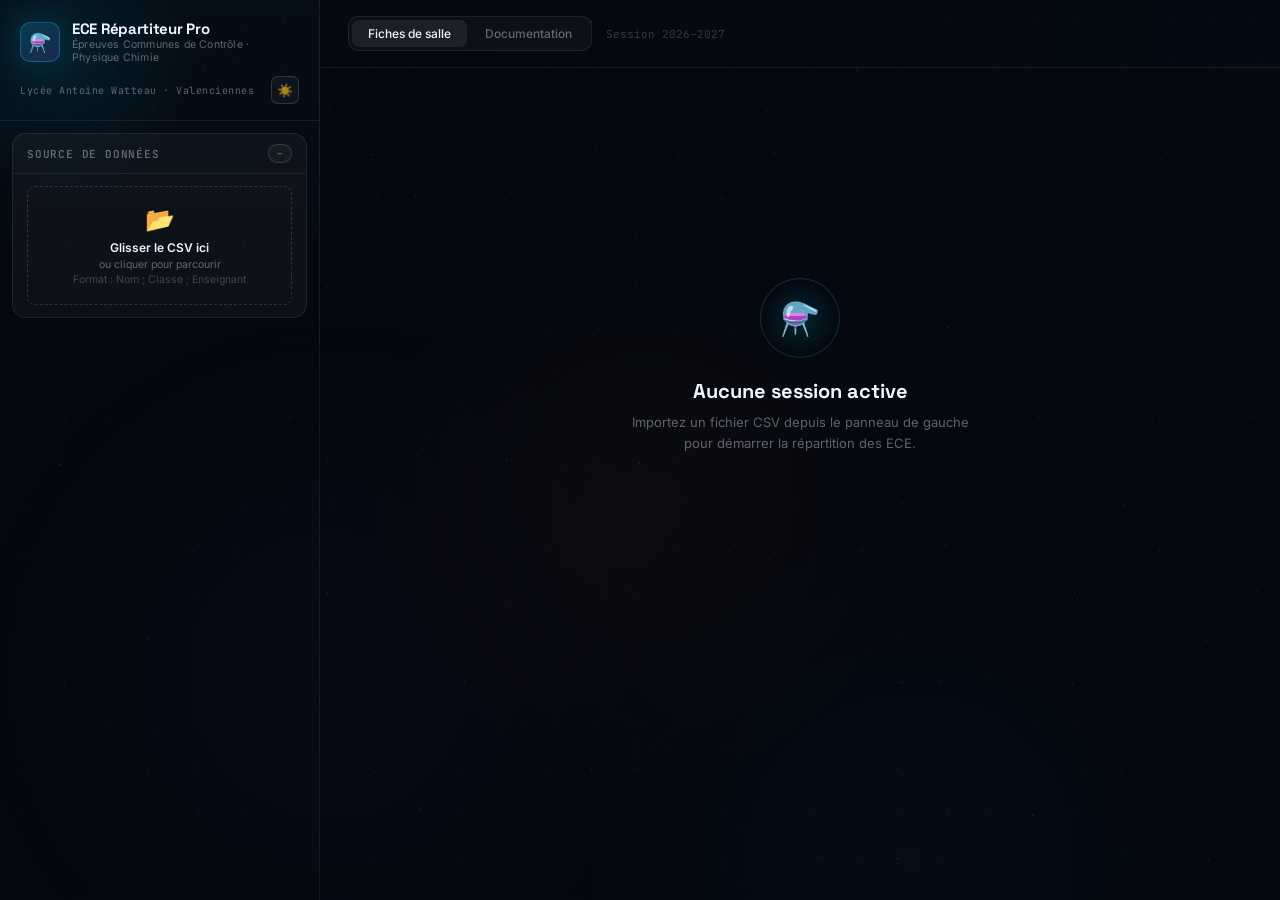
<file: index.html>
<!DOCTYPE html>
<html lang="fr" data-theme="dark">
<head>
  <meta charset="UTF-8">
  <meta name="viewport" content="width=device-width, initial-scale=1.0">
  <title>ECE Répartiteur Pro — Physique Chimie</title>

  <link rel="preconnect" href="https://fonts.googleapis.com">
  <link rel="preconnect" href="https://fonts.gstatic.com" crossorigin>
  <link href="https://fonts.googleapis.com/css2?family=Space+Grotesk:wght@300;400;500;600;700&family=Inter:wght@300;400;500;600&family=JetBrains+Mono:wght@400;500;700&display=swap" rel="stylesheet">

  <style>
    /* ═══════════════════════════════════════════
       DESIGN TOKENS
    ═══════════════════════════════════════════ */
    :root {
      --bg-void:      #050810;
      --bg-deep:      #080C1A;
      --bg-surface:   rgba(255,255,255,0.035);
      --bg-elevated:  rgba(255,255,255,0.065);
      --bg-hover:     rgba(255,255,255,0.09);

      --border:       rgba(255,255,255,0.08);
      --border-mid:   rgba(255,255,255,0.14);
      --border-hi:    rgba(255,255,255,0.22);

      --text1:  #F0F4FF;
      --text2:  rgba(240,244,255,0.65);
      --text3:  rgba(240,244,255,0.38);
      --text4:  rgba(240,244,255,0.20);

      --cyan:   #00D4FF;
      --cyan2:  #0099CC;
      --gold:   #FFB800;
      --green:  #00E5A0;
      --red:    #FF4C6A;
      --purple: #8B5CF6;

      --glow-cyan:   0 0 40px rgba(0,212,255,0.20);
      --glow-gold:   0 0 30px rgba(255,184,0,0.25);
      --glow-green:  0 0 30px rgba(0,229,160,0.20);

      --r-sm:  8px;
      --r-md:  14px;
      --r-lg:  20px;
      --r-xl:  28px;

      --font-display: 'Space Grotesk', sans-serif;
      --font-body:    'Inter', sans-serif;
      --font-mono:    'JetBrains Mono', monospace;

      --sidebar-w: 320px;
      --ease-spring: cubic-bezier(0.34, 1.56, 0.64, 1);
      --ease-out:    cubic-bezier(0.0, 0.0, 0.2, 1);
    }

    [data-theme="light"] {
      --bg-void:      #EEF2FF;
      --bg-deep:      #F3F6FF;
      --bg-surface:   rgba(0,0,0,0.03);
      --bg-elevated:  rgba(0,0,0,0.055);
      --bg-hover:     rgba(0,0,0,0.08);
      --border:       rgba(0,0,0,0.08);
      --border-mid:   rgba(0,0,0,0.14);
      --border-hi:    rgba(0,0,0,0.22);
      --text1:  #0A0E1A;
      --text2:  rgba(10,14,26,0.65);
      --text3:  rgba(10,14,26,0.40);
      --text4:  rgba(10,14,26,0.22);
      --cyan:   #0077AA;
      --green:  #00996A;
      --glow-cyan: none;
      --glow-gold: none;
      --glow-green: none;
    }

    *, *::before, *::after { box-sizing: border-box; margin: 0; padding: 0; }

    html { height: 100%; scroll-behavior: smooth; }

    body {
      height: 100%;
      font-family: var(--font-body);
      background: var(--bg-void);
      color: var(--text1);
      overflow: hidden;
      -webkit-font-smoothing: antialiased;
    }

    /* ═══ BACKGROUND CANVAS ═══ */
    #bg-canvas {
      position: fixed;
      inset: 0;
      pointer-events: none;
      z-index: 0;
    }

    /* ═══ LAYOUT ═══ */
    .shell {
      position: relative;
      z-index: 1;
      display: grid;
      grid-template-columns: var(--sidebar-w) 1fr;
      height: 100vh;
      overflow: hidden;
    }

    /* ═══════════════════════════════════════════
       SIDEBAR
    ═══════════════════════════════════════════ */
    .sidebar {
      display: flex;
      flex-direction: column;
      height: 100vh;
      background: linear-gradient(180deg, rgba(0,212,255,0.03) 0%, transparent 40%);
      border-right: 1px solid var(--border);
      overflow: hidden;
      position: relative;
    }

    .sidebar::before {
      content: '';
      position: absolute;
      top: -80px; left: -80px;
      width: 280px; height: 280px;
      background: radial-gradient(circle, rgba(0,212,255,0.08) 0%, transparent 70%);
      pointer-events: none;
    }

    /* ── Brand header ── */
    .brand {
      padding: 20px 20px 16px;
      border-bottom: 1px solid var(--border);
      flex-shrink: 0;
      position: relative;
    }

    .brand-logo {
      display: flex;
      align-items: center;
      gap: 12px;
      margin-bottom: 12px;
    }

    .brand-icon {
      width: 40px; height: 40px;
      border-radius: 10px;
      background: linear-gradient(135deg, rgba(0,212,255,0.2), rgba(139,92,246,0.2));
      border: 1px solid rgba(0,212,255,0.3);
      display: flex; align-items: center; justify-content: center;
      font-size: 18px;
      box-shadow: var(--glow-cyan);
      flex-shrink: 0;
    }

    .brand-name {
      font-family: var(--font-display);
      font-size: 15px;
      font-weight: 700;
      color: var(--text1);
      letter-spacing: -0.3px;
      line-height: 1.2;
    }

    .brand-sub {
      font-size: 10.5px;
      color: var(--text3);
      font-weight: 400;
      letter-spacing: 0.2px;
    }

    .brand-meta {
      display: flex;
      align-items: center;
      justify-content: space-between;
    }

    .etab-label {
      font-size: 10px;
      color: var(--text3);
      font-family: var(--font-mono);
      letter-spacing: 0.5px;
    }

    .theme-btn {
      width: 28px; height: 28px;
      border-radius: 7px;
      border: 1px solid var(--border-mid);
      background: var(--bg-surface);
      color: var(--text2);
      font-size: 13px;
      cursor: pointer;
      display: flex; align-items: center; justify-content: center;
      transition: all 0.2s;
    }
    .theme-btn:hover { background: var(--bg-hover); color: var(--text1); }

    /* ── Sidebar body ── */
    .sidebar-body {
      flex: 1;
      overflow-y: auto;
      padding: 12px;
      display: flex;
      flex-direction: column;
      gap: 10px;
    }

    .sidebar-body::-webkit-scrollbar { width: 4px; }
    .sidebar-body::-webkit-scrollbar-track { background: transparent; }
    .sidebar-body::-webkit-scrollbar-thumb { background: var(--border-mid); border-radius: 2px; }

    /* ── Section card ── */
    .sec {
      background: var(--bg-surface);
      border: 1px solid var(--border);
      border-radius: var(--r-md);
      overflow: visible;
      transition: border-color 0.3s;
    }
    .sec:hover { border-color: var(--border-mid); }

    .sec-head {
      display: flex;
      align-items: center;
      justify-content: space-between;
      padding: 10px 14px;
      border-bottom: 1px solid var(--border);
    }

    .sec-title {
      font-size: 11px;
      font-weight: 600;
      text-transform: uppercase;
      letter-spacing: 0.8px;
      color: var(--text3);
      font-family: var(--font-mono);
    }

    .sec-body { padding: 12px 14px; }

    /* ── Status chip ── */
    .chip {
      font-size: 10px;
      font-family: var(--font-mono);
      font-weight: 500;
      padding: 2px 8px;
      border-radius: 20px;
      border: 1px solid var(--border-mid);
      color: var(--text3);
      background: var(--bg-surface);
    }
    .chip.active { color: var(--cyan); border-color: rgba(0,212,255,0.3); background: rgba(0,212,255,0.08); }
    .chip.success { color: var(--green); border-color: rgba(0,229,160,0.3); background: rgba(0,229,160,0.08); }

    /* ── Upload zone ── */
    .upload-zone {
      border: 1.5px dashed var(--border-mid);
      border-radius: var(--r-sm);
      padding: 18px 14px;
      text-align: center;
      cursor: pointer;
      transition: all 0.25s;
      position: relative;
      overflow: hidden;
    }
    .upload-zone::before {
      content: '';
      position: absolute; inset: 0;
      background: radial-gradient(ellipse at 50% 0%, rgba(0,212,255,0.06) 0%, transparent 70%);
      opacity: 0;
      transition: opacity 0.3s;
    }
    .upload-zone:hover, .upload-zone.drag-over {
      border-color: var(--cyan);
      background: rgba(0,212,255,0.05);
    }
    .upload-zone:hover::before, .upload-zone.drag-over::before { opacity: 1; }

    .upload-icon { font-size: 24px; margin-bottom: 6px; }
    .upload-label { font-size: 12px; font-weight: 600; color: var(--text1); margin-bottom: 3px; }
    .upload-hint { font-size: 10.5px; color: var(--text3); }

    /* ── Input ── */
    input[type="text"] {
      width: 100%;
      background: var(--bg-surface);
      border: 1px solid var(--border-mid);
      border-radius: var(--r-sm);
      padding: 8px 12px;
      font-size: 12px;
      font-family: var(--font-body);
      color: var(--text1);
      outline: none;
      transition: all 0.2s;
    }
    input[type="text"]::placeholder { color: var(--text4); }
    input[type="text"]:focus {
      border-color: var(--cyan);
      box-shadow: 0 0 0 3px rgba(0,212,255,0.12);
    }

    /* ── Jury badges ── */
    .jury-list {
      display: flex;
      flex-wrap: wrap;
      gap: 6px;
      margin-bottom: 10px;
    }

    .j-badge {
      display: inline-flex;
      align-items: center;
      gap: 5px;
      padding: 4px 10px;
      border-radius: 20px;
      font-size: 11px;
      font-weight: 500;
      cursor: pointer;
      border: 1px solid var(--border-mid);
      background: var(--bg-elevated);
      color: var(--text2);
      transition: all 0.2s;
      position: relative;
      overflow: hidden;
      user-select: none;
    }
    .j-badge:hover { background: var(--bg-hover); color: var(--text1); }

    .j-dot {
      width: 6px; height: 6px;
      border-radius: 50%;
      background: var(--text4);
      transition: background 0.3s;
      flex-shrink: 0;
    }

    .j-badge.is-active .j-dot { background: var(--green); box-shadow: 0 0 8px rgba(0,229,160,0.6); }
    .j-badge.is-active { border-color: rgba(0,229,160,0.25); }
    .j-badge.is-inactive { opacity: 0.45; }
    .j-badge.is-extern { border-style: dashed; border-color: rgba(255,184,0,0.3); }
    .j-badge.is-extern .j-dot { background: var(--gold); box-shadow: 0 0 8px rgba(255,184,0,0.5); }
    .j-badge.is-repl .j-dot { background: var(--purple); box-shadow: 0 0 8px rgba(139,92,246,0.5); }
    .j-badge.is-repl { border-color: rgba(139,92,246,0.25); }

    .badge-actions {
      display: flex; gap: 3px;
      margin-left: 2px;
    }
    .badge-action {
      width: 16px; height: 16px;
      border-radius: 4px;
      border: none;
      background: rgba(255,255,255,0.06);
      color: var(--text3);
      font-size: 9px;
      cursor: pointer;
      display: flex; align-items: center; justify-content: center;
      transition: all 0.15s;
    }
    .badge-action:hover { background: rgba(255,255,255,0.12); color: var(--text1); }

    .jury-legend {
      display: flex; gap: 12px; flex-wrap: wrap;
      margin-top: 8px;
      padding-top: 8px;
      border-top: 1px solid var(--border);
    }
    .leg-item { display: flex; align-items: center; gap: 5px; font-size: 10px; color: var(--text3); }
    .leg-dot { width: 6px; height: 6px; border-radius: 50%; }

    /* ── Replace panel ── */
    .replace-panel {
      display: none;
      background: rgba(139,92,246,0.08);
      border: 1px solid rgba(139,92,246,0.2);
      border-radius: var(--r-sm);
      padding: 10px;
      margin-bottom: 10px;
      animation: fadeIn 0.2s var(--ease-out);
    }
    .replace-panel.open { display: block; }
    .replace-panel-title { font-size: 11px; font-weight: 600; color: var(--purple); margin-bottom: 8px; }
    select {
      width: 100%;
      background: var(--bg-deep);
      border: 1px solid var(--border-mid);
      border-radius: var(--r-sm);
      padding: 7px 10px;
      font-size: 12px;
      color: var(--text1);
      outline: none;
      margin-bottom: 8px;
      cursor: pointer;
    }
    select option { background: var(--bg-deep); }

    /* ── Param counter ── */
    .param-row {
      display: flex;
      align-items: center;
      justify-content: space-between;
    }
    .param-label { font-size: 12px; color: var(--text2); }

    .counter {
      display: flex;
      align-items: center;
      gap: 0;
      background: var(--bg-elevated);
      border: 1px solid var(--border-mid);
      border-radius: 8px;
      overflow: hidden;
    }
    .counter-btn {
      width: 28px; height: 28px;
      border: none;
      background: transparent;
      color: var(--text2);
      font-size: 14px;
      cursor: pointer;
      transition: all 0.15s;
      display: flex; align-items: center; justify-content: center;
    }
    .counter-btn:hover { background: var(--bg-hover); color: var(--text1); }
    .counter-val {
      min-width: 28px;
      text-align: center;
      font-family: var(--font-mono);
      font-size: 13px;
      font-weight: 700;
      color: var(--cyan);
      padding: 0 4px;
    }

    /* ── Subject grid ── */
    .subject-grid {
      display: flex;
      flex-direction: column;
      gap: 6px;
      margin-top: 8px;
    }
    .subject-grid input { font-size: 11px; padding: 7px 10px; width: 100%; }

    /* ── Search ── */
    .search-wrap {
      position: relative;
      margin-bottom: 8px;
    }
    .search-icon {
      position: absolute;
      left: 10px; top: 50%;
      transform: translateY(-50%);
      color: var(--text3);
      font-size: 12px;
      pointer-events: none;
    }
    .search-wrap input { padding-left: 30px; }

    /* ── Student list ── */
    .student-list {
      max-height: 220px;
      overflow-y: auto;
      display: flex;
      flex-direction: column;
      gap: 3px;
    }
    .student-list::-webkit-scrollbar { width: 3px; }
    .student-list::-webkit-scrollbar-thumb { background: var(--border-mid); border-radius: 2px; }

    .stu-item {
      display: flex;
      align-items: center;
      gap: 10px;
      padding: 7px 10px;
      border-radius: var(--r-sm);
      cursor: pointer;
      transition: all 0.15s;
      border: 1px solid transparent;
    }
    .stu-item:hover { background: var(--bg-hover); }
    .stu-item.sel {
      background: rgba(0,212,255,0.08);
      border-color: rgba(0,212,255,0.2);
    }

    .stu-cb {
      width: 16px; height: 16px;
      border-radius: 4px;
      border: 1.5px solid var(--border-mid);
      flex-shrink: 0;
      transition: all 0.2s;
      display: flex; align-items: center; justify-content: center;
      font-size: 9px;
    }
    .stu-item.sel .stu-cb {
      background: var(--cyan);
      border-color: var(--cyan);
      color: var(--bg-void);
    }
    .stu-cb::after { content: '✓'; opacity: 0; transition: opacity 0.15s; }
    .stu-item.sel .stu-cb::after { opacity: 1; }

    .stu-name { font-size: 12px; font-weight: 500; color: var(--text1); }
    .stu-meta { font-size: 10.5px; color: var(--text3); }

    /* ── Generate button ── */
    .gen-btn {
      width: 100%;
      padding: 13px;
      border-radius: var(--r-md);
      border: none;
      background: linear-gradient(135deg, var(--cyan), #0099CC, var(--purple));
      background-size: 200% 200%;
      animation: gradientShift 4s ease infinite;
      color: #fff;
      font-family: var(--font-display);
      font-size: 13px;
      font-weight: 700;
      cursor: pointer;
      letter-spacing: 0.3px;
      position: relative;
      overflow: hidden;
      transition: all 0.25s;
      box-shadow: 0 4px 24px rgba(0,212,255,0.25);
    }
    .gen-btn::before {
      content: '';
      position: absolute;
      inset: 1px;
      border-radius: calc(var(--r-md) - 1px);
      background: rgba(0,0,0,0.12);
      opacity: 0;
      transition: opacity 0.2s;
    }
    .gen-btn:hover::before { opacity: 1; }
    .gen-btn:active { transform: scale(0.98); }
    .gen-btn:disabled { opacity: 0.5; cursor: not-allowed; animation: none; }

    @keyframes gradientShift {
      0%,100% { background-position: 0% 50%; }
      50%      { background-position: 100% 50%; }
    }

    /* ── Add row ── */
    .add-row { display: flex; gap: 6px; }
    .add-row input { flex: 1; }
    .btn-add {
      padding: 0 12px;
      height: 36px;
      border-radius: var(--r-sm);
      border: 1px solid var(--border-mid);
      background: var(--bg-elevated);
      color: var(--text2);
      font-size: 16px;
      cursor: pointer;
      transition: all 0.2s;
      flex-shrink: 0;
    }
    .btn-add:hover { background: var(--bg-hover); color: var(--text1); border-color: var(--cyan); }

    /* ── Small buttons ── */
    .btn-sm {
      padding: 5px 12px;
      border-radius: var(--r-sm);
      border: 1px solid var(--border-mid);
      background: var(--bg-elevated);
      color: var(--text2);
      font-size: 11px;
      font-weight: 500;
      cursor: pointer;
      transition: all 0.2s;
    }
    .btn-sm:hover { background: var(--bg-hover); color: var(--text1); }
    .btn-sm.primary { background: rgba(0,212,255,0.15); border-color: rgba(0,212,255,0.3); color: var(--cyan); }
    .btn-sm.primary:hover { background: rgba(0,212,255,0.25); }
    .btn-sm.danger { background: rgba(255,76,106,0.1); border-color: rgba(255,76,106,0.25); color: var(--red); }
    .btn-sm.danger:hover { background: rgba(255,76,106,0.2); }

    /* ═══════════════════════════════════════════
       MAIN AREA
    ═══════════════════════════════════════════ */
    .main {
      display: flex;
      flex-direction: column;
      height: 100vh;
      overflow: hidden;
      position: relative;
    }

    /* ── Main header ── */
    .main-head {
      display: flex;
      align-items: center;
      justify-content: space-between;
      padding: 16px 28px;
      border-bottom: 1px solid var(--border);
      flex-shrink: 0;
      background: linear-gradient(90deg, transparent, rgba(0,212,255,0.015));
    }

    .tabs {
      display: flex;
      gap: 2px;
      background: var(--bg-surface);
      border: 1px solid var(--border);
      border-radius: 10px;
      padding: 3px;
    }
    .tab {
      padding: 6px 16px;
      border-radius: 7px;
      border: none;
      background: transparent;
      color: var(--text3);
      font-size: 12px;
      font-weight: 500;
      font-family: var(--font-body);
      cursor: pointer;
      transition: all 0.2s;
    }
    .tab.active {
      background: var(--bg-elevated);
      color: var(--text1);
      box-shadow: 0 1px 4px rgba(0,0,0,0.2);
    }

    .head-actions { display: flex; gap: 8px; }

    /* ── Main body ── */
    .main-body {
      flex: 1;
      overflow-y: auto;
      padding: 28px;
    }
    .main-body::-webkit-scrollbar { width: 5px; }
    .main-body::-webkit-scrollbar-track { background: transparent; }
    .main-body::-webkit-scrollbar-thumb { background: var(--border); border-radius: 3px; }

    /* ── Tab panes ── */
    .tab-pane { display: none; }
    .tab-pane.active { display: block; animation: fadeIn 0.3s var(--ease-out); }

    @keyframes fadeIn {
      from { opacity: 0; transform: translateY(6px); }
      to   { opacity: 1; transform: translateY(0); }
    }

    /* ── Empty states ── */
    .empty-state {
      display: flex;
      flex-direction: column;
      align-items: center;
      justify-content: center;
      min-height: 60vh;
      text-align: center;
    }

    .empty-orb {
      width: 80px; height: 80px;
      border-radius: 50%;
      background: radial-gradient(circle, rgba(0,212,255,0.15), transparent 70%);
      border: 1px solid rgba(0,212,255,0.2);
      display: flex; align-items: center; justify-content: center;
      font-size: 32px;
      margin-bottom: 20px;
      animation: pulse 3s ease-in-out infinite;
    }
    @keyframes pulse {
      0%,100% { box-shadow: 0 0 0 0 rgba(0,212,255,0.15); }
      50%      { box-shadow: 0 0 0 20px rgba(0,212,255,0); }
    }
    .empty-title { font-family: var(--font-display); font-size: 20px; font-weight: 700; color: var(--text1); margin-bottom: 8px; }
    .empty-sub { font-size: 13px; color: var(--text3); max-width: 360px; line-height: 1.6; }

    /* ── Stats bar ── */
    .stats-bar {
      display: grid;
      grid-template-columns: repeat(3, 1fr);
      gap: 12px;
      margin-bottom: 24px;
    }

    .stat-card {
      background: var(--bg-surface);
      border: 1px solid var(--border);
      border-radius: var(--r-md);
      padding: 16px 20px;
      position: relative;
      overflow: hidden;
      transition: all 0.25s;
    }
    .stat-card::before {
      content: '';
      position: absolute;
      top: 0; left: 0; right: 0;
      height: 2px;
      background: linear-gradient(90deg, var(--cyan), var(--purple));
      opacity: 0.6;
    }
    .stat-card:hover { border-color: var(--border-mid); transform: translateY(-1px); }

    .stat-label { font-size: 10.5px; color: var(--text3); font-family: var(--font-mono); letter-spacing: 0.5px; text-transform: uppercase; margin-bottom: 5px; }
    .stat-value { font-family: var(--font-display); font-size: 26px; font-weight: 700; color: var(--text1); line-height: 1; }
    .stat-value.sm { font-size: 16px; line-height: 1.3; }

    /* ── Fiche grid ── */
    .fiches-grid {
      display: grid;
      grid-template-columns: repeat(auto-fill, minmax(340px, 1fr));
      gap: 16px;
    }

    /* ── Fiche card ── */
    .fiche {
      background: var(--bg-surface);
      border: 1px solid var(--border);
      border-radius: var(--r-lg);
      overflow: hidden;
      transition: all 0.3s var(--ease-out);
      position: relative;
    }

    .fiche::after {
      content: '';
      position: absolute;
      inset: 0;
      border-radius: var(--r-lg);
      background: linear-gradient(135deg, rgba(0,212,255,0.04) 0%, rgba(139,92,246,0.04) 100%);
      opacity: 0;
      transition: opacity 0.3s;
      pointer-events: none;
    }
    .fiche:hover { border-color: rgba(0,212,255,0.3); transform: translateY(-3px); box-shadow: 0 12px 40px rgba(0,0,0,0.3), 0 0 0 1px rgba(0,212,255,0.1); }
    .fiche:hover::after { opacity: 1; }

    .fiche-head {
      padding: 16px 20px 12px;
      border-bottom: 1px solid var(--border);
      display: flex;
      align-items: flex-start;
      justify-content: space-between;
      gap: 12px;
      background: linear-gradient(135deg, rgba(0,212,255,0.04), transparent);
    }

    .fiche-examiner {
      font-family: var(--font-display);
      font-size: 14px;
      font-weight: 700;
      color: var(--text1);
      line-height: 1.2;
      margin-bottom: 3px;
    }
    .fiche-session { font-size: 10.5px; color: var(--text3); font-family: var(--font-mono); }

    .fiche-count {
      font-family: var(--font-mono);
      font-size: 11px;
      font-weight: 700;
      color: var(--cyan);
      background: rgba(0,212,255,0.1);
      border: 1px solid rgba(0,212,255,0.2);
      padding: 3px 10px;
      border-radius: 20px;
      white-space: nowrap;
      flex-shrink: 0;
    }

    .fiche-repl {
      font-size: 10px;
      color: var(--purple);
      background: rgba(139,92,246,0.1);
      border: 1px solid rgba(139,92,246,0.2);
      padding: 2px 8px;
      border-radius: 10px;
      margin-top: 4px;
      display: inline-block;
    }

    /* ── Fiche table ── */
    .fiche-table {
      width: 100%;
      border-collapse: collapse;
    }

    .fiche-table th {
      padding: 8px 20px;
      font-size: 10px;
      font-weight: 600;
      text-transform: uppercase;
      letter-spacing: 0.6px;
      color: var(--text4);
      font-family: var(--font-mono);
      text-align: left;
      background: rgba(0,0,0,0.1);
      border-bottom: 1px solid var(--border);
    }

    .fiche-table td {
      padding: 9px 20px;
      font-size: 12.5px;
      border-bottom: 1px solid var(--border);
      vertical-align: middle;
    }
    .fiche-table tr:last-child td { border-bottom: none; }
    .fiche-table tr { transition: background 0.15s; }
    .fiche-table tr:hover td { background: var(--bg-hover); }

    .passage-n {
      font-family: var(--font-mono);
      font-size: 11px;
      color: var(--text4);
      font-weight: 700;
    }
    .stu-full-name { font-weight: 600; color: var(--text1); }
    .stu-class { font-size: 11px; color: var(--text3); }

    .sujet-pill {
      font-size: 10.5px;
      font-weight: 700;
      padding: 3px 9px;
      border-radius: 6px;
      font-family: var(--font-mono);
      white-space: nowrap;
    }
    .sujet-A { background: rgba(0,212,255,0.12); color: var(--cyan); border: 1px solid rgba(0,212,255,0.25); }
    .sujet-B { background: rgba(139,92,246,0.12); color: var(--purple); border: 1px solid rgba(139,92,246,0.25); }
    .sujet-C { background: rgba(255,184,0,0.12); color: var(--gold); border: 1px solid rgba(255,184,0,0.25); }
    .sujet-D { background: rgba(0,229,160,0.12); color: var(--green); border: 1px solid rgba(0,229,160,0.25); }

    .fiche-foot {
      padding: 10px 20px;
      display: flex;
      align-items: center;
      justify-content: space-between;
      background: rgba(0,0,0,0.08);
      border-top: 1px solid var(--border);
    }
    .fiche-foot-note { font-size: 9.5px; color: var(--text4); font-family: var(--font-mono); }
    .fiche-foot-date { font-size: 10px; color: var(--text4); }

    /* ═══════════════════════════════════════════
       GUIDE TAB
    ═══════════════════════════════════════════ */
    .guide-card {
      background: var(--bg-surface);
      border: 1px solid var(--border);
      border-radius: var(--r-xl);
      padding: 32px;
      margin-bottom: 16px;
    }

    .guide-title {
      font-family: var(--font-display);
      font-size: 22px;
      font-weight: 700;
      color: var(--text1);
      margin-bottom: 24px;
      display: flex;
      align-items: center;
      gap: 10px;
    }
    .guide-title::after {
      content: '';
      flex: 1;
      height: 1px;
      background: linear-gradient(90deg, var(--border-mid), transparent);
    }

    .guide-step {
      display: flex;
      gap: 16px;
      margin-bottom: 20px;
      padding-bottom: 20px;
      border-bottom: 1px solid var(--border);
    }
    .guide-step:last-child { border-bottom: none; margin-bottom: 0; padding-bottom: 0; }

    .step-num {
      width: 28px; height: 28px;
      border-radius: 8px;
      background: linear-gradient(135deg, rgba(0,212,255,0.2), rgba(139,92,246,0.2));
      border: 1px solid rgba(0,212,255,0.25);
      display: flex; align-items: center; justify-content: center;
      font-family: var(--font-mono);
      font-size: 11px;
      font-weight: 700;
      color: var(--cyan);
      flex-shrink: 0;
    }

    .step-title { font-size: 13px; font-weight: 600; color: var(--text1); margin-bottom: 5px; }
    .step-body { font-size: 12px; color: var(--text2); line-height: 1.7; }

    .code-pill {
      display: inline-block;
      font-family: var(--font-mono);
      font-size: 11px;
      color: var(--cyan);
      background: rgba(0,212,255,0.08);
      border: 1px solid rgba(0,212,255,0.2);
      border-radius: 6px;
      padding: 4px 10px;
      margin: 6px 0;
    }

    .rgpd-box {
      background: rgba(0,229,160,0.05);
      border: 1px solid rgba(0,229,160,0.2);
      border-radius: var(--r-lg);
      padding: 20px 24px;
      display: flex;
      gap: 16px;
    }
    .rgpd-icon {
      width: 36px; height: 36px;
      border-radius: 10px;
      background: rgba(0,229,160,0.15);
      border: 1px solid rgba(0,229,160,0.25);
      display: flex; align-items: center; justify-content: center;
      font-size: 16px;
      flex-shrink: 0;
    }
    .rgpd-icon::before { content: '🔒'; }
    .rgpd-title { font-size: 13px; font-weight: 600; color: var(--green); margin-bottom: 8px; }
    .rgpd-body { font-size: 11.5px; color: var(--text2); line-height: 1.7; }
    .rgpd-body strong { color: var(--text1); }
    .rgpd-body code { font-family: var(--font-mono); font-size: 10.5px; color: var(--cyan); background: rgba(0,212,255,0.08); padding: 1px 5px; border-radius: 4px; }

    /* ═══════════════════════════════════════════
       OVERLAY PLANNING
    ═══════════════════════════════════════════ */
    #plan-overlay {
      display: none;
      position: fixed; inset: 0; z-index: 9999;
      align-items: center; justify-content: center;
    }
    #plan-overlay.open { display: flex; }

    .plan-backdrop {
      position: absolute; inset: 0;
      background: radial-gradient(ellipse at 50% 40%, rgba(8,12,26,0.96) 0%, rgba(3,4,10,0.99) 100%);
      backdrop-filter: blur(20px);
    }

    #plan-pfx { position: absolute; inset: 0; pointer-events: none; }

    .plan-card {
      position: relative; z-index: 2;
      width: min(480px, 92vw);
      background: rgba(255,255,255,0.04);
      border: 1px solid rgba(255,255,255,0.12);
      border-radius: 28px;
      padding: 32px;
      backdrop-filter: blur(40px);
      box-shadow: 0 40px 100px rgba(0,0,0,0.7), inset 0 1px 0 rgba(255,255,255,0.08);
    }

    .plan-title {
      text-align: center;
      font-family: var(--font-display);
      font-size: 20px;
      font-weight: 700;
      color: #fff;
      margin-bottom: 6px;
    }
    .plan-sub {
      text-align: center;
      font-size: 12px;
      color: rgba(255,255,255,0.4);
      margin-bottom: 28px;
      font-family: var(--font-mono);
      min-height: 18px;
      transition: opacity 0.3s;
    }

    .plan-visual {
      display: flex;
      align-items: center;
      justify-content: center;
      gap: 28px;
      margin-bottom: 24px;
    }

    /* Arc chrono */
    .plan-arc-wrap {
      position: relative;
      width: 110px; height: 110px;
      flex-shrink: 0;
    }
    #plan-num {
      position: absolute; inset: 0;
      display: flex; flex-direction: column;
      align-items: center; justify-content: center;
    }
    .plan-num-val {
      font-family: var(--font-mono);
      font-size: 36px;
      font-weight: 700;
      color: #fff;
      line-height: 1;
      text-shadow: 0 0 30px rgba(0,212,255,0.8);
    }
    .plan-num-label {
      font-size: 9px;
      color: rgba(255,255,255,0.35);
      letter-spacing: 3px;
      text-transform: uppercase;
      margin-top: 4px;
    }

    /* Prof canvas */
    #plan-prof {
      display: block;
      filter: drop-shadow(0 4px 16px rgba(0,0,0,0.8));
    }

    /* Steps */
    .plan-steps {
      flex: 1;
      display: flex;
      flex-direction: column;
      gap: 7px;
    }
    .ps {
      font-size: 11.5px;
      color: rgba(255,255,255,0.25);
      padding: 5px 10px;
      border-radius: 7px;
      border-left: 2px solid rgba(255,255,255,0.06);
      transition: all 0.4s cubic-bezier(0.4,0,0.2,1);
      font-family: var(--font-body);
    }
    .ps.active {
      color: rgba(255,255,255,0.95);
      background: rgba(0,212,255,0.12);
      border-left-color: var(--cyan);
      text-shadow: 0 0 14px rgba(0,212,255,0.5);
    }
    .ps.done { color: rgba(0,229,160,0.7); border-left-color: rgba(0,229,160,0.3); }

    /* Progress bar */
    .plan-bar-wrap {
      width: 100%;
      height: 3px;
      border-radius: 3px;
      background: rgba(255,255,255,0.07);
      overflow: hidden;
      margin-top: 4px;
    }
    #plan-bar {
      height: 100%;
      width: 0%;
      background: linear-gradient(90deg, var(--cyan), var(--purple));
      border-radius: 3px;
      transition: width 0.95s cubic-bezier(0.4,0,0.2,1);
    }

    /* ═══════════════════════════════════════════
       CONFIRM OVERLAY
    ═══════════════════════════════════════════ */
    #confirm-overlay {
      display: none;
      position: fixed; inset: 0; z-index: 8888;
      align-items: center; justify-content: center;
      background: rgba(5,8,16,0.8);
      backdrop-filter: blur(8px);
      animation: fadeIn 0.15s;
    }
    #confirm-overlay.open { display: flex; }

    .confirm-box {
      background: var(--bg-deep);
      border: 1px solid var(--border-mid);
      border-radius: var(--r-xl);
      padding: 28px;
      width: min(380px, 90vw);
      box-shadow: 0 24px 60px rgba(0,0,0,0.5);
    }
    .confirm-title { font-family: var(--font-display); font-size: 16px; font-weight: 700; color: var(--text1); margin-bottom: 8px; }
    .confirm-msg { font-size: 12.5px; color: var(--text2); line-height: 1.6; margin-bottom: 20px; }
    .confirm-actions { display: flex; gap: 8px; justify-content: flex-end; }

    /* ═══════════════════════════════════════════
       TOASTS
    ═══════════════════════════════════════════ */
    #toast-stack {
      position: fixed;
      bottom: 24px; right: 24px;
      z-index: 9998;
      display: flex;
      flex-direction: column;
      gap: 8px;
      pointer-events: none;
    }

    .toast {
      display: flex;
      align-items: center;
      gap: 10px;
      padding: 12px 16px;
      border-radius: 12px;
      font-size: 12.5px;
      font-weight: 500;
      border: 1px solid;
      backdrop-filter: blur(20px);
      animation: slideUp 0.25s var(--ease-spring);
      pointer-events: auto;
      max-width: 320px;
      box-shadow: 0 8px 32px rgba(0,0,0,0.3);
    }
    @keyframes slideUp {
      from { opacity: 0; transform: translateY(16px) scale(0.95); }
      to   { opacity: 1; transform: translateY(0) scale(1); }
    }
    @keyframes slideDown {
      from { opacity: 1; transform: translateY(0); }
      to   { opacity: 0; transform: translateY(8px); }
    }
    .toast.out { animation: slideDown 0.2s forwards; }

    .toast.success { background: rgba(0,229,160,0.12); border-color: rgba(0,229,160,0.3); color: var(--green); }
    .toast.warn    { background: rgba(255,184,0,0.12); border-color: rgba(255,184,0,0.3);  color: var(--gold); }
    .toast.error   { background: rgba(255,76,106,0.12); border-color: rgba(255,76,106,0.3); color: var(--red); }
    .toast.info    { background: rgba(0,212,255,0.12); border-color: rgba(0,212,255,0.3);  color: var(--cyan); }

    /* ═══════════════════════════════════════════
       PRINT
    ═══════════════════════════════════════════ */
    @media print {
      .sidebar, .main-head, #toast-stack, #plan-overlay, #confirm-overlay, #bg-canvas { display: none !important; }
      .shell { display: block; }
      .main { overflow: visible; height: auto; }
      .main-body { padding: 0; overflow: visible; }
      .tab-pane { display: block !important; }
      .fiches-grid { grid-template-columns: 1fr 1fr; gap: 8px; }
      .fiche { break-inside: avoid; border: 1px solid #ccc; background: #fff; color: #000; }
      .fiche-examiner, .stu-full-name, .stat-value { color: #000 !important; }
      .fiche-session, .stu-class, .fiche-foot-note { color: #666 !important; }
      .sujet-pill { background: #eee !important; color: #333 !important; border: 1px solid #ccc !important; }
      .stats-bar { display: none; }
    }

    /* ═══ MISC ═══ */
    @media (prefers-reduced-motion: reduce) {
      *, *::before, *::after { animation-duration: 0.01ms !important; transition-duration: 0.01ms !important; }
    }
  </style>
</head>
<body>

<canvas id="bg-canvas"></canvas>
<div id="toast-stack"></div>

<!-- CONFIRM OVERLAY -->
<div id="confirm-overlay">
  <div class="confirm-box">
    <div class="confirm-title" id="confirm-title">Confirmer</div>
    <div class="confirm-msg" id="confirm-msg"></div>
    <div class="confirm-actions">
      <button class="btn-sm" onclick="closeConfirm()">Annuler</button>
      <button class="btn-sm danger" id="confirm-ok">Confirmer</button>
    </div>
  </div>
</div>

<!-- PLANNING OVERLAY -->
<div id="plan-overlay">
  <div class="plan-backdrop"></div>
  <canvas id="plan-pfx"></canvas>

  <div class="plan-card">
    <div class="plan-title">Génération du planning ECE</div>
    <div class="plan-sub" id="plan-msg">Initialisation…</div>

    <div class="plan-visual">
      <!-- Arc chrono -->
      <div class="plan-arc-wrap">
        <svg width="110" height="110" viewBox="0 0 110 110" style="transform:rotate(-90deg)" aria-hidden="true">
          <circle cx="55" cy="55" r="46" fill="none" stroke="rgba(255,255,255,0.06)" stroke-width="5"/>
          <circle cx="55" cy="55" r="46" fill="none" stroke="rgba(0,212,255,0.06)" stroke-width="10"/>
          <circle cx="55" cy="55" r="46" fill="none"
            stroke="url(#planGrad)" stroke-width="5"
            stroke-dasharray="289" stroke-dashoffset="0"
            stroke-linecap="round" id="plan-arc"/>
          <defs>
            <linearGradient id="planGrad" x1="0%" y1="0%" x2="100%" y2="0%">
              <stop offset="0%" stop-color="#00D4FF"/>
              <stop offset="60%" stop-color="#0099CC"/>
              <stop offset="100%" stop-color="#8B5CF6"/>
            </linearGradient>
          </defs>
        </svg>
        <div id="plan-num">
          <div class="plan-num-val" id="plan-count">10</div>
          <div class="plan-num-label">sec</div>
        </div>
      </div>

      <!-- Prof canvas -->
      <canvas id="plan-prof" width="110" height="100"></canvas>

      <!-- Steps -->
      <div class="plan-steps" id="plan-steps">
        <div class="ps" data-i="0">🔀 Mélange des élèves</div>
        <div class="ps" data-i="1">🎯 Attribution jury</div>
        <div class="ps" data-i="2">⚖️ Équilibrage</div>
        <div class="ps" data-i="3">📋 Sujets TP</div>
        <div class="ps" data-i="4">✅ Validation</div>
      </div>
    </div>

    <div class="plan-bar-wrap">
      <div id="plan-bar"></div>
    </div>
  </div>
</div>

<!-- SHELL -->
<div class="shell">

  <!-- ═══ SIDEBAR ═══ -->
  <aside class="sidebar no-print">

    <!-- Brand -->
    <div class="brand">
      <div class="brand-logo">
        <div class="brand-icon">⚗️</div>
        <div>
          <div class="brand-name">ECE Répartiteur Pro</div>
          <div class="brand-sub">Épreuves Communes de Contrôle · Physique Chimie</div>
        </div>
      </div>
      <div class="brand-meta">
        <div class="etab-label" id="etab-label">Lycée Antoine Watteau · Valenciennes</div>
        <button class="theme-btn" id="theme-btn" onclick="toggleTheme()" title="Basculer thème">☀️</button>
      </div>
    </div>

    <!-- Body -->
    <div class="sidebar-body">

      <!-- SOURCE CSV -->
      <div class="sec">
        <div class="sec-head">
          <span class="sec-title">Source de données</span>
          <span class="chip" id="csv-chip">–</span>
        </div>
        <div class="sec-body">
          <div class="upload-zone" id="drop-zone"
            onclick="document.getElementById('file-input').click()"
            ondragover="handleDrag(event)" ondragleave="handleDragLeave(event)" ondrop="handleDrop(event)">
            <div class="upload-icon">📂</div>
            <div class="upload-label">Glisser le CSV ici</div>
            <div class="upload-hint">ou cliquer pour parcourir</div>
            <div class="upload-hint" style="margin-top:2px;opacity:0.6">Format : Nom ; Classe ; Enseignant</div>
          </div>
          <input type="file" id="file-input" accept=".csv" style="display:none">
        </div>
      </div>

      <!-- JURY -->
      <div class="sec" id="sec-jury" style="display:none">
        <div class="sec-head">
          <span class="sec-title">Jury de session</span>
          <span class="chip active" id="jury-chip">0 actifs</span>
        </div>
        <div class="sec-body">
          <div class="jury-list" id="jury-list"></div>

          <div class="replace-panel" id="replace-panel">
            <div class="replace-panel-title" id="replace-panel-title">Remplaçant pour…</div>
            <select id="replace-select">
              <option value="">— Choisir l'enseignant absent —</option>
            </select>
            <div style="display:flex;gap:6px">
              <button class="btn-sm primary" onclick="App.confirmReplace()" style="flex:1">Confirmer</button>
              <button class="btn-sm" onclick="App.cancelReplace()">Annuler</button>
            </div>
          </div>

          <div class="add-row">
            <input type="text" id="add-prof-input" placeholder="Ajouter examinateur externe…">
            <button class="btn-add" onclick="App.addProf()">+</button>
          </div>

          <div class="jury-legend">
            <div class="leg-item"><div class="leg-dot" style="background:var(--green)"></div>CSV actif</div>
            <div class="leg-item"><div class="leg-dot" style="background:var(--gold);border:1px dashed rgba(255,184,0,0.5)"></div>Externe</div>
            <div class="leg-item"><div class="leg-dot" style="background:var(--purple)"></div>Remplaçant</div>
          </div>
        </div>
      </div>

      <!-- PARAMS -->
      <div class="sec" id="sec-params" style="display:none">
        <div class="sec-head">
          <span class="sec-title">Paramètres</span>
        </div>
        <div class="sec-body" style="display:flex;flex-direction:column;gap:14px">
          <div class="param-row">
            <div class="param-label">Élèves max / examinateur</div>
            <div class="counter">
              <button class="counter-btn" onclick="App.setMax(-1)">−</button>
              <div class="counter-val" id="max-val">4</div>
              <button class="counter-btn" onclick="App.setMax(1)">+</button>
            </div>
          </div>
          <div>
            <div style="display:flex;align-items:center;justify-content:space-between;margin-bottom:8px">
              <div style="font-size:11px;font-weight:600;text-transform:uppercase;letter-spacing:0.5px;color:var(--text3);font-family:var(--font-mono)">Sujets</div>
              <div class="counter">
                <button class="counter-btn" onclick="App.removeSubject()">−</button>
                <div class="counter-val" id="sub-count">2</div>
                <button class="counter-btn" onclick="App.addSubject()">+</button>
              </div>
            </div>
            <div class="subject-grid" id="subject-grid">
              <input type="text" id="subject_0" placeholder="Sujet A" value="Sujet A">
              <input type="text" id="subject_1" placeholder="Sujet B" value="Sujet B">
            </div>
          </div>
        </div>
      </div>

      <!-- ÉLÈVES -->
      <div class="sec" id="sec-eleves" style="display:none">
        <div class="sec-head">
          <span class="sec-title">Appel des élèves</span>
          <div style="display:flex;align-items:center;gap:6px">
            <span class="chip active" id="sel-count">0 sél.</span>
            <button class="btn-sm danger" onclick="confirmReset()" style="padding:3px 8px">✕</button>
          </div>
        </div>
        <div class="sec-body">
          <div class="search-wrap">
            <span class="search-icon">🔍</span>
            <input type="text" id="search-box" placeholder="Filtrer par nom, classe…" oninput="App.renderStudents(this.value)">
          </div>
          <div class="student-list" id="student-list"></div>
        </div>
      </div>

      <!-- GENERATE -->
      <div id="sec-gen" style="display:none">
        <button class="gen-btn" onclick="App.generate()" id="gen-btn">
          ⚡ Générer le planning
        </button>
      </div>

    </div>
  </aside>

  <!-- ═══ MAIN ═══ -->
  <main class="main">
    <div class="main-head no-print">
      <div style="display:flex;align-items:center;gap:14px">
        <div class="tabs">
          <button class="tab active" onclick="switchTab('fiches',this)">Fiches de salle</button>
          <button class="tab" onclick="switchTab('guide',this)">Documentation</button>
        </div>
        <div style="font-size:11px;color:var(--text4);font-family:var(--font-mono)">Session 2026–2027</div>
      </div>
      <div class="head-actions">
        <button class="btn-sm" onclick="App.exportCSV()" id="export-btn" style="display:none">⬇ Export CSV</button>
        <button class="btn-sm" onclick="window.print()" id="print-btn" style="display:none">🖨 Imprimer</button>
      </div>
    </div>

    <div class="main-body">

      <!-- FICHES TAB -->
      <div class="tab-pane active" id="tab-fiches">

        <div class="empty-state" id="empty-initial">
          <div class="empty-orb">⚗️</div>
          <div class="empty-title">Aucune session active</div>
          <div class="empty-sub">Importez un fichier CSV depuis le panneau de gauche pour démarrer la répartition des ECE.</div>
        </div>

        <div class="empty-state" id="empty-ready" style="display:none">
          <div class="empty-orb" style="font-size:28px">🎯</div>
          <div class="empty-title">Prêt à répartir</div>
          <div class="empty-sub">Sélectionnez les élèves présents, configurez le jury, puis cliquez sur <strong>Générer le planning</strong>.</div>
        </div>

        <div id="output-area" style="display:none">
          <div class="stats-bar" id="stats-bar"></div>
          <div class="fiches-grid" id="fiches-grid"></div>
        </div>
      </div>

      <!-- GUIDE TAB -->
      <div class="tab-pane" id="tab-guide">
        <div class="guide-card">
          <div class="guide-title">Documentation & Conformité</div>

          <div class="guide-step">
            <div class="step-num">1</div>
            <div>
              <div class="step-title">Préparer le fichier CSV</div>
              <div class="step-body">Exportez la liste depuis Pronote ou Excel. Le fichier doit contenir exactement 3 colonnes, la première ligne servant d'en-tête (ignorée automatiquement) :<br>
                <div class="code-pill">Nom Prénom ; Classe ; Enseignant</div>
                Le séparateur peut être <code style="font-family:var(--font-mono);font-size:11px;color:var(--cyan)">;</code> ou <code style="font-family:var(--font-mono);font-size:11px;color:var(--cyan)">,</code>. UTF-8 avec ou sans BOM supporté.
              </div>
            </div>
          </div>

          <div class="guide-step">
            <div class="step-num">2</div>
            <div>
              <div class="step-title">Configurer le jury</div>
              <div class="step-body">Les examinateurs sont extraits automatiquement du CSV. Désactivez les absents en cliquant sur leur badge. Ajoutez des examinateurs externes via le champ dédié — ils apparaissent avec un bord en pointillé doré.</div>
            </div>
          </div>

          <div class="guide-step">
            <div class="step-num">3</div>
            <div>
              <div class="step-title">Règle d'anonymat — contrainte légale</div>
              <div class="step-body">Conformément à la <strong>circulaire n°2019-033</strong> du 22 mars 2019 sur les ECE, un examinateur ne peut pas évaluer un élève qu'il a eu en cours. L'algorithme garantit cette règle sur l'ensemble de la répartition (jusqu'à 2000 tentatives).</div>
            </div>
          </div>

          <div class="guide-step">
            <div class="step-num">4</div>
            <div>
              <div class="step-title">Attribution équilibrée des sujets</div>
              <div class="step-body">De 1 à 4 sujets configurables. Distribués aléatoirement et équilibrés : avec 7 élèves et 3 sujets, la répartition est au plus ±1 élève par sujet.</div>
            </div>
          </div>

          <div class="guide-step">
            <div class="step-num">5</div>
            <div>
              <div class="step-title">Réinitialiser</div>
              <div class="step-body">Le bouton ✕ efface la sélection et le planning sans perdre le jury ni les paramètres. Générez autant de fois que nécessaire.</div>
            </div>
          </div>
        </div>

        <div class="rgpd-box">
          <div class="rgpd-icon"></div>
          <div>
            <div class="rgpd-title">Conformité RGPD — Données personnelles</div>
            <div class="rgpd-body">
              <strong>Données traitées :</strong> noms, prénoms, classes et enseignants référents d'élèves mineurs.<br><br>
              <strong>Traitement local uniquement :</strong> aucune donnée transmise à un serveur externe. Aucun cookie de tracking.<br><br>
              <strong>Stockage :</strong> seule la liste des examinateurs (sans données élèves) est conservée en <code>localStorage</code>. Les données élèves disparaissent à la fermeture de l'onglet.<br><br>
              <strong>Base légale :</strong> traitement fondé sur la mission d'intérêt public (art. 6.1.e RGPD) dans le cadre des épreuves nationales. Durée : session unique.<br><br>
              <strong>Recommandation :</strong> ne pas laisser l'application ouverte sur un poste partagé.
            </div>
          </div>
        </div>
      </div>

    </div>
  </main>
</div>

<!-- ═══════════════════════════════════════════════════════════════
     JAVASCRIPT
═══════════════════════════════════════════════════════════════ -->
<script>
/* ═══ BACKGROUND GRID CANVAS ═══ */
(function() {
  const canvas = document.getElementById('bg-canvas');
  const ctx = canvas.getContext('2d');
  let W, H, dots = [], halos = [];
  const COLS = ['#00D4FF','#8B5CF6','#FFB800','#00E5A0'];

  function resize() {
    W = canvas.width = window.innerWidth;
    H = canvas.height = window.innerHeight;
    buildDots();
  }

  function buildDots() {
    dots = [];
    const gap = 44;
    for (let x = gap/2; x < W; x += gap) {
      for (let y = gap/2; y < H; y += gap) {
        dots.push({ x, y, baseX: x, baseY: y,
          ox: (Math.random()-0.5)*gap*0.3,
          oy: (Math.random()-0.5)*gap*0.3,
          r: Math.random()*0.5+0.4,
          phase: Math.random()*Math.PI*2,
          speed: Math.random()*0.4+0.2,
          a: Math.random()*0.18+0.06
        });
      }
    }
    halos = [];
    for (let i = 0; i < 3; i++) halos.push({
      x: Math.random()*W, y: Math.random()*H,
      vx: (Math.random()-0.5)*0.15,
      vy: (Math.random()-0.5)*0.15,
      r: 280+Math.random()*180,
      color: COLS[i % COLS.length],
      a: 0.025+Math.random()*0.02
    });
  }

  const isDark = () => document.documentElement.getAttribute('data-theme') !== 'light';

  let t = 0;
  function draw() {
    ctx.clearRect(0,0,W,H);
    if (!isDark()) { requestAnimationFrame(draw); t += 0.008; return; }
    t += 0.008;

    // Halos
    halos.forEach(h => {
      h.x += h.vx; h.y += h.vy;
      if (h.x < -h.r) h.x = W+h.r;
      if (h.x > W+h.r) h.x = -h.r;
      if (h.y < -h.r) h.y = H+h.r;
      if (h.y > H+h.r) h.y = -h.r;
      const hex = h.color;
      const r2 = parseInt(hex.slice(1,3),16), g2 = parseInt(hex.slice(3,5),16), b2 = parseInt(hex.slice(5,7),16);
      const g3 = ctx.createRadialGradient(h.x, h.y, 0, h.x, h.y, h.r);
      g3.addColorStop(0, `rgba(${r2},${g2},${b2},${h.a})`);
      g3.addColorStop(1, `rgba(${r2},${g2},${b2},0)`);
      ctx.fillStyle = g3;
      ctx.beginPath(); ctx.arc(h.x, h.y, h.r, 0, Math.PI*2); ctx.fill();
    });

    // Dots
    dots.forEach(d => {
      const wave = Math.sin(t * d.speed + d.phase);
      d.x = d.baseX + d.ox * wave;
      d.y = d.baseY + d.oy * Math.cos(t * d.speed * 0.7 + d.phase);
      const alpha = d.a * (0.6 + 0.4 * Math.abs(wave));
      ctx.beginPath();
      ctx.arc(d.x, d.y, d.r, 0, Math.PI*2);
      ctx.fillStyle = `rgba(100,140,200,${alpha})`;
      ctx.fill();
    });

    requestAnimationFrame(draw);
  }

  window.addEventListener('resize', resize);
  resize();
  draw();
})();

/* ═══ APP CORE ═══ */
const App = (() => {
  let state = {
    students: [], examiners: {}, selected: new Set(),
    maxPerProf: 4, nbSubjects: 2, lastResult: null, csvLoaded: false,
    _pendingReplace: null
  };

  const SUBJECT_COLORS = ['sujet-A','sujet-B','sujet-C','sujet-D'];
  const SUBJECT_LABELS = ['A','B','C','D'];

  const init = () => {
    document.getElementById('file-input').addEventListener('change', e => {
      const f = e.target.files[0]; if (f) handleFile(f);
    });
    const saved = localStorage.getItem('ece_v2');
    if (saved) try {
      const d = JSON.parse(saved);
      state.examiners = d.examiners || {};
      state.maxPerProf = d.max || 4;
      state.nbSubjects = d.nbSubjects || 2;
      updateMaxDisplay();
      // Restore extra subjects
      for (let i = 2; i < state.nbSubjects; i++) {
        const idx = i;
        const grid = document.getElementById('subject-grid');
        const inp = document.createElement('input');
        inp.type = 'text'; inp.id = 'subject_' + idx;
        inp.placeholder = 'Sujet ' + SUBJECT_LABELS[idx];
        inp.value = d['subject_' + idx] || ('Sujet ' + SUBJECT_LABELS[idx]);
        grid.appendChild(inp);
      }
      document.getElementById('sub-count').textContent = state.nbSubjects;
    } catch(e) {}

    // Theme
    const theme = localStorage.getItem('ece_theme');
    if (theme === 'dark') { document.documentElement.setAttribute('data-theme','dark'); document.getElementById('theme-btn').textContent = '🌙'; }
  };

  const handleFile = file => {
    const reader = new FileReader();
    reader.onload = ev => {
      try {
        let text = ev.target.result;
        if (text.charCodeAt(0) === 0xFEFF) text = text.slice(1);
        const lines = text.split(/\r?\n/).filter(l => l.trim().length > 0);
        if (lines.length < 2) { toast('Fichier CSV vide ou invalide', 'error'); return; }
        const sep = lines[0].includes(';') ? ';' : ',';
        const parsed = lines.map(l => {
          const cols = l.split(sep).map(c => c.trim());
          return { name: cols[0], classe: cols[1], teacher: cols[2] };
        }).filter(s => {
          if (!s.name || !s.teacher) return false;
          const lc = s.name.toLowerCase();
          return !lc.startsWith('nom') && !lc.startsWith('élève') && !lc.startsWith('eleve');
        });
        if (parsed.length === 0) { toast('Aucun élève valide trouvé', 'error'); return; }

        state.students = parsed;
        state.csvLoaded = true;
        parsed.forEach(s => { if (s.teacher && !state.examiners[s.teacher]) state.examiners[s.teacher] = { active: true, extern: false }; });

        document.getElementById('csv-chip').textContent = `${parsed.length} élèves`;
        document.getElementById('csv-chip').className = 'chip success';
        document.getElementById('drop-zone').innerHTML = `
          <div class="upload-icon">✅</div>
          <div class="upload-label">${file.name}</div>
          <div class="upload-hint">${parsed.length} élèves chargés — cliquer pour recharger</div>`;

        showSections(); saveState(); renderJury(); renderStudents(); updateEmptyState();
        toast(`${parsed.length} élèves chargés`, 'success');
      } catch(err) { toast('Erreur CSV : ' + err.message, 'error'); }
    };
    reader.onerror = () => toast('Impossible de lire le fichier', 'error');
    reader.readAsText(file, 'utf-8');
  };

  const showSections = () => {
    ['sec-jury','sec-params','sec-eleves','sec-gen'].forEach(id => {
      document.getElementById(id).style.display = '';
    });
  };

  const renderJury = () => {
    const list = document.getElementById('jury-list');
    list.innerHTML = '';
    let active = 0;

    Object.keys(state.examiners).sort().forEach(name => {
      const ex = state.examiners[name];
      if (ex.active) active++;
      const isExtern = ex.extern;
      const isRepl = isExtern && ex.replacingCsvName;

      const badge = document.createElement('span');
      badge.className = `j-badge ${ex.active ? 'is-active' : 'is-inactive'} ${isRepl ? 'is-repl' : (isExtern ? 'is-extern' : '')}`;

      let actions = '';
      if (isExtern) {
        actions = `<span class="badge-actions" onclick="event.stopPropagation()">`;
        if (!isRepl) actions += `<button class="badge-action" title="Désigner comme remplaçant" onclick="App.openReplacePanel('${name.replace(/'/g,"\\'")}')" style="color:var(--purple)">↩</button>`;
        actions += `<button class="badge-action" title="Supprimer" onclick="App.deleteExtern('${name.replace(/'/g,"\\'")}')" style="color:var(--red)">✕</button>`;
        actions += `</span>`;
      }

      let label = name;
      if (isRepl) label = `↩ ${ex.replacingCsvName} → ${name}`;

      badge.innerHTML = `<span class="j-dot"></span><span style="max-width:120px;overflow:hidden;text-overflow:ellipsis;white-space:nowrap" title="${name}">${isRepl ? name : name}</span>${actions}`;
      badge.title = isExtern ? (isRepl ? `Remplaçant de ${ex.replacingCsvName}` : 'Examinateur externe') : `CSV · ${state.students.filter(s=>s.teacher===name).length} élève(s)`;
      badge.onclick = () => { ex.active = !ex.active; saveState(); renderJury(); };
      list.appendChild(badge);
    });

    document.getElementById('jury-chip').textContent = `${active} actif${active > 1 ? 's' : ''}`;
  };

  const deleteExtern = name => {
    if (!state.examiners[name]?.extern) return;
    delete state.examiners[name];
    saveState(); renderJury();
    toast(`${name} retiré`, 'warn');
  };

  const openReplacePanel = externName => {
    const alreadyReplaced = new Set(Object.values(state.examiners).filter(e=>e.extern&&e.replacingCsvName).map(e=>e.replacingCsvName));
    const csvNames = [...new Set(state.students.map(s => s.teacher))];
    const absent = csvNames.filter(n => state.examiners[n] && !state.examiners[n].active && !alreadyReplaced.has(n));
    if (absent.length === 0) { toast('Désactivez d\'abord un enseignant CSV', 'warn'); return; }

    state._pendingReplace = externName;
    document.getElementById('replace-panel-title').textContent = `${externName} remplace…`;
    const sel = document.getElementById('replace-select');
    sel.innerHTML = '<option value="">— Choisir —</option>';
    absent.forEach(n => { const o = document.createElement('option'); o.value = n; o.textContent = n; sel.appendChild(o); });
    document.getElementById('replace-panel').classList.add('open');
  };

  const confirmReplace = () => {
    const sel = document.getElementById('replace-select').value;
    const ext = state._pendingReplace;
    if (!sel || !ext) { toast('Sélectionnez un enseignant', 'warn'); return; }
    state.examiners[ext].replacingCsvName = sel;
    state._pendingReplace = null;
    document.getElementById('replace-panel').classList.remove('open');
    saveState(); renderJury();
    toast(`${ext} remplacera ${sel}`, 'success');
  };

  const cancelReplace = () => {
    state._pendingReplace = null;
    document.getElementById('replace-panel').classList.remove('open');
  };

  const addProf = () => {
    const v = document.getElementById('add-prof-input').value.trim();
    if (!v) return;
    if (state.examiners[v]) { toast('Cet examinateur existe déjà', 'warn'); return; }
    state.examiners[v] = { active: true, extern: true };
    saveState(); renderJury();
    document.getElementById('add-prof-input').value = '';
    toast(`${v} ajouté`, 'success');
  };

  const renderStudents = (f = '') => {
    const c = document.getElementById('student-list');
    c.innerHTML = '';
    const filtered = state.students.filter(s => {
      if (!f) return true;
      return (s.name + s.classe + s.teacher).toLowerCase().includes(f.toLowerCase());
    });
    if (filtered.length === 0) {
      c.innerHTML = `<div style="text-align:center;color:var(--text3);font-size:12px;padding:16px">Aucun résultat</div>`;
      return;
    }
    filtered.forEach(s => {
      const i = state.students.indexOf(s);
      const sel = state.selected.has(i);
      const div = document.createElement('div');
      div.className = `stu-item ${sel ? 'sel' : ''}`;
      div.innerHTML = `<div class="stu-cb"></div><div><div class="stu-name">${s.name}</div><div class="stu-meta">${s.classe} · ${s.teacher}</div></div>`;
      div.onclick = () => {
        if (state.selected.has(i)) state.selected.delete(i);
        else state.selected.add(i);
        document.getElementById('sel-count').textContent = `${state.selected.size} sél.`;
        renderStudents(document.getElementById('search-box').value);
      };
      c.appendChild(div);
    });
  };

  const resetSelection = () => {
    state.selected.clear(); state.lastResult = null;
    document.getElementById('sel-count').textContent = '0 sél.';
    document.getElementById('search-box').value = '';
    renderStudents();
    document.getElementById('output-area').style.display = 'none';
    document.getElementById('empty-ready').style.display = '';
    document.getElementById('export-btn').style.display = 'none';
    document.getElementById('print-btn').style.display = 'none';
    toast('Sélection réinitialisée', 'warn');
  };

  const setMax = delta => {
    state.maxPerProf = Math.max(1, Math.min(12, state.maxPerProf + delta));
    updateMaxDisplay(); saveState();
  };
  const updateMaxDisplay = () => document.getElementById('max-val').textContent = state.maxPerProf;

  const addSubject = () => {
    if (state.nbSubjects >= 4) { toast('Maximum 4 sujets', 'warn'); return; }
    state.nbSubjects++;
    const idx = state.nbSubjects - 1;
    const grid = document.getElementById('subject-grid');
    const inp = document.createElement('input');
    inp.type = 'text'; inp.id = 'subject_' + idx;
    inp.placeholder = 'Sujet ' + SUBJECT_LABELS[idx];
    inp.value = 'Sujet ' + SUBJECT_LABELS[idx];
    grid.appendChild(inp);
    document.getElementById('sub-count').textContent = state.nbSubjects;
    saveState();
  };

  const removeSubject = () => {
    if (state.nbSubjects <= 1) { toast('Minimum 1 sujet', 'warn'); return; }
    const idx = state.nbSubjects - 1;
    const el = document.getElementById('subject_' + idx);
    if (el) el.remove();
    state.nbSubjects--;
    document.getElementById('sub-count').textContent = state.nbSubjects;
    saveState();
  };

  const getSubjects = () => {
    const subs = [];
    for (let i = 0; i < state.nbSubjects; i++) {
      const el = document.getElementById('subject_' + i);
      if (el) subs.push(el.value.trim() || ('Sujet ' + SUBJECT_LABELS[i]));
    }
    return subs;
  };

  const generate = () => {
    if (!state.csvLoaded) return toast('Chargez un CSV d\'abord', 'warn');
    if (state.selected.size === 0) return toast('Aucun élève sélectionné', 'warn');
    const activeEx = Object.keys(state.examiners).filter(n => state.examiners[n].active);
    if (activeEx.length === 0) return toast('Aucun examinateur actif', 'warn');
    const capacity = activeEx.length * state.maxPerProf;
    if (state.selected.size > capacity) {
      toast(`Capacité insuffisante : ${state.selected.size} élèves, ${capacity} places`, 'error'); return;
    }
    document.getElementById('gen-btn').disabled = true;

    const selectedStudents = Array.from(state.selected).map(i => state.students[i]);
    const subjects = getSubjects();

    startPlanningAnimation(() => {
      let res = null;
      for (let it = 0; it < 2000; it++) {
        const profs = activeEx.map(name => ({
          name,
          slots: [],
          replacingCsvName: state.examiners[name]?.replacingCsvName || null
        }));
        const pool = [...selectedStudents].sort(() => Math.random() - 0.5);
        let ok = true;

        for (const s of pool) {
          const cands = profs.filter(p => p.name !== s.teacher && p.slots.length < state.maxPerProf)
            .sort((a,b) => a.slots.length - b.slots.length);
          if (!cands.length) { ok = false; break; }
          cands[0].slots.push(s);
        }

        if (ok) {
          profs.forEach(p => {
            const n = p.slots.length, nS = subjects.length;
            const base = Math.floor(n / nS), rem = n % nS;
            const assigned = [];
            subjects.forEach((s,i) => { for (let k=0; k<base+(i<rem?1:0); k++) assigned.push({ label: s, idx: i }); });
            for (let i = assigned.length-1; i>0; i--) {
              const j = Math.floor(Math.random()*(i+1));
              [assigned[i],assigned[j]] = [assigned[j],assigned[i]];
            }
            p.slots.forEach((sl,i) => { sl.subject = assigned[i].label; sl.subjectIdx = assigned[i].idx; });
          });
          res = profs.filter(p => p.slots.length > 0);
          break;
        }
      }

      document.getElementById('gen-btn').disabled = false;

      if (res) {
        state.lastResult = res;
        renderFiches(res);
        switchTab('fiches', document.querySelector('.tab'));
        toast('Planning généré avec succès !', 'success');
      } else {
        toast('Anonymat impossible à garantir. Ajoutez des examinateurs.', 'error');
      }
    });
  };

  const renderFiches = profs => {
    const total = profs.reduce((s,p) => s+p.slots.length, 0);
    const date = new Date().toLocaleDateString('fr-FR', { day:'2-digit', month:'long', year:'numeric' });

    document.getElementById('stats-bar').innerHTML = `
      <div class="stat-card"><div class="stat-label">Élèves répartis</div><div class="stat-value">${total}</div></div>
      <div class="stat-card"><div class="stat-label">Examinateurs actifs</div><div class="stat-value">${profs.length}</div></div>
      <div class="stat-card"><div class="stat-label">Généré le</div><div class="stat-value sm">${date}</div></div>`;

    const grid = document.getElementById('fiches-grid');
    grid.innerHTML = '';

    profs.forEach((p, pi) => {
      const card = document.createElement('div');
      card.className = 'fiche';
      card.style.animationDelay = `${pi * 60}ms`;
      card.style.animation = 'fadeIn 0.4s var(--ease-out) both';

      const rows = p.slots.map((s, idx) => `
        <tr>
          <td><span class="passage-n">${String(idx+1).padStart(2,'0')}</span></td>
          <td><div class="stu-full-name">${s.name}</div><div class="stu-class">${s.classe}</div></td>
          <td><span class="sujet-pill ${SUBJECT_COLORS[s.subjectIdx ?? 0]}">${s.subject}</span></td>
        </tr>`).join('');

      card.innerHTML = `
        <div class="fiche-head">
          <div>
            <div class="fiche-examiner">${p.name}</div>
            <div class="fiche-session">ECE 2026–2027</div>
            ${p.replacingCsvName ? `<div class="fiche-repl">↩ Remplaçant de ${p.replacingCsvName}</div>` : ''}
          </div>
          <div class="fiche-count">${p.slots.length} élève${p.slots.length>1?'s':''}</div>
        </div>
        <table class="fiche-table">
          <thead><tr><th style="width:40px">N°</th><th>Candidat</th><th>Sujet</th></tr></thead>
          <tbody>${rows}</tbody>
        </table>
        <div class="fiche-foot">
          <span class="fiche-foot-note">✓ Anonymat vérifié</span>
          <span class="fiche-foot-date">${date}</span>
        </div>`;
      grid.appendChild(card);
    });

    document.getElementById('output-area').style.display = '';
    document.getElementById('empty-ready').style.display = 'none';
    document.getElementById('empty-initial').style.display = 'none';
    document.getElementById('export-btn').style.display = '';
    document.getElementById('print-btn').style.display = '';
  };

  const exportCSV = () => {
    if (!state.lastResult) return;
    const date = new Date().toISOString().slice(0,10);
    let csv = 'Passage;Candidat;Classe;Examinateur;Sujet\n';
    state.lastResult.forEach(p => {
      p.slots.forEach((s,i) => { csv += `${i+1};"${s.name}";"${s.classe}";"${p.name}";"${s.subject}"\n`; });
    });
    const blob = new Blob(['\uFEFF'+csv], { type: 'text/csv;charset=utf-8' });
    const a = document.createElement('a');
    a.href = URL.createObjectURL(blob);
    a.download = `planning_ECE_${date}.csv`;
    a.click();
    toast('Export CSV téléchargé', 'success');
  };

  const saveState = () => {
    try {
      const d = { examiners: state.examiners, max: state.maxPerProf, nbSubjects: state.nbSubjects };
      for (let i = 0; i < 4; i++) { const el = document.getElementById('subject_'+i); if (el) d['subject_'+i] = el.value; }
      localStorage.setItem('ece_v2', JSON.stringify(d));
    } catch(e) {}
  };

  const updateEmptyState = () => {
    document.getElementById('empty-initial').style.display = 'none';
    document.getElementById('empty-ready').style.display = '';
  };

  return { init, addProf, renderStudents, generate, setMax, resetSelection, exportCSV,
           deleteExtern, openReplacePanel, confirmReplace, cancelReplace, addSubject, removeSubject };
})();

/* ═══ UI UTILS ═══ */
function switchTab(name, btn) {
  document.querySelectorAll('.tab-pane').forEach(p => p.classList.remove('active'));
  document.querySelectorAll('.tab').forEach(b => b.classList.remove('active'));
  document.getElementById('tab-' + name).classList.add('active');
  document.querySelectorAll('.tab').forEach(b => { if (b.getAttribute('onclick')?.includes(name)) b.classList.add('active'); });
}

function handleDrag(e) { e.preventDefault(); document.getElementById('drop-zone').classList.add('drag-over'); }
function handleDragLeave() { document.getElementById('drop-zone').classList.remove('drag-over'); }
function handleDrop(e) {
  e.preventDefault();
  document.getElementById('drop-zone').classList.remove('drag-over');
  const f = e.dataTransfer?.files?.[0];
  if (f) {
    const inp = document.getElementById('file-input');
    const dt = new DataTransfer(); dt.items.add(f); inp.files = dt.files;
    inp.dispatchEvent(new Event('change'));
  }
}

function toast(msg, type = 'info') {
  const icons = { success:'✅', warn:'⚠️', error:'❌', info:'ℹ️' };
  const t = document.createElement('div');
  t.className = `toast ${type}`;
  t.innerHTML = `<span>${icons[type]||'ℹ️'}</span><span>${msg}</span>`;
  document.getElementById('toast-stack').appendChild(t);
  setTimeout(() => { t.classList.add('out'); setTimeout(() => t.remove(), 220); }, 4000);
}

function confirmReset() {
  document.getElementById('confirm-title').textContent = 'Réinitialiser la sélection ?';
  document.getElementById('confirm-msg').textContent = 'La sélection des élèves et le planning généré seront effacés. Le jury et les paramètres sont conservés.';
  document.getElementById('confirm-ok').onclick = () => { closeConfirm(); App.resetSelection(); };
  document.getElementById('confirm-overlay').classList.add('open');
}
function closeConfirm() { document.getElementById('confirm-overlay').classList.remove('open'); }
document.getElementById('confirm-overlay').addEventListener('click', e => { if (e.target === e.currentTarget) closeConfirm(); });

function toggleTheme() {
  const html = document.documentElement;
  const isDark = html.getAttribute('data-theme') === 'dark';
  const next = isDark ? 'light' : 'dark';
  html.setAttribute('data-theme', next);
  document.getElementById('theme-btn').textContent = next === 'dark' ? '🌙' : '☀️';
  try { localStorage.setItem('ece_theme', next); } catch(e) {}
}

/* ═══ PLANNING ANIMATION ENGINE ═══ */
(function() {
  const COLS_SP = [
    {x:9,w:45},{x:73,w:45},{x:137,w:45},{x:197,w:55},{x:258,w:55},
    {x:321,w:62},{x:393,w:45},{x:458,w:44},{x:522,w:44},{x:586,w:44},{x:650,w:44}
  ];
  const ANIMS = {
    idle1:{y:70,h:58,ci:[0,1,2,3,4,5,6,7,8]},
    idle2:{y:138,h:54,ci:[0,1,2,3,4,5,6,7,8,9,10]},
    idle3:{y:202,h:54,ci:[0,1,2,3,4]},
    idle4:{y:266,h:54,ci:[0,1,2,3,4,5,6]},
    jumps:{y:329,h:55,ci:[0,1,2,3,4,5]},
    walk1:{y:394,h:54,ci:[0,1,2,3,4,5,6,7]},
    walk2:{y:457,h:55,ci:[0,1,2,3,4,5,6,7]}
  };
  const SCALE = 1.5;
  const SEQ = [['walk1',10,14],['idle4',8,7],['idle1',7,9],['jumps',9,6],
               ['idle2',7,11],['idle3',8,5],['walk2',10,8],['idle1',7,9]];
  const MSGS = [
    "Initialisation de l'algorithme…","Mélange aléatoire des élèves…",
    "Analyse des contraintes d'anonymat…","Attribution aux examinateurs…",
    "Vérification des conflits prof/élève…","Équilibrage de la charge…",
    "Distribution des sujets TP…","Validation réglementaire…",
    "Génération des fiches…","Finalisation…"
  ];
  const STEP_AT = [10,8,6,4,2];

  let sprite = null, spriteOK = false;
  let profCanvas, profCtx, pfxCanvas, pfxCtx;
  let rafProf=null, rafPfx=null;
  let seqIdx=0, frameInSeq=0, frameAcc=0, lastTs=0;
  let particles=[], alive=false;

  function loadSprite(cb) {
    if (spriteOK) { cb(); return; }
    sprite = new Image();
    sprite.onload = () => { spriteOK = true; cb(); };
    sprite.onerror = () => cb();
    sprite.src = 'spritesheet.png';
  }

  function drawProf(ts) {
    if (!alive || !profCtx) return;
    const dt = Math.min(ts - lastTs, 80); lastTs = ts;
    const entry = SEQ[seqIdx % SEQ.length];
    frameAcc += dt;
    if (frameAcc >= 1000/entry[1]) {
      frameAcc -= 1000/entry[1]; frameInSeq++;
      if (frameInSeq >= entry[2]) { frameInSeq=0; frameAcc=0; seqIdx=(seqIdx+1)%SEQ.length; }
    }
    const anim = ANIMS[SEQ[seqIdx%SEQ.length][0]];
    const col = COLS_SP[anim.ci[frameInSeq % anim.ci.length]];
    const cw = profCanvas.width, ch = profCanvas.height;
    profCtx.clearRect(0,0,cw,ch);
    if (!spriteOK || !sprite) { rafProf=requestAnimationFrame(drawProf); return; }
    const dw = col.w*SCALE, dh = anim.h*SCALE;
    const dx = Math.round((cw-dw)/2), dy = Math.round((ch-dh)/2);
    const sg = profCtx.createRadialGradient(cw/2,ch-2,0,cw/2,ch-2,dw*0.45);
    sg.addColorStop(0,'rgba(0,0,0,0.35)'); sg.addColorStop(1,'rgba(0,0,0,0)');
    profCtx.save(); profCtx.fillStyle=sg;
    profCtx.beginPath(); profCtx.ellipse(cw/2,ch-3,dw*0.38,5,0,0,Math.PI*2); profCtx.fill(); profCtx.restore();
    profCtx.imageSmoothingEnabled=true; profCtx.imageSmoothingQuality='high';
    profCtx.drawImage(sprite,col.x,anim.y,col.w,anim.h,dx,dy,dw,dh);
    rafProf = requestAnimationFrame(drawProf);
  }

  function initPfx() {
    if (!pfxCanvas) return;
    pfxCanvas.width = window.innerWidth; pfxCanvas.height = window.innerHeight;
    pfxCtx = pfxCanvas.getContext('2d');
    particles = [];
    for (let i=0; i<80; i++) particles.push({
      x:Math.random()*pfxCanvas.width, y:Math.random()*pfxCanvas.height,
      r:Math.random()*1.8+0.3, vx:(Math.random()-0.5)*0.4, vy:-(Math.random()*0.6+0.1),
      o:Math.random()*0.4+0.05, h:Math.random()*80+185, s:Math.random()*20+65
    });
  }

  function drawPfx() {
    if (!alive || !pfxCtx) return;
    const w=pfxCanvas.width, h=pfxCanvas.height;
    pfxCtx.clearRect(0,0,w,h);
    for (const p of particles) {
      p.x+=p.vx; p.y+=p.vy;
      if (p.y<-8) { p.y=h+8; p.x=Math.random()*w; }
      if (p.x<-8) p.x=w+8; if (p.x>w+8) p.x=-8;
      profCtx && true;
      pfxCtx.beginPath(); pfxCtx.arc(p.x,p.y,p.r,0,Math.PI*2);
      pfxCtx.fillStyle=`hsla(${p.h},${p.s}%,72%,${p.o})`; pfxCtx.fill();
    }
    rafPfx = requestAnimationFrame(drawPfx);
  }

  window.startPlanningAnimation = function(callback) {
    const overlay = document.getElementById('plan-overlay');
    const arc = document.getElementById('plan-arc');
    const numEl = document.getElementById('plan-count');
    const barEl = document.getElementById('plan-bar');
    const msgEl = document.getElementById('plan-msg');
    const steps = Array.from(document.querySelectorAll('#plan-steps .ps'));
    const TOTAL = 10, CIRC = 289;

    steps.forEach(s => s.classList.remove('active','done'));
    steps[0].classList.add('active');
    arc.style.strokeDashoffset = '0';
    numEl.textContent = '10';
    barEl.style.transition = 'none'; barEl.style.width = '0%';
    if (msgEl) msgEl.textContent = MSGS[0];

    seqIdx=0; frameInSeq=0; frameAcc=0; alive=true;
    overlay.classList.add('open');

    profCanvas = document.getElementById('plan-prof');
    profCtx = profCanvas ? profCanvas.getContext('2d') : null;
    pfxCanvas = document.getElementById('plan-pfx');
    initPfx();

    loadSprite(() => { lastTs=performance.now(); rafProf=requestAnimationFrame(drawProf); });
    rafPfx = requestAnimationFrame(drawPfx);

    setTimeout(() => { barEl.style.transition = 'width 0.95s cubic-bezier(0.4,0,0.2,1)'; }, 80);

    let remaining = TOTAL;
    const tick = setInterval(() => {
      remaining--;
      arc.style.strokeDashoffset = String(CIRC*(remaining/TOTAL));
      numEl.textContent = String(remaining);
      barEl.style.width = ((TOTAL-remaining)/TOTAL*100) + '%';
      const mi = TOTAL - remaining;
      if (msgEl && MSGS[mi]) msgEl.textContent = MSGS[mi];

      steps.forEach((s, i) => {
        if (remaining < STEP_AT[i] && remaining >= (STEP_AT[i+1] ?? -1)) { s.classList.add('active'); s.classList.remove('done'); }
        else if (remaining < (STEP_AT[i+1] ?? -1)) { s.classList.remove('active'); s.classList.add('done'); }
        else { s.classList.remove('active','done'); }
      });

      if (remaining <= 0) {
        clearInterval(tick);
        alive = false;
        if (rafProf) { cancelAnimationFrame(rafProf); rafProf=null; }
        if (rafPfx)  { cancelAnimationFrame(rafPfx);  rafPfx=null;  }
        overlay.classList.remove('open');
        callback();
      }
    }, 1000);
  };

  window.addEventListener('resize', () => {
    if (alive && pfxCanvas) { pfxCanvas.width=window.innerWidth; pfxCanvas.height=window.innerHeight; }
  });
})();

/* ═══ BOOT ═══ */
App.init();
</script>
</body>
</html>
</file>
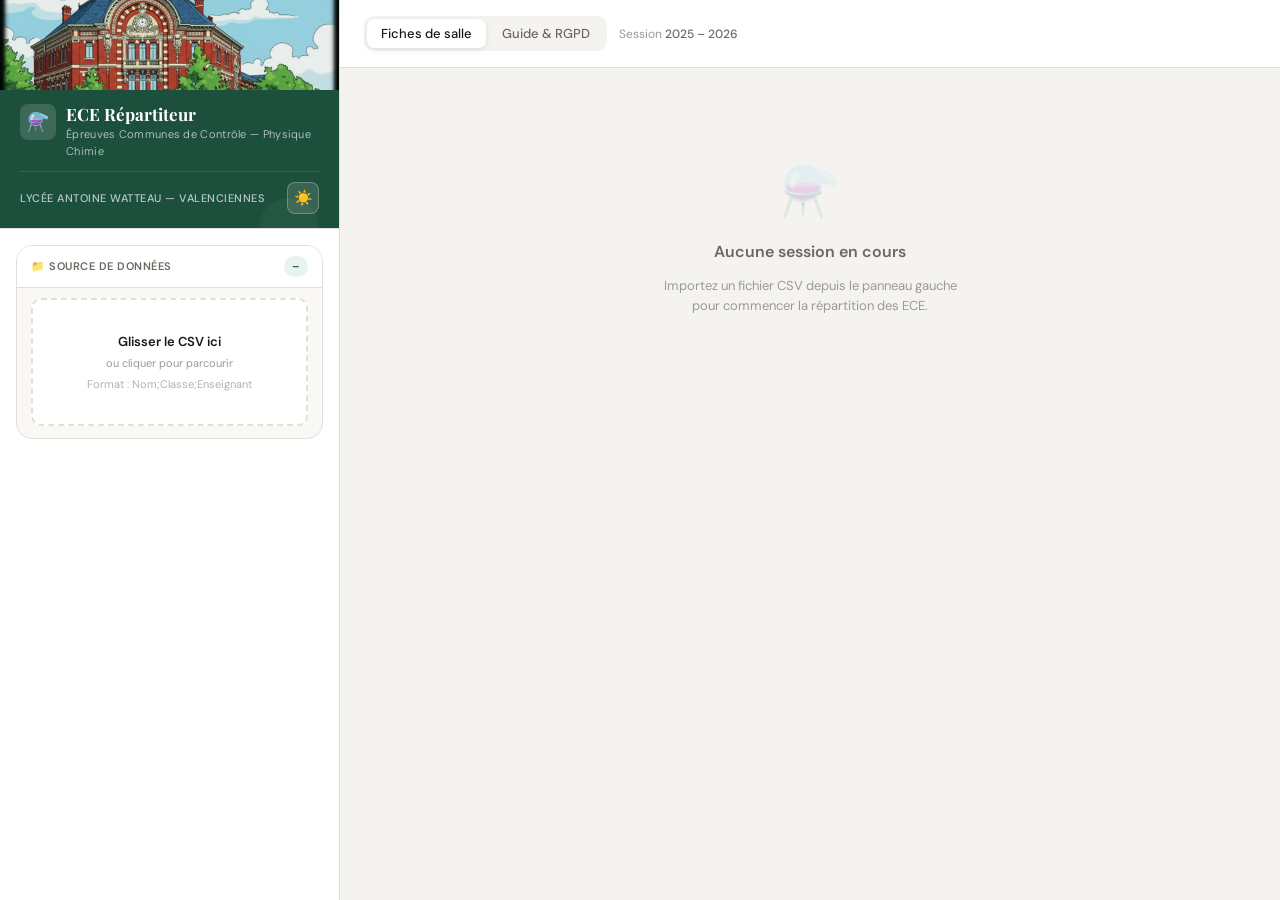
<file: ECE_Manager_Pro.html>
<!DOCTYPE html>
<html lang="fr">

<head>
  <meta charset="UTF-8">
  <meta name="viewport" content="width=device-width, initial-scale=1.0">
  <title>ECE Répartiteur Pro — Physique Chimie</title>
  <link rel="preconnect" href="https://fonts.googleapis.com">
  <link
    href="https://fonts.googleapis.com/css2?family=DM+Sans:wght@300;400;500;600;700&family=DM+Mono:wght@400;500&family=Playfair+Display:wght@600;700&display=swap"
    rel="stylesheet">
 <link rel="stylesheet" href="style.css">
</head>

<body>

  <div id="toast-stack"></div>

  <div class="overlay" id="confirmOverlay">
    <div class="dialog">
      <div class="dialog-title" id="confirmTitle">Confirmer</div>
      <div class="dialog-msg" id="confirmMsg"></div>
      <div class="dialog-actions">
        <button class="btn btn-secondary" onclick="closeConfirm()">Annuler</button>
        <button class="btn btn-danger-soft" id="confirmOk">Confirmer</button>
      </div>
    </div>
  </div>


  <!-- ════════════════════════ OVERLAY PLANNING v4 ════════════════════════ -->
  <div id="planningOverlay"
       style="display:none;position:fixed;inset:0;z-index:9999;
              align-items:center;justify-content:center">

    <!-- Fond -->
    <div style="position:absolute;inset:0;
                background:radial-gradient(ellipse at 50% 45%,rgba(18,32,65,0.96) 0%,rgba(4,7,16,0.99) 100%);
                backdrop-filter:blur(14px)"></div>

    <!-- Particules -->
    <canvas id="planPfx" style="position:absolute;inset:0;pointer-events:none;opacity:0.6"></canvas>

    <!-- Carte unique — tout dedans -->
    <div style="position:relative;z-index:2;
                width:min(460px,92vw);box-sizing:border-box;
                background:rgba(255,255,255,0.06);
                border:1px solid rgba(255,255,255,0.13);
                border-radius:22px;
                padding:28px 28px 24px;
                backdrop-filter:blur(28px);
                box-shadow:0 32px 80px rgba(0,0,0,0.65),
                           inset 0 1px 0 rgba(255,255,255,0.07)">

      <!-- Titre -->
      <div style="text-align:center;margin-bottom:20px">
        <div style="font-family:'Playfair Display',Georgia,serif;
                    font-size:19px;font-weight:700;color:#fff;
                    letter-spacing:-0.3px;margin-bottom:5px;
                    text-shadow:0 2px 14px rgba(56,189,248,0.4)">
          Génération du planning ECE
        </div>
        <div id="planMsg"
             style="font-size:11.5px;color:rgba(255,255,255,0.48);
                    font-family:'DM Sans','Segoe UI',sans-serif;
                    min-height:17px;transition:opacity 0.3s ease">
          Initialisation…
        </div>
      </div>

      <!-- Ligne centrale : [arc] [perso canvas] [étapes] -->
      <div style="display:flex;align-items:center;gap:18px;margin-bottom:18px">

        <!-- Arc SVG compte à rebours -->
        <div style="position:relative;width:100px;height:100px;flex-shrink:0">
          <svg width="100" height="100" viewBox="0 0 100 100"
               style="transform:rotate(-90deg)" aria-hidden="true">
            <circle cx="50" cy="50" r="42" fill="none"
                    stroke="rgba(255,255,255,0.07)" stroke-width="5.5"/>
            <circle cx="50" cy="50" r="42" fill="none"
                    stroke="rgba(56,189,248,0.10)" stroke-width="10"/>
            <circle cx="50" cy="50" r="42" fill="none"
                    stroke="url(#pg4)" stroke-width="5.5"
                    stroke-dasharray="263.9" stroke-dashoffset="0"
                    stroke-linecap="round" id="planArc"/>
            <defs>
              <linearGradient id="pg4" x1="0%" y1="0%" x2="100%" y2="0%">
                <stop offset="0%"   stop-color="#38bdf8"/>
                <stop offset="60%"  stop-color="#2a6496"/>
                <stop offset="100%" stop-color="#818cf8"/>
              </linearGradient>
            </defs>
          </svg>
          <div style="position:absolute;inset:0;display:flex;flex-direction:column;
                      align-items:center;justify-content:center">
            <div id="planNum"
                 style="font-family:'DM Mono','Courier New',monospace;
                        font-size:32px;font-weight:400;color:#fff;line-height:1;
                        text-shadow:0 0 20px rgba(56,189,248,0.65)">10</div>
            <div style="font-size:8.5px;color:rgba(255,255,255,0.34);
                        letter-spacing:2px;text-transform:uppercase;margin-top:4px">sec</div>
          </div>
        </div>

        <!-- Canvas prof — scale ×1.5 natif (63×58 → ~94×87px)
             Canvas 110×100, centré dans la hauteur du chrono (94px) -->
        <div style="flex-shrink:0;display:flex;align-items:center;justify-content:center;
                    width:110px;height:94px;overflow:visible">
          <canvas id="planProf" width="110" height="100"
                  style="display:block;image-rendering:auto;
                         filter:drop-shadow(0 4px 10px rgba(0,0,0,0.75))">
          </canvas>
        </div>

        <!-- Étapes -->
        <div style="flex:1;display:flex;flex-direction:column;gap:6px;min-width:0"
             id="planSteps">
          <div class="ps" data-i="0">🔀 Mélange</div>
          <div class="ps" data-i="1">🎯 Attribution</div>
          <div class="ps" data-i="2">⚖️ Équilibrage</div>
          <div class="ps" data-i="3">📋 Sujets</div>
          <div class="ps" data-i="4">✅ Validation</div>
        </div>
      </div>

      <!-- Barre de progression -->
      <div style="width:100%;height:2.5px;border-radius:3px;
                  background:rgba(255,255,255,0.08);overflow:hidden">
        <div id="planBar"
             style="height:100%;width:0%;border-radius:3px;
                    background:linear-gradient(90deg,#38bdf8,#2a6496,#818cf8);
                    transition:width 0.95s cubic-bezier(0.4,0,0.2,1)"></div>
      </div>
    </div>
  </div>

  <style>
    .ps{font-family:'DM Sans','Segoe UI',sans-serif;font-size:11px;
        color:rgba(255,255,255,0.26);padding:4px 9px;border-radius:6px;
        border-left:2px solid rgba(255,255,255,0.07);white-space:nowrap;overflow:hidden;text-overflow:ellipsis;
        transition:all 0.45s cubic-bezier(0.4,0,0.2,1)}
    .ps.active{color:rgba(255,255,255,0.95);background:rgba(56,189,248,0.13);
               border-left-color:#38bdf8;text-shadow:0 0 12px rgba(56,189,248,0.5)}
    .ps.done{color:rgba(110,231,183,0.76);border-left-color:rgba(110,231,183,0.35)}
  </style>

  <div class="app-shell">

    <!-- ═══════════ SIDEBAR ═══════════ -->
    <aside class="sidebar no-print">
      <div class="sidebar-header">
        <img class="sidebar-header-img"
          src="[data-uri]"
          alt="Lycée Antoine Watteau">
        <div class="sidebar-header-text">
          <div class="logo-row">
            <div class="logo-badge">⚗️</div>
            <div>
              <div class="logo-title">ECE Répartiteur</div>
              <div class="logo-sub">Épreuves Communes de Contrôle — Physique Chimie</div>
            </div>
          </div>
          <div
            style="display:flex;align-items:center;justify-content:space-between;margin-top:12px;padding-top:10px;border-top:1px solid rgba(255,255,255,0.12)">
            <div class="etab-name" style="margin:0;padding:0;border:none" id="etabDisplay">Lycée Antoine Watteau —
              Valenciennes</div>
            <button class="theme-toggle" id="themeToggle" onclick="toggleTheme()"
              title="Basculer mode sombre / clair">☀️</button>
          </div>
        </div><!-- /sidebar-header-text -->
      </div>

      <div class="sidebar-body">

        <!-- CSV IMPORT -->
        <div class="section">
          <div class="section-head">
            <span class="section-title">📁 Source de données</span>
            <span class="chip chip-accent" id="csvStatus">–</span>
          </div>
          <div class="section-body" style="padding-top:10px">
            <div class="upload-zone" id="dropZone" onclick="document.getElementById('fileInput').click()"
              ondragover="handleDrag(event)" ondragleave="handleDragLeave(event)" ondrop="handleDrop(event)">
              <div class="upload-label">Glisser le CSV ici</div>
              <div class="upload-hint">ou cliquer pour parcourir</div>
              <div class="upload-hint" style="margin-top:4px;color:#b3b0aa">Format : Nom;Classe;Enseignant</div>
            </div>
            <input type="file" id="fileInput" accept=".csv" style="display:none">
          </div>
        </div>

        <!-- JURY -->
        <div class="section" id="jurySection" style="display:none">
          <div class="section-head">
            <span class="section-title">Jury de session</span>
            <span class="chip chip-accent" id="juryCount">0 actifs</span>
          </div>
          <div class="section-body">
            <div class="examiner-wrap" id="examinerList"></div>

            <!-- Panneau remplaçant -->
            <div class="replace-panel" id="replacePanel">
              <div class="replace-panel-title" id="replacePanelTitle">Remplaçant pour …</div>
              <select id="replaceSelect">
                <option value="">— Choisir un remplaçant externe —</option>
              </select>
              <div class="replace-panel-actions">
                <button class="btn btn-sm btn-primary" onclick="App.confirmReplace()" style="flex:1">Confirmer</button>
                <button class="btn btn-sm btn-secondary" onclick="App.cancelReplace()">Annuler</button>
              </div>
            </div>

            <div class="input-row" style="margin-top:10px">
              <input type="text" id="addProfInput" placeholder="Ajouter un examinateur externe…"
                title="Ajouter un examinateur externe (sans élèves dans le CSV)">
              <button class="btn btn-secondary btn-sm" onclick="App.addProf()" title="Ajouter">+</button>
            </div>

            <div class="jury-legend">
              <div class="legend-item">
                <div class="legend-dot csv"></div>CSV (désactivable)
              </div>
              <div class="legend-item">
                <div class="legend-dot extern"></div>Externe (supp.)
              </div>
              <div class="legend-item">
                <div class="legend-dot replacement"></div>Remplaçant
              </div>
            </div>
          </div>
        </div>

        <!-- PARAMÈTRES -->
        <div class="section" id="paramSection" style="display:none">
          <div class="section-head">
            <span class="section-title">⚙️ Paramètres</span>
          </div>
          <div class="section-body" style="display:flex;flex-direction:column;gap:12px">
            <div class="param-row">
              <div class="param-label">Élèves max par examinateur</div>
              <div class="param-counter">
                <button class="counter-btn" onclick="App.setMax(-1)">−</button>
                <div class="counter-val" id="maxVal">4</div>
                <button class="counter-btn" onclick="App.setMax(1)">+</button>
              </div>
            </div>
            <div>
              <div style="display:flex;align-items:center;justify-content:space-between;margin-bottom:6px">
                <div style="font-size:11px;font-weight:600;text-transform:uppercase;letter-spacing:0.4px;color:var(--text3)">
                  Sujets de l'examinateur</div>
                <div class="param-counter" style="gap:6px">
                  <button class="counter-btn" onclick="App.removeSubject()">−</button>
                  <div class="counter-val" id="subjectCount">2</div>
                  <button class="counter-btn" onclick="App.addSubject()">+</button>
                </div>
              </div>
              <div class="subject-grid" id="subjectGrid">
                <input type="text" id="subject_0" placeholder="Sujet A" value="Sujet A">
                <input type="text" id="subject_1" placeholder="Sujet B" value="Sujet B">
              </div>
            </div>
          </div>
        </div>

        <!-- APPEL ÉLÈVES -->
        <div class="section" id="appelSection" style="display:none">
          <div class="section-head">
            <span class="section-title">🎓 Appel des élèves</span>
            <div style="display:flex;gap:6px;align-items:center">
              <span class="chip chip-accent" id="selCount">0</span>
              <button class="btn btn-sm"
                style="padding:2px 7px;font-size:11px;background:var(--danger-light);color:var(--danger);border:1px solid #f5c6c0"
                onclick="confirmReset()" title="Réinitialiser la sélection">✕</button>
            </div>
          </div>
          <div class="section-body">
            <div class="search-bar">
              <span class="search-icon">🔍</span>
              <input type="text" id="searchBox" placeholder="Filtrer par nom, classe…" style="padding-left:30px"
                oninput="App.renderStudents(this.value)">
            </div>
            <div class="student-list" id="studentList"></div>
          </div>
        </div>

        <!-- GÉNÉRER -->
        <div id="genSection" style="display:none;padding:4px">
          <button class="btn btn-primary btn-full btn-lg" onclick="App.generate()" id="genBtn">
            Générer le planning
          </button>
        </div>

      </div>
    </aside>

    <!-- ═══════════ MAIN ═══════════ -->
    <main class="main">
      <div class="main-header no-print">
        <div style="display:flex;align-items:center;gap:12px">
          <div class="tab-row">
            <button class="tab-btn active" onclick="switchTab('fiches',this)">Fiches de salle</button>
            <button class="tab-btn" onclick="switchTab('guide',this)">Guide & RGPD</button>
          </div>
          <div class="breadcrumb">Session <span>2025 – 2026</span></div>
        </div>
        <div class="header-actions">
          <button class="btn btn-secondary btn-sm" onclick="App.exportCSV()" title="Exporter le planning en CSV"
            id="exportBtn" style="display:none">⬇ Export CSV</button>
          <button class="btn btn-secondary btn-sm" onclick="window.print()" title="Imprimer" id="printBtn"
            style="display:none">🖨 Imprimer</button>
        </div>
      </div>

      <div class="main-body">

        <!-- FICHES TAB -->
        <div class="tab-pane active" id="tab-fiches">

          <!-- Empty state (CSV non chargé) -->
          <div class="empty-state" id="emptyInitial">
            <div class="empty-icon">⚗️</div>
            <div class="empty-title">Aucune session en cours</div>
            <div class="empty-sub">Importez un fichier CSV depuis le panneau gauche pour commencer la répartition des
              ECE.</div>
          </div>

          <!-- Empty state (après chargement CSV, avant génération) -->
          <div class="empty-state" id="emptyReady" style="display:none">
            <div class="empty-title">Prêt à répartir</div>
            <div class="empty-sub">Sélectionnez les élèves présents, configurez le jury et cliquez sur <strong>Générer
                le planning</strong>.</div>
          </div>

          <!-- Résultats -->
          <div id="outputArea" style="display:none">
            <div class="stats-bar" id="statsBar"></div>
            <div class="fiches-grid" id="fichesGrid"></div>
          </div>

        </div>

        <!-- GUIDE TAB -->
        <div class="tab-pane" id="tab-guide">
          <div class="guide-card">
            <h2 style="font-family:'Playfair Display',serif;font-size:20px;margin-bottom:20px;color:var(--accent)">
              Documentation & Conformité</h2>

            <div class="guide-step">
              <div class="step-num">1</div>
              <div>
                <div class="step-title">Préparer le fichier CSV</div>
                <div class="step-desc">Exportez la liste depuis Pronote ou Excel. Le fichier doit contenir exactement 3
                  colonnes avec la première ligne servant d'en-tête (ignorée automatiquement) :</div>
                <div class="code-pill">Nom Prénom ; Classe ; Enseignant</div>
                <div class="step-desc">Le séparateur peut être le point-virgule <code>;</code> ou la virgule
                  <code>,</code>. L'encodage UTF-8 avec ou sans BOM est supporté.
                </div>
              </div>
            </div>

            <div class="guide-step">
              <div class="step-num">2</div>
              <div>
                <div class="step-title">Configurer le jury</div>
                <div class="step-desc">Les examinateurs sont extraits automatiquement du CSV. Désactivez les absents en
                  cliquant sur leur badge. Ajoutez des examinateurs externes (n'ayant pas suivi les élèves) via le champ
                  dédié — ils apparaissent avec un bord en pointillé.</div>
              </div>
            </div>

            <div class="guide-step">
              <div class="step-num">3</div>
              <div>
                <div class="step-title">Règle d'anonymat (contrainte légale)</div>
                <div class="step-desc">Conformément à la <strong>circulaire n°2019-033</strong> du 22 mars 2019 sur les
                  ECE, un examinateur ne peut pas évaluer un élève qu'il a eu en cours durant l'année. L'algorithme
                  garantit cette règle sur l'ensemble de la répartition. Si aucune solution n'est trouvée après 2000
                  tentatives, un message d'erreur vous invite à ajouter des examinateurs.</div>
              </div>
            </div>

            <div class="guide-step">
              <div class="step-num">4</div>
              <div>
                <div class="step-title">Attribution aléatoire des sujets</div>
                <div class="step-desc">Chaque examinateur peut disposer de <strong>1 à 4 sujets</strong> (configurables dans le panneau gauche via les boutons + / −). Ils sont distribués <strong>aléatoirement et de façon équilibrée</strong> : si un examinateur interroge 7 élèves avec 3 sujets, la répartition sera au plus ±1 élève par sujet.</div>
              </div>
            </div>

            <div class="guide-step">
              <div class="step-num">5</div>
              <div>
                <div class="step-title">Annuler et recommencer</div>
                <div class="step-desc">Le bouton ✕ à côté du compteur d'élèves réinitialise la sélection sans effacer le
                  jury ni les paramètres. Vous pouvez générer un nouveau planning autant de fois que nécessaire sans
                  recharger le CSV.</div>
              </div>
            </div>
          </div>

          <div class="rgpd-box">
            <div class="rgpd-icon"></div>
            <div>
              <div class="rgpd-title">Conformité RGPD — Données personnelles</div>
              <div class="rgpd-text">
                <strong>Données traitées :</strong> noms, prénoms, classes et enseignants référents d'élèves mineurs
                (données à caractère personnel selon le RGPD art. 4).<br><br>
                <strong>Traitement local uniquement :</strong> cette application fonctionne entièrement dans votre
                navigateur. Aucune donnée n'est transmise à un serveur externe. Aucun cookie de tracking n'est
                utilisé.<br><br>
                <strong>Stockage :</strong> seule la liste des examinateurs (sans données élèves) est conservée en
                <code>localStorage</code> pour faciliter les sessions successives. Les données élèves disparaissent à la
                fermeture de l'onglet.<br><br>
                <strong>Base légale :</strong> traitement fondé sur la mission d'intérêt public (art. 6.1.e RGPD) dans
                le cadre des épreuves nationales. Durée de conservation : session unique.<br><br>
                <strong>Recommandation :</strong> ne pas laisser l'application ouverte sur un poste partagé. Utiliser un
                compte utilisateur verrouillé après génération.
              </div>
            </div>
          </div>
        </div>

      </div>
    </main>
  </div>

  <script>
    const App = (() => {
      let state = {
        students: [],
        // examiners: { name: { active, extern, replacingCsvName } }
        // replacingCsvName: if set, this extern replaces that CSV examiner in the algorithm
        examiners: {},
        selected: new Set(),
        maxPerProf: 4,
        nbSubjects: 2,
        lastResult: null,
        csvLoaded: false,
        _pendingReplaceFor: null,   // CSV name being replaced (during replace-panel open)
      };

      // ── INIT ──
      const init = () => {
        document.getElementById('fileInput').addEventListener('change', e => {
          const f = e.target.files[0];
          if (f) handleFile(f);
        });

        const saved = localStorage.getItem('ece_pro_v1');
        if (saved) try {
          const d = JSON.parse(saved);
          state.examiners = d.examiners || {};
          state.maxPerProf = d.max || 4;
          updateMaxDisplay();
          // Restore subjects
          if (d.nbSubjects && d.nbSubjects > 2) {
            for (let i = 2; i < d.nbSubjects; i++) {
              state.nbSubjects = i; // temporarily so addSubject increments correctly
              App.addSubject && App.addSubject();
            }
          }
        } catch (e) { }
        // Sync theme icon after DOM ready
        const savedTheme = localStorage.getItem('ece_theme');
        if (savedTheme === 'dark') {
          document.documentElement.setAttribute('data-theme', 'dark');
          const btn = document.getElementById('themeToggle');
          if (btn) btn.textContent = '🌙';
        }
      };

      // ── CSV HANDLING ──
      const handleFile = (file) => {
        const reader = new FileReader();
        reader.onload = ev => {
          try {
            let text = ev.target.result;
            // BOM removal
            if (text.charCodeAt(0) === 0xFEFF) text = text.slice(1);

            const lines = text.split(/\r?\n/).filter(l => l.trim().length > 0);
            if (lines.length < 2) { toast('Fichier CSV vide ou invalide', 'error'); return; }

            const sep = lines[0].includes(';') ? ';' : ',';
            const parsed = lines.map(l => {
              const cols = l.split(sep).map(c => c.trim());
              return { name: cols[0], classe: cols[1], teacher: cols[2] };
            }).filter(s => {
              if (!s.name || !s.teacher) return false;
              const lc = s.name.toLowerCase();
              return !lc.startsWith('nom') && !lc.startsWith('élève') && !lc.startsWith('eleve');
            });

            if (parsed.length === 0) { toast('Aucun élève valide trouvé dans le CSV', 'error'); return; }

            state.students = parsed;
            state.csvLoaded = true;

            // Auto-populate examiners from CSV (keep existing state)
            parsed.forEach(s => { if (s.teacher && !state.examiners[s.teacher]) state.examiners[s.teacher] = { active: true, extern: false }; });

            document.getElementById('csvStatus').textContent = `${parsed.length} élèves`;
            document.getElementById('dropZone').innerHTML = `<div class="upload-icon">✅</div><div class="upload-label">${file.name}</div><div class="upload-hint">${parsed.length} élèves chargés — cliquer pour recharger</div>`;

            showSections(); saveState(); renderExaminers(); renderStudents(); updateEmptyState();
            toast(`${parsed.length} élèves chargés avec succès`, 'success');
          } catch (err) {
            toast('Erreur lors de la lecture du CSV : ' + err.message, 'error');
          }
        };
        reader.onerror = () => toast('Impossible de lire le fichier', 'error');
        reader.readAsText(file, 'utf-8');
      };

      const showSections = () => {
        ['jurySection', 'paramSection', 'appelSection', 'genSection'].forEach(id => {
          document.getElementById(id).style.display = '';
        });
      };

      // ── EXAMINERS ──
      const renderExaminers = () => {
        const wrap = document.getElementById('examinerList');
        wrap.innerHTML = '';
        let activeCount = 0;

        // Separate CSV and extern examiners
        const csvNames = new Set(state.students.map(s => s.teacher));

        Object.keys(state.examiners).sort().forEach(name => {
          const ex = state.examiners[name];
          const isExtern = ex.extern;
          const isReplacement = isExtern && ex.replacingCsvName;
          const isCsv = !isExtern;

          // Count as active only if active AND (csv or extern not replacing an inactive csv)
          if (ex.active) activeCount++;

          const b = document.createElement('span');
          b.className = `examiner-badge ${ex.active ? 'active' : 'inactive'} ${isExtern ? 'extern' : ''}`;

          // Tooltip
          if (isCsv) {
            const n = state.students.filter(s => s.teacher === name).length;
            b.title = `Enseignant CSV — ${n} élève(s). Cliquer pour activer/désactiver.`;
          } else if (isReplacement) {
            b.title = `Remplaçant de ${ex.replacingCsvName}. Cliquer pour activer/désactiver.`;
          } else {
            b.title = 'Examinateur externe. Cliquer pour activer/désactiver.';
          }

          // Badge label
          let label = name;
          let prefix = '';
          if (isReplacement) {
            prefix = `<span class="replacement-tag">↩ ${ex.replacingCsvName}</span> `;
          } else if (isExtern) {
            prefix = '<span style="opacity:0.5;font-size:10px;margin-right:2px">+</span>';
          }

          // Actions for extern: delete button + (if not yet replacement) replace button
          let actions = '';
          if (isExtern) {
            actions = `<span class="badge-actions" onclick="event.stopPropagation()">`;
            if (!isReplacement) {
              actions += `<button class="badge-action-btn" style="background:rgba(200,160,40,0.15);color:var(--gold)" title="Désigner comme remplaçant d'un enseignant absent" onclick="App.openReplacePanel('${name.replace(/'/g, "\\'")}')">↩</button>`;
            }
            actions += `<button class="badge-action-btn badge-del-btn" title="Supprimer cet examinateur externe" onclick="App.deleteExtern('${name.replace(/'/g, "\\'")}')">✕</button>`;
            actions += `</span>`;
          }

          b.innerHTML = `<span class="dot"></span>${prefix}${label}${actions}`;
          b.onclick = () => { ex.active = !ex.active; saveState(); renderExaminers(); };
          wrap.appendChild(b);
        });
        document.getElementById('juryCount').textContent = `${activeCount} actif${activeCount > 1 ? 's' : ''}`;
      };

      // ── DELETE EXTERN ──
      const deleteExtern = (name) => {
        if (!state.examiners[name] || !state.examiners[name].extern) return;
        delete state.examiners[name];
        saveState(); renderExaminers();
        toast(`${name} supprimé du jury`, 'warn');
      };

      // ── REPLACE PANEL ──
      const openReplacePanel = (externName) => {
        // Build list of absent CSV examiners (inactive) not already replaced
        const alreadyReplaced = new Set(
          Object.values(state.examiners)
            .filter(e => e.extern && e.replacingCsvName)
            .map(e => e.replacingCsvName)
        );
        const csvNames = [...new Set(state.students.map(s => s.teacher))];
        const absentCsv = csvNames.filter(n =>
          state.examiners[n] && !state.examiners[n].active && !alreadyReplaced.has(n)
        );

        if (absentCsv.length === 0) {
          toast('Désactivez d\'abord un enseignant CSV pour lui désigner un remplaçant.', 'warn');
          return;
        }

        state._pendingReplaceFor = externName;
        const panel = document.getElementById('replacePanel');
        document.getElementById('replacePanelTitle').textContent = `${externName} remplace…`;
        const sel = document.getElementById('replaceSelect');
        sel.innerHTML = '<option value="">— Choisir l\'enseignant absent —</option>';
        absentCsv.forEach(n => {
          const opt = document.createElement('option');
          opt.value = n; opt.textContent = n;
          sel.appendChild(opt);
        });
        panel.classList.add('open');
      };

      const confirmReplace = () => {
        const sel = document.getElementById('replaceSelect').value;
        const externName = state._pendingReplaceFor;
        if (!sel || !externName) { toast('Sélectionnez un enseignant à remplacer.', 'warn'); return; }
        // Store replacement link on the extern examiner
        state.examiners[externName].replacingCsvName = sel;
        state._pendingReplaceFor = null;
        document.getElementById('replacePanel').classList.remove('open');
        saveState(); renderExaminers();
        toast(`${externName} désigné remplaçant de ${sel}`, 'success');
      };

      const cancelReplace = () => {
        state._pendingReplaceFor = null;
        document.getElementById('replacePanel').classList.remove('open');
      };

      const addProf = () => {
        const v = document.getElementById('addProfInput').value.trim();
        if (!v) return;
        if (state.examiners[v]) { toast('Cet examinateur existe déjà', 'warn'); return; }
        state.examiners[v] = { active: true, extern: true };
        saveState(); renderExaminers();
        document.getElementById('addProfInput').value = '';
        toast(`${v} ajouté au jury`, 'success');
      };

      // ── STUDENTS ──
      const renderStudents = (f = '') => {
        const c = document.getElementById('studentList');
        c.innerHTML = '';
        const filtered = state.students.filter((s, i) => {
          if (!f) return true;
          return (s.name + s.classe + s.teacher).toLowerCase().includes(f.toLowerCase());
        });
        filtered.forEach((s, fi) => {
          const i = state.students.indexOf(s);
          const sel = state.selected.has(i);
          const div = document.createElement('div');
          div.className = `student-item ${sel ? 'selected' : ''}`;
          div.innerHTML = `<div class="student-cb"></div><div><div class="student-name">${s.name}</div><div class="student-meta">${s.classe} · ${s.teacher}</div></div>`;
          div.onclick = () => {
            if (state.selected.has(i)) state.selected.delete(i);
            else state.selected.add(i);
            document.getElementById('selCount').textContent = state.selected.size;
            renderStudents(document.getElementById('searchBox').value);
          };
          c.appendChild(div);
        });
        if (filtered.length === 0) c.innerHTML = `<div style="text-align:center;color:var(--text3);font-size:12px;padding:16px">Aucun résultat</div>`;
      };

      const resetSelection = () => {
        state.selected.clear();
        state.lastResult = null;
        document.getElementById('selCount').textContent = '0';
        document.getElementById('searchBox').value = '';
        renderStudents();
        document.getElementById('outputArea').style.display = 'none';
        document.getElementById('emptyReady').style.display = '';
        document.getElementById('exportBtn').style.display = 'none';
        document.getElementById('printBtn').style.display = 'none';
        toast('Sélection réinitialisée', 'warn');
      };

      // ── PARAMS ──
      const setMax = (delta) => {
        state.maxPerProf = Math.max(1, Math.min(12, state.maxPerProf + delta));
        updateMaxDisplay(); saveState();
      };
      const updateMaxDisplay = () => document.getElementById('maxVal').textContent = state.maxPerProf;

      // ── SUBJECTS ──
      const SUBJECT_LABELS = ['A', 'B', 'C', 'D'];
      const addSubject = () => {
        if (state.nbSubjects >= 4) { toast('Maximum 4 sujets', 'warn'); return; }
        state.nbSubjects++;
        const idx = state.nbSubjects - 1;
        const grid = document.getElementById('subjectGrid');
        const inp = document.createElement('input');
        inp.type = 'text';
        inp.id = 'subject_' + idx;
        inp.placeholder = 'Sujet ' + SUBJECT_LABELS[idx];
        inp.value = 'Sujet ' + SUBJECT_LABELS[idx];
        grid.appendChild(inp);
        document.getElementById('subjectCount').textContent = state.nbSubjects;
        saveState();
      };
      const removeSubject = () => {
        if (state.nbSubjects <= 1) { toast('Minimum 1 sujet', 'warn'); return; }
        const idx = state.nbSubjects - 1;
        const el = document.getElementById('subject_' + idx);
        if (el) el.remove();
        state.nbSubjects--;
        document.getElementById('subjectCount').textContent = state.nbSubjects;
        saveState();
      };

      // ── GENERATE ──
      const generate = () => {
        if (!state.csvLoaded) return toast('Chargez un CSV d\'abord', 'warn');
        if (state.selected.size === 0) return toast('Aucun élève sélectionné', 'warn');

        const activeEx = Object.keys(state.examiners).filter(n => state.examiners[n].active);
        if (activeEx.length === 0) return toast('Aucun examinateur actif', 'warn');

        const capacity = activeEx.length * state.maxPerProf;
        if (state.selected.size > capacity) {
          toast(`Capacité dépassée : ${state.selected.size} élèves pour ${capacity} places (${activeEx.length} examinateurs × ${state.maxPerProf})`, 'error');
          return;
        }

        const subA = document.getElementById('subjectA') ? document.getElementById('subjectA').value.trim() || 'Sujet A' : 'Sujet A';
        const subB = document.getElementById('subjectB') ? document.getElementById('subjectB').value.trim() || 'Sujet B' : 'Sujet B';

        // Collect all subjects dynamically
        const subjects = [];
        const defaultLabels = ['A','B','C','D'];
        for (let i = 0; i < 4; i++) {
          const el = document.getElementById('subject_' + i);
          if (el) subjects.push(el.value.trim() || ('Sujet ' + defaultLabels[i]));
        }
        const activeSubjects = subjects.slice(0, state.nbSubjects || 2);

        const btn = document.getElementById('genBtn');
        btn.disabled = true;

        const selectedStudents = Array.from(state.selected).map(i => state.students[i]);

        startPlanningAnimation(() => {
          let res = null;
          const maxIter = 2000;
          for (let it = 0; it < maxIter; it++) {
            const profs = activeEx.map(name => ({
              name,
              slots: [],
              replacingCsvName: state.examiners[name]?.replacingCsvName || null
            }));
            const pool = [...selectedStudents].sort(() => Math.random() - 0.5);
            let ok = true;

            for (const s of pool) {
              const cands = profs.filter(p => p.name !== s.teacher && p.slots.length < state.maxPerProf)
                .sort((a, b) => a.slots.length - b.slots.length);
              if (!cands.length) { ok = false; break; }
              cands[0].slots.push(s);
            }

            if (ok) {
              // Random subject assignment per prof — balanced over N subjects
              profs.forEach(p => {
                const slotCount = p.slots.length;
                const nSub = activeSubjects.length;
                const base = Math.floor(slotCount / nSub);
                const remainder = slotCount % nSub;
                const assigned = [];
                activeSubjects.forEach((sub, idx) => {
                  const count = base + (idx < remainder ? 1 : 0);
                  for (let k = 0; k < count; k++) assigned.push(sub);
                });
                // Shuffle
                for (let i = assigned.length - 1; i > 0; i--) {
                  const j = Math.floor(Math.random() * (i + 1));
                  [assigned[i], assigned[j]] = [assigned[j], assigned[i]];
                }
                p.slots.forEach((sl, idx) => sl.subject = assigned[idx]);
              });
              res = profs.filter(p => p.slots.length > 0);
              break;
            }

            if (it % 200 === 0) {
              const pct = Math.round((it / maxIter) * 100);
              document.getElementById('progressFill').style.width = pct + '%';
              document.getElementById('progressPct').textContent = pct + '%';
            }
          }

          btn.disabled = false;

          if (res) {
            state.lastResult = res;
            renderFiches(res);
            switchTab('fiches', document.querySelector('.tab-btn'));
            toast('Planning généré avec succès !', 'success');
          } else {
            toast('Impossible de respecter l\'anonymat. Ajoutez des examinateurs ou réduisez la sélection.', 'error');
          }
        });
      };

      // ── RENDER FICHES ──
      const renderFiches = (profs) => {
        const total = profs.reduce((s, p) => s + p.slots.length, 0);
        const date = new Date().toLocaleDateString('fr-FR', { day: '2-digit', month: 'long', year: 'numeric' });

        // Stats
        document.getElementById('statsBar').innerHTML = `
      <div class="stat-card"><div><div class="stat-label">Élèves répartis</div><div class="stat-value">${total}</div></div></div>
      <div class="stat-card"><div><div class="stat-label">Examinateurs</div><div class="stat-value">${profs.length}</div></div></div>
      <div class="stat-card"><div><div class="stat-label">Date de génération</div><div class="stat-value" style="font-size:13px;font-weight:600">${date}</div></div></div>
    `;

        // Fiches
        const grid = document.getElementById('fichesGrid');
        grid.innerHTML = '';
        profs.forEach(p => {
          const card = document.createElement('div');
          card.className = 'fiche-card';
          const rows = p.slots.map((s, idx) => `
        <tr>
          <td><div class="passage-num">${idx + 1}</div></td>
          <td style="font-weight:600;font-size:13px">${s.name}</td>
          <td style="font-size:12px;color:var(--text2)">${s.classe}</td>
          <td><span class="sujet-badge">${s.subject}</span></td>
        </tr>
      `).join('');

          card.innerHTML = `
        <div class="fiche-head">
          <div class="fiche-head-left">
            <span style="font-size:18px">🚪</span>
            <div>
              <div class="fiche-examiner">${p.name}${p.replacingCsvName ? ` <span style="font-size:11px;opacity:0.8;font-weight:400">(rempl. ${p.replacingCsvName})</span>` : ''}</div>
              <div class="fiche-session">Session ECE 2025–2026</div>
            </div>
          </div>
          <span class="fiche-count">${p.slots.length} élève${p.slots.length > 1 ? 's' : ''}</span>
        </div>
        <table class="fiche-table">
          <thead><tr><th style="width:48px">N°</th><th>Candidat</th><th>Classe</th><th>Sujet</th></tr></thead>
          <tbody>${rows}</tbody>
        </table>
        <div class="fiche-footer">
          <span class="fiche-footer-note">Anonymat vérifié · Examinateur extérieur à l'enseignement de ces élèves</span>
          <span style="font-size:11px;color:var(--text3)">${date}</span>
        </div>
      `;
          grid.appendChild(card);
        });

        document.getElementById('outputArea').style.display = '';
        document.getElementById('emptyReady').style.display = 'none';
        document.getElementById('emptyInitial').style.display = 'none';
        document.getElementById('exportBtn').style.display = '';
        document.getElementById('printBtn').style.display = '';
      };

      // ── EXPORT CSV ──
      const exportCSV = () => {
        if (!state.lastResult) return;
        const date = new Date().toISOString().slice(0, 10);
        let csv = 'Passage;Candidat;Classe;Examinateur;Sujet\n';
        state.lastResult.forEach(p => {
          p.slots.forEach((s, i) => {
            csv += `${i + 1};"${s.name}";"${s.classe}";"${p.name}";"${s.subject}"\n`;
          });
        });
        const blob = new Blob(['\uFEFF' + csv], { type: 'text/csv;charset=utf-8' });
        const a = document.createElement('a');
        a.href = URL.createObjectURL(blob);
        a.download = `planning_ECE_${date}.csv`;
        a.click();
        toast('Export CSV téléchargé', 'success');
      };

      // ── PERSIST ──
      const saveState = () => {
        try { localStorage.setItem('ece_pro_v1', JSON.stringify({ examiners: state.examiners, max: state.maxPerProf, nbSubjects: state.nbSubjects })); } catch (e) { }
      };

      const updateEmptyState = () => {
        document.getElementById('emptyInitial').style.display = 'none';
        document.getElementById('emptyReady').style.display = '';
      };

      return {
        init, addProf, renderStudents, generate, setMax, resetSelection, exportCSV,
        deleteExtern, openReplacePanel, confirmReplace, cancelReplace,
        addSubject, removeSubject
      };
    })();

    // ── TABS ──
    function switchTab(name, btn) {
      document.querySelectorAll('.tab-pane').forEach(p => p.classList.remove('active'));
      document.querySelectorAll('.tab-btn').forEach(b => b.classList.remove('active'));
      document.getElementById('tab-' + name).classList.add('active');
      // Find correct button
      document.querySelectorAll('.tab-btn').forEach(b => { if (b.getAttribute('onclick')?.includes(name)) b.classList.add('active'); });
    }

    // ── DRAG & DROP ──
    function handleDrag(e) { e.preventDefault(); document.getElementById('dropZone').classList.add('drag-over'); }
    function handleDragLeave() { document.getElementById('dropZone').classList.remove('drag-over'); }
    function handleDrop(e) {
      e.preventDefault();
      document.getElementById('dropZone').classList.remove('drag-over');
      const f = e.dataTransfer.files[0];
      if (f && f.name.endsWith('.csv')) { const dt = new DataTransfer(); dt.items.add(f); document.getElementById('fileInput').files = dt.files; }
      if (f) App && App.init && true; // trigger via event
      // Handle drop directly
      if (f) { const ev = { target: { files: [f] } }; handleDropFile(f); }
    }
    function handleDropFile(file) {
      // Rebind via reader directly
      const reader = new FileReader();
      reader.onload = ev => {
        const fakeEvent = { target: { files: [file] } };
        document.getElementById('fileInput')._dropFile = file;
        // Dispatch change
        const inp = document.getElementById('fileInput');
        const dt = new DataTransfer(); dt.items.add(file);
        inp.files = dt.files;
        inp.dispatchEvent(new Event('change'));
      };
      reader.readAsText(file);
    }

    // ── TOAST ──
    function toast(msg, type = 'info') {
      const icons = { success: '✅', warn: '⚠️', error: '❌', info: 'ℹ️' };
      const t = document.createElement('div');
      t.className = `toast ${type}`;
      t.innerHTML = `<span>${icons[type] || 'ℹ️'}</span><span style="flex:1">${msg}</span>`;
      document.getElementById('toast-stack').appendChild(t);
      setTimeout(() => { t.style.animation = 'slideOut 0.2s forwards'; setTimeout(() => t.remove(), 200); }, 4000);
    }

    // ── CONFIRM RESET ──
    let _confirmCb = null;
    function confirmReset() {
      document.getElementById('confirmTitle').textContent = 'Réinitialiser la sélection ?';
      document.getElementById('confirmMsg').textContent = 'La sélection des élèves et le planning généré seront effacés. Le jury et les paramètres sont conservés.';
      document.getElementById('confirmOk').onclick = () => { closeConfirm(); App.resetSelection(); };
      document.getElementById('confirmOverlay').classList.add('open');
    }
    function closeConfirm() { document.getElementById('confirmOverlay').classList.remove('open'); }
    document.getElementById('confirmOverlay').addEventListener('click', e => { if (e.target === e.currentTarget) closeConfirm(); });

    // ── THEME ──
    function toggleTheme() {
      const html = document.documentElement;
      const isDark = html.getAttribute('data-theme') === 'dark';
      const next = isDark ? 'light' : 'dark';
      html.setAttribute('data-theme', next);
      document.getElementById('themeToggle').textContent = next === 'dark' ? '🌙' : '☀️';
      try { localStorage.setItem('ece_theme', next); } catch (e) { }
    }

    // Apply saved theme on load
    (function () {
      const saved = localStorage.getItem('ece_theme');
      if (saved === 'dark') {
        document.documentElement.setAttribute('data-theme', 'dark');
        // Button updates after DOM ready
        document.addEventListener('DOMContentLoaded', () => {
          const btn = document.getElementById('themeToggle');
          if (btn) btn.textContent = '🌙';
        });
      }
    })();


    // ════════════════════════════════════════════════════════════════════
    // MOTEUR ANIMATION PROFESSEUR v4
    // Sprite rendu à SCALE ×1.5 (natif 63×58 → affiché ~94×87)
    // Canvas 110×107 — intégré dans la carte à côté du chrono
    // imageSmoothingQuality 'high' — zéro upscaling agressif
    // ════════════════════════════════════════════════════════════════════
    (function () {
      'use strict';

      // Colonnes (pixel-précis, mesurés PIL)
      const COLS = [
        {x:9,  w:45}, {x:73,  w:45}, {x:137, w:45},
        {x:197,w:55}, {x:258, w:55}, {x:321, w:62},
        {x:393,w:45}, {x:458, w:44}, {x:522, w:44},
        {x:586,w:44}, {x:650, w:44}
      ];

      // Animations (y, h = cellule complète)
      const ANIMS = {
        idle1: {y:70,  h:58, ci:[0,1,2,3,4,5,6,7,8]      },
        idle2: {y:138, h:54, ci:[0,1,2,3,4,5,6,7,8,9,10] },
        idle3: {y:202, h:54, ci:[0,1,2,3,4]               },
        idle4: {y:266, h:54, ci:[0,1,2,3,4,5,6]           },
        jumps: {y:329, h:55, ci:[0,1,2,3,4,5]             },
        walk1: {y:394, h:54, ci:[0,1,2,3,4,5,6,7]         },
        walk2: {y:457, h:55, ci:[0,1,2,3,4,5,6,7]         }
      };

      // Scale fixe ×1.5 — qualité optimale, pas de flou
      const SCALE = 1.5;

      // Séquence chorégraphiée
      const SEQ = [
        ['walk1', 10, 14],
        ['idle4', 8,  7 ],
        ['idle1', 7,  9 ],
        ['jumps', 9,  6 ],
        ['idle2', 7,  11],
        ['idle3', 8,  5 ],
        ['walk2', 10, 8 ],
        ['idle1', 7,  9 ],
        ['idle4', 8,  7 ],
        ['walk1', 10, 6 ],
      ];

      const MSGS = [
        "Initialisation de l'algorithme…",
        "Mélange aléatoire des élèves…",
        "Analyse des contraintes d'anonymat…",
        "Attribution aux examinateurs…",
        "Vérification des conflits prof/élève…",
        "Équilibrage de la charge par jury…",
        "Distribution aléatoire des sujets TP…",
        "Validation des règles réglementaires…",
        "Génération des fiches de passage…",
        "Finalisation du planning…"
      ];

      const STEP_AT = [10, 8, 6, 4, 2];

      let sprite = null, spriteOK = false;
      let profCanvas, profCtx, pfxCanvas, pfxCtx;
      let rafProf = null, rafPfx = null;
      let seqIdx = 0, frameInSeq = 0, frameAcc = 0, lastTs = 0;
      let particles = [], alive = false;

      function loadSprite(cb) {
        if (spriteOK) { cb(); return; }
        sprite = new Image();
        sprite.onload  = () => { spriteOK = true; cb(); };
        sprite.onerror = () => { console.warn('[ECE] spritesheet.png introuvable'); cb(); };
        sprite.src = 'spritesheet.png';
      }

      function drawProf(ts) {
        if (!alive || !profCtx) return;
        const dt = Math.min(ts - lastTs, 80);
        lastTs = ts;

        // Avance dans la séquence
        const entry   = SEQ[seqIdx % SEQ.length];
        frameAcc     += dt;
        const fDur    = 1000 / entry[1];
        if (frameAcc >= fDur) {
          frameAcc  -= fDur;
          frameInSeq++;
          if (frameInSeq >= entry[2]) {
            frameInSeq = 0; frameAcc = 0;
            seqIdx = (seqIdx + 1) % SEQ.length;
          }
        }

        const anim  = ANIMS[SEQ[seqIdx % SEQ.length][0]];
        const col   = COLS[anim.ci[frameInSeq % anim.ci.length]];
        const cw    = profCanvas.width;
        const ch    = profCanvas.height;

        profCtx.clearRect(0, 0, cw, ch);

        if (!spriteOK || !sprite) { rafProf = requestAnimationFrame(drawProf); return; }

        // Dimensions rendues = native × SCALE
        const dw = col.w  * SCALE;
        const dh = anim.h * SCALE;

        // Centré horizontalement et verticalement dans le canvas
        const dx = Math.round((cw - dw) / 2);
        const dy = Math.round((ch - dh) / 2);

        // Ombre au sol
        const sg = profCtx.createRadialGradient(cw/2, ch-2, 0, cw/2, ch-2, dw*0.45);
        sg.addColorStop(0, 'rgba(0,0,0,0.40)');
        sg.addColorStop(1, 'rgba(0,0,0,0)');
        profCtx.save();
        profCtx.fillStyle = sg;
        profCtx.beginPath();
        profCtx.ellipse(cw/2, ch-3, dw*0.40, 6, 0, 0, Math.PI*2);
        profCtx.fill();
        profCtx.restore();

        // Rendu — qualité haute, PAS de pixelation
        profCtx.imageSmoothingEnabled = true;
        profCtx.imageSmoothingQuality = 'high';
        profCtx.drawImage(
          sprite,
          col.x, anim.y, col.w, anim.h,
          dx,    dy,     dw,    dh
        );

        rafProf = requestAnimationFrame(drawProf);
      }

      function initPfx() {
        if (!pfxCanvas) return;
        pfxCanvas.width  = window.innerWidth;
        pfxCanvas.height = window.innerHeight;
        pfxCtx = pfxCanvas.getContext('2d');
        particles = [];
        for (let i = 0; i < 60; i++) {
          particles.push({
            x: Math.random() * pfxCanvas.width,
            y: Math.random() * pfxCanvas.height,
            r: Math.random() * 1.6 + 0.3,
            vx:(Math.random()-0.5)*0.35,
            vy:-(Math.random()*0.5+0.15),
            o: Math.random()*0.38+0.07,
            h: Math.random()*70+195
          });
        }
      }

      function drawPfx() {
        if (!alive || !pfxCtx) return;
        const w = pfxCanvas.width, h = pfxCanvas.height;
        pfxCtx.clearRect(0,0,w,h);
        for (const p of particles) {
          p.x += p.vx; p.y += p.vy;
          if (p.y < -8) { p.y = h+8; p.x = Math.random()*w; }
          if (p.x < -8)   p.x = w+8;
          if (p.x > w+8)  p.x = -8;
          pfxCtx.beginPath();
          pfxCtx.arc(p.x, p.y, p.r, 0, Math.PI*2);
          pfxCtx.fillStyle = `hsla(${p.h},85%,72%,${p.o})`;
          pfxCtx.fill();
        }
        rafPfx = requestAnimationFrame(drawPfx);
      }

      window.startPlanningAnimation = function(callback) {
        const overlay = document.getElementById('planningOverlay');
        const arc     = document.getElementById('planArc');
        const numEl   = document.getElementById('planNum');
        const barEl   = document.getElementById('planBar');
        const msgEl   = document.getElementById('planMsg');
        const steps   = Array.from(document.querySelectorAll('#planSteps .ps'));

        const TOTAL = 10, CIRC = 263.9;

        // Reset UI
        steps.forEach(s => s.classList.remove('active','done'));
        steps[0].classList.add('active');
        arc.style.strokeDashoffset = '0';
        numEl.textContent = '10';
        barEl.style.transition = 'none';
        barEl.style.width = '0%';
        if (msgEl) msgEl.textContent = MSGS[0];

        // Reset moteur
        seqIdx = 0; frameInSeq = 0; frameAcc = 0; alive = true;

        overlay.style.display = 'flex';

        profCanvas = document.getElementById('planProf');
        profCtx    = profCanvas ? profCanvas.getContext('2d') : null;
        pfxCanvas  = document.getElementById('planPfx');
        initPfx();

        loadSprite(() => {
          lastTs = performance.now();
          rafProf = requestAnimationFrame(drawProf);
        });
        rafPfx = requestAnimationFrame(drawPfx);

        setTimeout(() => { if (barEl) barEl.style.transition = 'width 0.95s cubic-bezier(0.4,0,0.2,1)'; }, 80);

        let remaining = TOTAL;
        const tick = setInterval(() => {
          remaining--;
          arc.style.strokeDashoffset = String(CIRC * (remaining / TOTAL));
          numEl.textContent = String(remaining);
          barEl.style.width = ((TOTAL - remaining) / TOTAL * 100) + '%';
          const mi = TOTAL - remaining;
          if (msgEl && MSGS[mi]) msgEl.textContent = MSGS[mi];

          steps.forEach((s, i) => {
            if (remaining < STEP_AT[i] && remaining >= (STEP_AT[i+1] ?? -1)) {
              s.classList.add('active'); s.classList.remove('done');
            } else if (remaining < (STEP_AT[i+1] ?? -1)) {
              s.classList.remove('active'); s.classList.add('done');
            } else {
              s.classList.remove('active','done');
            }
          });

          if (remaining <= 0) {
            clearInterval(tick);
            alive = false;
            if (rafProf) { cancelAnimationFrame(rafProf); rafProf = null; }
            if (rafPfx)  { cancelAnimationFrame(rafPfx);  rafPfx  = null; }
            overlay.style.display = 'none';
            callback();
          }
        }, 1000);
      };

      window.addEventListener('resize', () => {
        if (alive && pfxCanvas) {
          pfxCanvas.width  = window.innerWidth;
          pfxCanvas.height = window.innerHeight;
        }
      });

    })();

    App.init();
  </script>
</body>

</html>
</file>
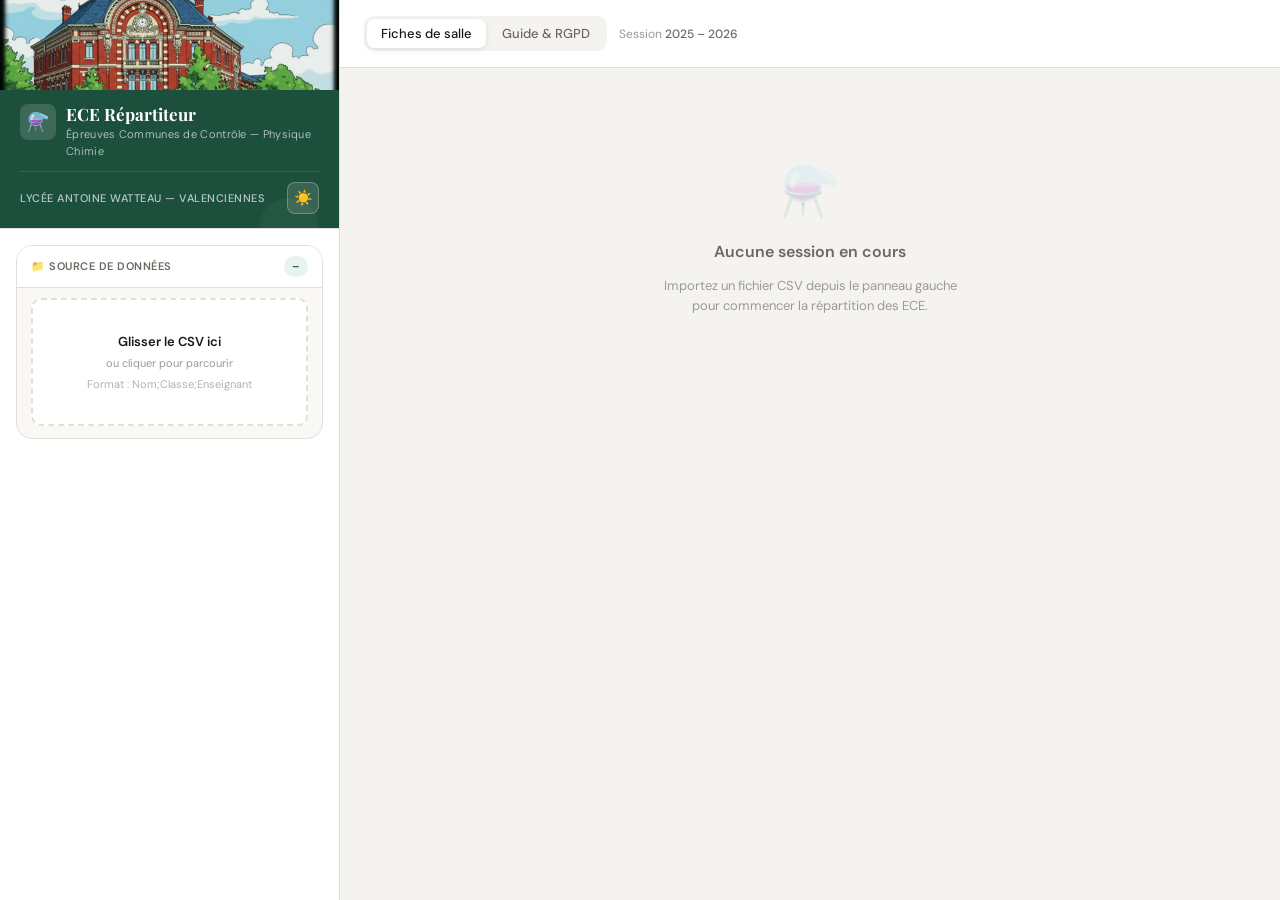
<file: index_old.html>
<!DOCTYPE html>
<html lang="fr">

<head>
  <meta charset="UTF-8">
  <meta name="viewport" content="width=device-width, initial-scale=1.0">
  <title>ECE Répartiteur Pro — Physique Chimie</title>
  <link rel="preconnect" href="https://fonts.googleapis.com">
  <link
    href="https://fonts.googleapis.com/css2?family=DM+Sans:wght@300;400;500;600;700&family=DM+Mono:wght@400;500&family=Playfair+Display:wght@600;700&display=swap"
    rel="stylesheet">
 <link rel="stylesheet" href="style.css">
</head>

<body>

  <div id="toast-stack"></div>

  <div class="overlay" id="confirmOverlay">
    <div class="dialog">
      <div class="dialog-title" id="confirmTitle">Confirmer</div>
      <div class="dialog-msg" id="confirmMsg"></div>
      <div class="dialog-actions">
        <button class="btn btn-secondary" onclick="closeConfirm()">Annuler</button>
        <button class="btn btn-danger-soft" id="confirmOk">Confirmer</button>
      </div>
    </div>
  </div>


  <!-- ════════════════════════ OVERLAY PLANNING v4 ════════════════════════ -->
  <div id="planningOverlay"
       style="display:none;position:fixed;inset:0;z-index:9999;
              align-items:center;justify-content:center">

    <!-- Fond -->
    <div style="position:absolute;inset:0;
                background:radial-gradient(ellipse at 50% 45%,rgba(18,32,65,0.96) 0%,rgba(4,7,16,0.99) 100%);
                backdrop-filter:blur(14px)"></div>

    <!-- Particules -->
    <canvas id="planPfx" style="position:absolute;inset:0;pointer-events:none;opacity:0.6"></canvas>

    <!-- Carte unique — tout dedans -->
    <div style="position:relative;z-index:2;
                width:min(460px,92vw);box-sizing:border-box;
                background:rgba(255,255,255,0.06);
                border:1px solid rgba(255,255,255,0.13);
                border-radius:22px;
                padding:28px 28px 24px;
                backdrop-filter:blur(28px);
                box-shadow:0 32px 80px rgba(0,0,0,0.65),
                           inset 0 1px 0 rgba(255,255,255,0.07)">

      <!-- Titre -->
      <div style="text-align:center;margin-bottom:20px">
        <div style="font-family:'Playfair Display',Georgia,serif;
                    font-size:19px;font-weight:700;color:#fff;
                    letter-spacing:-0.3px;margin-bottom:5px;
                    text-shadow:0 2px 14px rgba(56,189,248,0.4)">
          Génération du planning ECE
        </div>
        <div id="planMsg"
             style="font-size:11.5px;color:rgba(255,255,255,0.48);
                    font-family:'DM Sans','Segoe UI',sans-serif;
                    min-height:17px;transition:opacity 0.3s ease">
          Initialisation…
        </div>
      </div>

      <!-- Ligne centrale : [arc] [perso canvas] [étapes] -->
      <div style="display:flex;align-items:center;gap:18px;margin-bottom:18px">

        <!-- Arc SVG compte à rebours -->
        <div style="position:relative;width:100px;height:100px;flex-shrink:0">
          <svg width="100" height="100" viewBox="0 0 100 100"
               style="transform:rotate(-90deg)" aria-hidden="true">
            <circle cx="50" cy="50" r="42" fill="none"
                    stroke="rgba(255,255,255,0.07)" stroke-width="5.5"/>
            <circle cx="50" cy="50" r="42" fill="none"
                    stroke="rgba(56,189,248,0.10)" stroke-width="10"/>
            <circle cx="50" cy="50" r="42" fill="none"
                    stroke="url(#pg4)" stroke-width="5.5"
                    stroke-dasharray="263.9" stroke-dashoffset="0"
                    stroke-linecap="round" id="planArc"/>
            <defs>
              <linearGradient id="pg4" x1="0%" y1="0%" x2="100%" y2="0%">
                <stop offset="0%"   stop-color="#38bdf8"/>
                <stop offset="60%"  stop-color="#2a6496"/>
                <stop offset="100%" stop-color="#818cf8"/>
              </linearGradient>
            </defs>
          </svg>
          <div style="position:absolute;inset:0;display:flex;flex-direction:column;
                      align-items:center;justify-content:center">
            <div id="planNum"
                 style="font-family:'DM Mono','Courier New',monospace;
                        font-size:32px;font-weight:400;color:#fff;line-height:1;
                        text-shadow:0 0 20px rgba(56,189,248,0.65)">10</div>
            <div style="font-size:8.5px;color:rgba(255,255,255,0.34);
                        letter-spacing:2px;text-transform:uppercase;margin-top:4px">sec</div>
          </div>
        </div>

        <!-- Canvas prof — scale ×1.5 natif (63×58 → ~94×87px)
             Canvas 110×100, centré dans la hauteur du chrono (94px) -->
        <div style="flex-shrink:0;display:flex;align-items:center;justify-content:center;
                    width:110px;height:94px;overflow:visible">
          <canvas id="planProf" width="110" height="100"
                  style="display:block;image-rendering:auto;
                         filter:drop-shadow(0 4px 10px rgba(0,0,0,0.75))">
          </canvas>
        </div>

        <!-- Étapes -->
        <div style="flex:1;display:flex;flex-direction:column;gap:6px;min-width:0"
             id="planSteps">
          <div class="ps" data-i="0">🔀 Mélange</div>
          <div class="ps" data-i="1">🎯 Attribution</div>
          <div class="ps" data-i="2">⚖️ Équilibrage</div>
          <div class="ps" data-i="3">📋 Sujets</div>
          <div class="ps" data-i="4">✅ Validation</div>
        </div>
      </div>

      <!-- Barre de progression -->
      <div style="width:100%;height:2.5px;border-radius:3px;
                  background:rgba(255,255,255,0.08);overflow:hidden">
        <div id="planBar"
             style="height:100%;width:0%;border-radius:3px;
                    background:linear-gradient(90deg,#38bdf8,#2a6496,#818cf8);
                    transition:width 0.95s cubic-bezier(0.4,0,0.2,1)"></div>
      </div>
    </div>
  </div>

  <style>
    .ps{font-family:'DM Sans','Segoe UI',sans-serif;font-size:11px;
        color:rgba(255,255,255,0.26);padding:4px 9px;border-radius:6px;
        border-left:2px solid rgba(255,255,255,0.07);white-space:nowrap;overflow:hidden;text-overflow:ellipsis;
        transition:all 0.45s cubic-bezier(0.4,0,0.2,1)}
    .ps.active{color:rgba(255,255,255,0.95);background:rgba(56,189,248,0.13);
               border-left-color:#38bdf8;text-shadow:0 0 12px rgba(56,189,248,0.5)}
    .ps.done{color:rgba(110,231,183,0.76);border-left-color:rgba(110,231,183,0.35)}
  </style>

  <div class="app-shell">

    <!-- ═══════════ SIDEBAR ═══════════ -->
    <aside class="sidebar no-print">
      <div class="sidebar-header">
        <img class="sidebar-header-img"
          src="[data-uri]"
          alt="Lycée Antoine Watteau">
        <div class="sidebar-header-text">
          <div class="logo-row">
            <div class="logo-badge">⚗️</div>
            <div>
              <div class="logo-title">ECE Répartiteur</div>
              <div class="logo-sub">Épreuves Communes de Contrôle — Physique Chimie</div>
            </div>
          </div>
          <div
            style="display:flex;align-items:center;justify-content:space-between;margin-top:12px;padding-top:10px;border-top:1px solid rgba(255,255,255,0.12)">
            <div class="etab-name" style="margin:0;padding:0;border:none" id="etabDisplay">Lycée Antoine Watteau —
              Valenciennes</div>
            <button class="theme-toggle" id="themeToggle" onclick="toggleTheme()"
              title="Basculer mode sombre / clair">☀️</button>
          </div>
        </div><!-- /sidebar-header-text -->
      </div>

      <div class="sidebar-body">

        <!-- CSV IMPORT -->
        <div class="section">
          <div class="section-head">
            <span class="section-title">📁 Source de données</span>
            <span class="chip chip-accent" id="csvStatus">–</span>
          </div>
          <div class="section-body" style="padding-top:10px">
            <div class="upload-zone" id="dropZone" onclick="document.getElementById('fileInput').click()"
              ondragover="handleDrag(event)" ondragleave="handleDragLeave(event)" ondrop="handleDrop(event)">
              <div class="upload-label">Glisser le CSV ici</div>
              <div class="upload-hint">ou cliquer pour parcourir</div>
              <div class="upload-hint" style="margin-top:4px;color:#b3b0aa">Format : Nom;Classe;Enseignant</div>
            </div>
            <input type="file" id="fileInput" accept=".csv" style="display:none">
          </div>
        </div>

        <!-- JURY -->
        <div class="section" id="jurySection" style="display:none">
          <div class="section-head">
            <span class="section-title">Jury de session</span>
            <span class="chip chip-accent" id="juryCount">0 actifs</span>
          </div>
          <div class="section-body">
            <div class="examiner-wrap" id="examinerList"></div>

            <!-- Panneau remplaçant -->
            <div class="replace-panel" id="replacePanel">
              <div class="replace-panel-title" id="replacePanelTitle">Remplaçant pour …</div>
              <select id="replaceSelect">
                <option value="">— Choisir un remplaçant externe —</option>
              </select>
              <div class="replace-panel-actions">
                <button class="btn btn-sm btn-primary" onclick="App.confirmReplace()" style="flex:1">Confirmer</button>
                <button class="btn btn-sm btn-secondary" onclick="App.cancelReplace()">Annuler</button>
              </div>
            </div>

            <div class="input-row" style="margin-top:10px">
              <input type="text" id="addProfInput" placeholder="Ajouter un examinateur externe…"
                title="Ajouter un examinateur externe (sans élèves dans le CSV)">
              <button class="btn btn-secondary btn-sm" onclick="App.addProf()" title="Ajouter">+</button>
            </div>

            <div class="jury-legend">
              <div class="legend-item">
                <div class="legend-dot csv"></div>CSV (désactivable)
              </div>
              <div class="legend-item">
                <div class="legend-dot extern"></div>Externe (supp.)
              </div>
              <div class="legend-item">
                <div class="legend-dot replacement"></div>Remplaçant
              </div>
            </div>
          </div>
        </div>

        <!-- PARAMÈTRES -->
        <div class="section" id="paramSection" style="display:none">
          <div class="section-head">
            <span class="section-title">⚙️ Paramètres</span>
          </div>
          <div class="section-body" style="display:flex;flex-direction:column;gap:12px">
            <div class="param-row">
              <div class="param-label">Élèves max par examinateur</div>
              <div class="param-counter">
                <button class="counter-btn" onclick="App.setMax(-1)">−</button>
                <div class="counter-val" id="maxVal">4</div>
                <button class="counter-btn" onclick="App.setMax(1)">+</button>
              </div>
            </div>
            <div>
              <div style="display:flex;align-items:center;justify-content:space-between;margin-bottom:6px">
                <div style="font-size:11px;font-weight:600;text-transform:uppercase;letter-spacing:0.4px;color:var(--text3)">
                  Sujets de l'examinateur</div>
                <div class="param-counter" style="gap:6px">
                  <button class="counter-btn" onclick="App.removeSubject()">−</button>
                  <div class="counter-val" id="subjectCount">2</div>
                  <button class="counter-btn" onclick="App.addSubject()">+</button>
                </div>
              </div>
              <div class="subject-grid" id="subjectGrid">
                <input type="text" id="subject_0" placeholder="Sujet A" value="Sujet A">
                <input type="text" id="subject_1" placeholder="Sujet B" value="Sujet B">
              </div>
            </div>
          </div>
        </div>

        <!-- APPEL ÉLÈVES -->
        <div class="section" id="appelSection" style="display:none">
          <div class="section-head">
            <span class="section-title">🎓 Appel des élèves</span>
            <div style="display:flex;gap:6px;align-items:center">
              <span class="chip chip-accent" id="selCount">0</span>
              <button class="btn btn-sm"
                style="padding:2px 7px;font-size:11px;background:var(--danger-light);color:var(--danger);border:1px solid #f5c6c0"
                onclick="confirmReset()" title="Réinitialiser la sélection">✕</button>
            </div>
          </div>
          <div class="section-body">
            <div class="search-bar">
              <span class="search-icon">🔍</span>
              <input type="text" id="searchBox" placeholder="Filtrer par nom, classe…" style="padding-left:30px"
                oninput="App.renderStudents(this.value)">
            </div>
            <div class="student-list" id="studentList"></div>
          </div>
        </div>

        <!-- GÉNÉRER -->
        <div id="genSection" style="display:none;padding:4px">
          <button class="btn btn-primary btn-full btn-lg" onclick="App.generate()" id="genBtn">
            Générer le planning
          </button>
        </div>

      </div>
    </aside>

    <!-- ═══════════ MAIN ═══════════ -->
    <main class="main">
      <div class="main-header no-print">
        <div style="display:flex;align-items:center;gap:12px">
          <div class="tab-row">
            <button class="tab-btn active" onclick="switchTab('fiches',this)">Fiches de salle</button>
            <button class="tab-btn" onclick="switchTab('guide',this)">Guide & RGPD</button>
          </div>
          <div class="breadcrumb">Session <span>2025 – 2026</span></div>
        </div>
        <div class="header-actions">
          <button class="btn btn-secondary btn-sm" onclick="App.exportCSV()" title="Exporter le planning en CSV"
            id="exportBtn" style="display:none">⬇ Export CSV</button>
          <button class="btn btn-secondary btn-sm" onclick="window.print()" title="Imprimer" id="printBtn"
            style="display:none">🖨 Imprimer</button>
        </div>
      </div>

      <div class="main-body">

        <!-- FICHES TAB -->
        <div class="tab-pane active" id="tab-fiches">

          <!-- Empty state (CSV non chargé) -->
          <div class="empty-state" id="emptyInitial">
            <div class="empty-icon">⚗️</div>
            <div class="empty-title">Aucune session en cours</div>
            <div class="empty-sub">Importez un fichier CSV depuis le panneau gauche pour commencer la répartition des
              ECE.</div>
          </div>

          <!-- Empty state (après chargement CSV, avant génération) -->
          <div class="empty-state" id="emptyReady" style="display:none">
            <div class="empty-title">Prêt à répartir</div>
            <div class="empty-sub">Sélectionnez les élèves présents, configurez le jury et cliquez sur <strong>Générer
                le planning</strong>.</div>
          </div>

          <!-- Résultats -->
          <div id="outputArea" style="display:none">
            <div class="stats-bar" id="statsBar"></div>
            <div class="fiches-grid" id="fichesGrid"></div>
          </div>

        </div>

        <!-- GUIDE TAB -->
        <div class="tab-pane" id="tab-guide">
          <div class="guide-card">
            <h2 style="font-family:'Playfair Display',serif;font-size:20px;margin-bottom:20px;color:var(--accent)">
              Documentation & Conformité</h2>

            <div class="guide-step">
              <div class="step-num">1</div>
              <div>
                <div class="step-title">Préparer le fichier CSV</div>
                <div class="step-desc">Exportez la liste depuis Pronote ou Excel. Le fichier doit contenir exactement 3
                  colonnes avec la première ligne servant d'en-tête (ignorée automatiquement) :</div>
                <div class="code-pill">Nom Prénom ; Classe ; Enseignant</div>
                <div class="step-desc">Le séparateur peut être le point-virgule <code>;</code> ou la virgule
                  <code>,</code>. L'encodage UTF-8 avec ou sans BOM est supporté.
                </div>
              </div>
            </div>

            <div class="guide-step">
              <div class="step-num">2</div>
              <div>
                <div class="step-title">Configurer le jury</div>
                <div class="step-desc">Les examinateurs sont extraits automatiquement du CSV. Désactivez les absents en
                  cliquant sur leur badge. Ajoutez des examinateurs externes (n'ayant pas suivi les élèves) via le champ
                  dédié — ils apparaissent avec un bord en pointillé.</div>
              </div>
            </div>

            <div class="guide-step">
              <div class="step-num">3</div>
              <div>
                <div class="step-title">Règle d'anonymat (contrainte légale)</div>
                <div class="step-desc">Conformément à la <strong>circulaire n°2019-033</strong> du 22 mars 2019 sur les
                  ECE, un examinateur ne peut pas évaluer un élève qu'il a eu en cours durant l'année. L'algorithme
                  garantit cette règle sur l'ensemble de la répartition. Si aucune solution n'est trouvée après 2000
                  tentatives, un message d'erreur vous invite à ajouter des examinateurs.</div>
              </div>
            </div>

            <div class="guide-step">
              <div class="step-num">4</div>
              <div>
                <div class="step-title">Attribution aléatoire des sujets</div>
                <div class="step-desc">Chaque examinateur peut disposer de <strong>1 à 4 sujets</strong> (configurables dans le panneau gauche via les boutons + / −). Ils sont distribués <strong>aléatoirement et de façon équilibrée</strong> : si un examinateur interroge 7 élèves avec 3 sujets, la répartition sera au plus ±1 élève par sujet.</div>
              </div>
            </div>

            <div class="guide-step">
              <div class="step-num">5</div>
              <div>
                <div class="step-title">Annuler et recommencer</div>
                <div class="step-desc">Le bouton ✕ à côté du compteur d'élèves réinitialise la sélection sans effacer le
                  jury ni les paramètres. Vous pouvez générer un nouveau planning autant de fois que nécessaire sans
                  recharger le CSV.</div>
              </div>
            </div>
          </div>

          <div class="rgpd-box">
            <div class="rgpd-icon"></div>
            <div>
              <div class="rgpd-title">Conformité RGPD — Données personnelles</div>
              <div class="rgpd-text">
                <strong>Données traitées :</strong> noms, prénoms, classes et enseignants référents d'élèves mineurs
                (données à caractère personnel selon le RGPD art. 4).<br><br>
                <strong>Traitement local uniquement :</strong> cette application fonctionne entièrement dans votre
                navigateur. Aucune donnée n'est transmise à un serveur externe. Aucun cookie de tracking n'est
                utilisé.<br><br>
                <strong>Stockage :</strong> seule la liste des examinateurs (sans données élèves) est conservée en
                <code>localStorage</code> pour faciliter les sessions successives. Les données élèves disparaissent à la
                fermeture de l'onglet.<br><br>
                <strong>Base légale :</strong> traitement fondé sur la mission d'intérêt public (art. 6.1.e RGPD) dans
                le cadre des épreuves nationales. Durée de conservation : session unique.<br><br>
                <strong>Recommandation :</strong> ne pas laisser l'application ouverte sur un poste partagé. Utiliser un
                compte utilisateur verrouillé après génération.
              </div>
            </div>
          </div>
        </div>

      </div>
    </main>
  </div>

  <script>
    const App = (() => {
      let state = {
        students: [],
        // examiners: { name: { active, extern, replacingCsvName } }
        // replacingCsvName: if set, this extern replaces that CSV examiner in the algorithm
        examiners: {},
        selected: new Set(),
        maxPerProf: 4,
        nbSubjects: 2,
        lastResult: null,
        csvLoaded: false,
        _pendingReplaceFor: null,   // CSV name being replaced (during replace-panel open)
      };

      // ── INIT ──
      const init = () => {
        document.getElementById('fileInput').addEventListener('change', e => {
          const f = e.target.files[0];
          if (f) handleFile(f);
        });

        const saved = localStorage.getItem('ece_pro_v1');
        if (saved) try {
          const d = JSON.parse(saved);
          state.examiners = d.examiners || {};
          state.maxPerProf = d.max || 4;
          updateMaxDisplay();
          // Restore subjects
          if (d.nbSubjects && d.nbSubjects > 2) {
            for (let i = 2; i < d.nbSubjects; i++) {
              state.nbSubjects = i; // temporarily so addSubject increments correctly
              App.addSubject && App.addSubject();
            }
          }
        } catch (e) { }
        // Sync theme icon after DOM ready
        const savedTheme = localStorage.getItem('ece_theme');
        if (savedTheme === 'dark') {
          document.documentElement.setAttribute('data-theme', 'dark');
          const btn = document.getElementById('themeToggle');
          if (btn) btn.textContent = '🌙';
        }
      };

      // ── CSV HANDLING ──
      const handleFile = (file) => {
        const reader = new FileReader();
        reader.onload = ev => {
          try {
            let text = ev.target.result;
            // BOM removal
            if (text.charCodeAt(0) === 0xFEFF) text = text.slice(1);

            const lines = text.split(/\r?\n/).filter(l => l.trim().length > 0);
            if (lines.length < 2) { toast('Fichier CSV vide ou invalide', 'error'); return; }

            const sep = lines[0].includes(';') ? ';' : ',';
            const parsed = lines.map(l => {
              const cols = l.split(sep).map(c => c.trim());
              return { name: cols[0], classe: cols[1], teacher: cols[2] };
            }).filter(s => {
              if (!s.name || !s.teacher) return false;
              const lc = s.name.toLowerCase();
              return !lc.startsWith('nom') && !lc.startsWith('élève') && !lc.startsWith('eleve');
            });

            if (parsed.length === 0) { toast('Aucun élève valide trouvé dans le CSV', 'error'); return; }

            state.students = parsed;
            state.csvLoaded = true;

            // Auto-populate examiners from CSV (keep existing state)
            parsed.forEach(s => { if (s.teacher && !state.examiners[s.teacher]) state.examiners[s.teacher] = { active: true, extern: false }; });

            document.getElementById('csvStatus').textContent = `${parsed.length} élèves`;
            document.getElementById('dropZone').innerHTML = `<div class="upload-icon">✅</div><div class="upload-label">${file.name}</div><div class="upload-hint">${parsed.length} élèves chargés — cliquer pour recharger</div>`;

            showSections(); saveState(); renderExaminers(); renderStudents(); updateEmptyState();
            toast(`${parsed.length} élèves chargés avec succès`, 'success');
          } catch (err) {
            toast('Erreur lors de la lecture du CSV : ' + err.message, 'error');
          }
        };
        reader.onerror = () => toast('Impossible de lire le fichier', 'error');
        reader.readAsText(file, 'utf-8');
      };

      const showSections = () => {
        ['jurySection', 'paramSection', 'appelSection', 'genSection'].forEach(id => {
          document.getElementById(id).style.display = '';
        });
      };

      // ── EXAMINERS ──
      const renderExaminers = () => {
        const wrap = document.getElementById('examinerList');
        wrap.innerHTML = '';
        let activeCount = 0;

        // Separate CSV and extern examiners
        const csvNames = new Set(state.students.map(s => s.teacher));

        Object.keys(state.examiners).sort().forEach(name => {
          const ex = state.examiners[name];
          const isExtern = ex.extern;
          const isReplacement = isExtern && ex.replacingCsvName;
          const isCsv = !isExtern;

          // Count as active only if active AND (csv or extern not replacing an inactive csv)
          if (ex.active) activeCount++;

          const b = document.createElement('span');
          b.className = `examiner-badge ${ex.active ? 'active' : 'inactive'} ${isExtern ? 'extern' : ''}`;

          // Tooltip
          if (isCsv) {
            const n = state.students.filter(s => s.teacher === name).length;
            b.title = `Enseignant CSV — ${n} élève(s). Cliquer pour activer/désactiver.`;
          } else if (isReplacement) {
            b.title = `Remplaçant de ${ex.replacingCsvName}. Cliquer pour activer/désactiver.`;
          } else {
            b.title = 'Examinateur externe. Cliquer pour activer/désactiver.';
          }

          // Badge label
          let label = name;
          let prefix = '';
          if (isReplacement) {
            prefix = `<span class="replacement-tag">↩ ${ex.replacingCsvName}</span> `;
          } else if (isExtern) {
            prefix = '<span style="opacity:0.5;font-size:10px;margin-right:2px">+</span>';
          }

          // Actions for extern: delete button + (if not yet replacement) replace button
          let actions = '';
          if (isExtern) {
            actions = `<span class="badge-actions" onclick="event.stopPropagation()">`;
            if (!isReplacement) {
              actions += `<button class="badge-action-btn" style="background:rgba(200,160,40,0.15);color:var(--gold)" title="Désigner comme remplaçant d'un enseignant absent" onclick="App.openReplacePanel('${name.replace(/'/g, "\\'")}')">↩</button>`;
            }
            actions += `<button class="badge-action-btn badge-del-btn" title="Supprimer cet examinateur externe" onclick="App.deleteExtern('${name.replace(/'/g, "\\'")}')">✕</button>`;
            actions += `</span>`;
          }

          b.innerHTML = `<span class="dot"></span>${prefix}${label}${actions}`;
          b.onclick = () => { ex.active = !ex.active; saveState(); renderExaminers(); };
          wrap.appendChild(b);
        });
        document.getElementById('juryCount').textContent = `${activeCount} actif${activeCount > 1 ? 's' : ''}`;
      };

      // ── DELETE EXTERN ──
      const deleteExtern = (name) => {
        if (!state.examiners[name] || !state.examiners[name].extern) return;
        delete state.examiners[name];
        saveState(); renderExaminers();
        toast(`${name} supprimé du jury`, 'warn');
      };

      // ── REPLACE PANEL ──
      const openReplacePanel = (externName) => {
        // Build list of absent CSV examiners (inactive) not already replaced
        const alreadyReplaced = new Set(
          Object.values(state.examiners)
            .filter(e => e.extern && e.replacingCsvName)
            .map(e => e.replacingCsvName)
        );
        const csvNames = [...new Set(state.students.map(s => s.teacher))];
        const absentCsv = csvNames.filter(n =>
          state.examiners[n] && !state.examiners[n].active && !alreadyReplaced.has(n)
        );

        if (absentCsv.length === 0) {
          toast('Désactivez d\'abord un enseignant CSV pour lui désigner un remplaçant.', 'warn');
          return;
        }

        state._pendingReplaceFor = externName;
        const panel = document.getElementById('replacePanel');
        document.getElementById('replacePanelTitle').textContent = `${externName} remplace…`;
        const sel = document.getElementById('replaceSelect');
        sel.innerHTML = '<option value="">— Choisir l\'enseignant absent —</option>';
        absentCsv.forEach(n => {
          const opt = document.createElement('option');
          opt.value = n; opt.textContent = n;
          sel.appendChild(opt);
        });
        panel.classList.add('open');
      };

      const confirmReplace = () => {
        const sel = document.getElementById('replaceSelect').value;
        const externName = state._pendingReplaceFor;
        if (!sel || !externName) { toast('Sélectionnez un enseignant à remplacer.', 'warn'); return; }
        // Store replacement link on the extern examiner
        state.examiners[externName].replacingCsvName = sel;
        state._pendingReplaceFor = null;
        document.getElementById('replacePanel').classList.remove('open');
        saveState(); renderExaminers();
        toast(`${externName} désigné remplaçant de ${sel}`, 'success');
      };

      const cancelReplace = () => {
        state._pendingReplaceFor = null;
        document.getElementById('replacePanel').classList.remove('open');
      };

      const addProf = () => {
        const v = document.getElementById('addProfInput').value.trim();
        if (!v) return;
        if (state.examiners[v]) { toast('Cet examinateur existe déjà', 'warn'); return; }
        state.examiners[v] = { active: true, extern: true };
        saveState(); renderExaminers();
        document.getElementById('addProfInput').value = '';
        toast(`${v} ajouté au jury`, 'success');
      };

      // ── STUDENTS ──
      const renderStudents = (f = '') => {
        const c = document.getElementById('studentList');
        c.innerHTML = '';
        const filtered = state.students.filter((s, i) => {
          if (!f) return true;
          return (s.name + s.classe + s.teacher).toLowerCase().includes(f.toLowerCase());
        });
        filtered.forEach((s, fi) => {
          const i = state.students.indexOf(s);
          const sel = state.selected.has(i);
          const div = document.createElement('div');
          div.className = `student-item ${sel ? 'selected' : ''}`;
          div.innerHTML = `<div class="student-cb"></div><div><div class="student-name">${s.name}</div><div class="student-meta">${s.classe} · ${s.teacher}</div></div>`;
          div.onclick = () => {
            if (state.selected.has(i)) state.selected.delete(i);
            else state.selected.add(i);
            document.getElementById('selCount').textContent = state.selected.size;
            renderStudents(document.getElementById('searchBox').value);
          };
          c.appendChild(div);
        });
        if (filtered.length === 0) c.innerHTML = `<div style="text-align:center;color:var(--text3);font-size:12px;padding:16px">Aucun résultat</div>`;
      };

      const resetSelection = () => {
        state.selected.clear();
        state.lastResult = null;
        document.getElementById('selCount').textContent = '0';
        document.getElementById('searchBox').value = '';
        renderStudents();
        document.getElementById('outputArea').style.display = 'none';
        document.getElementById('emptyReady').style.display = '';
        document.getElementById('exportBtn').style.display = 'none';
        document.getElementById('printBtn').style.display = 'none';
        toast('Sélection réinitialisée', 'warn');
      };

      // ── PARAMS ──
      const setMax = (delta) => {
        state.maxPerProf = Math.max(1, Math.min(12, state.maxPerProf + delta));
        updateMaxDisplay(); saveState();
      };
      const updateMaxDisplay = () => document.getElementById('maxVal').textContent = state.maxPerProf;

      // ── SUBJECTS ──
      const SUBJECT_LABELS = ['A', 'B', 'C', 'D'];
      const addSubject = () => {
        if (state.nbSubjects >= 4) { toast('Maximum 4 sujets', 'warn'); return; }
        state.nbSubjects++;
        const idx = state.nbSubjects - 1;
        const grid = document.getElementById('subjectGrid');
        const inp = document.createElement('input');
        inp.type = 'text';
        inp.id = 'subject_' + idx;
        inp.placeholder = 'Sujet ' + SUBJECT_LABELS[idx];
        inp.value = 'Sujet ' + SUBJECT_LABELS[idx];
        grid.appendChild(inp);
        document.getElementById('subjectCount').textContent = state.nbSubjects;
        saveState();
      };
      const removeSubject = () => {
        if (state.nbSubjects <= 1) { toast('Minimum 1 sujet', 'warn'); return; }
        const idx = state.nbSubjects - 1;
        const el = document.getElementById('subject_' + idx);
        if (el) el.remove();
        state.nbSubjects--;
        document.getElementById('subjectCount').textContent = state.nbSubjects;
        saveState();
      };

      // ── GENERATE ──
      const generate = () => {
        if (!state.csvLoaded) return toast('Chargez un CSV d\'abord', 'warn');
        if (state.selected.size === 0) return toast('Aucun élève sélectionné', 'warn');

        const activeEx = Object.keys(state.examiners).filter(n => state.examiners[n].active);
        if (activeEx.length === 0) return toast('Aucun examinateur actif', 'warn');

        const capacity = activeEx.length * state.maxPerProf;
        if (state.selected.size > capacity) {
          toast(`Capacité dépassée : ${state.selected.size} élèves pour ${capacity} places (${activeEx.length} examinateurs × ${state.maxPerProf})`, 'error');
          return;
        }

        const subA = document.getElementById('subjectA') ? document.getElementById('subjectA').value.trim() || 'Sujet A' : 'Sujet A';
        const subB = document.getElementById('subjectB') ? document.getElementById('subjectB').value.trim() || 'Sujet B' : 'Sujet B';

        // Collect all subjects dynamically
        const subjects = [];
        const defaultLabels = ['A','B','C','D'];
        for (let i = 0; i < 4; i++) {
          const el = document.getElementById('subject_' + i);
          if (el) subjects.push(el.value.trim() || ('Sujet ' + defaultLabels[i]));
        }
        const activeSubjects = subjects.slice(0, state.nbSubjects || 2);

        const btn = document.getElementById('genBtn');
        btn.disabled = true;

        const selectedStudents = Array.from(state.selected).map(i => state.students[i]);

        startPlanningAnimation(() => {
          let res = null;
          const maxIter = 2000;
          for (let it = 0; it < maxIter; it++) {
            const profs = activeEx.map(name => ({
              name,
              slots: [],
              replacingCsvName: state.examiners[name]?.replacingCsvName || null
            }));
            const pool = [...selectedStudents].sort(() => Math.random() - 0.5);
            let ok = true;

            for (const s of pool) {
              const cands = profs.filter(p => p.name !== s.teacher && p.slots.length < state.maxPerProf)
                .sort((a, b) => a.slots.length - b.slots.length);
              if (!cands.length) { ok = false; break; }
              cands[0].slots.push(s);
            }

            if (ok) {
              // Random subject assignment per prof — balanced over N subjects
              profs.forEach(p => {
                const slotCount = p.slots.length;
                const nSub = activeSubjects.length;
                const base = Math.floor(slotCount / nSub);
                const remainder = slotCount % nSub;
                const assigned = [];
                activeSubjects.forEach((sub, idx) => {
                  const count = base + (idx < remainder ? 1 : 0);
                  for (let k = 0; k < count; k++) assigned.push(sub);
                });
                // Shuffle
                for (let i = assigned.length - 1; i > 0; i--) {
                  const j = Math.floor(Math.random() * (i + 1));
                  [assigned[i], assigned[j]] = [assigned[j], assigned[i]];
                }
                p.slots.forEach((sl, idx) => sl.subject = assigned[idx]);
              });
              res = profs.filter(p => p.slots.length > 0);
              break;
            }

            if (it % 200 === 0) {
              const pct = Math.round((it / maxIter) * 100);
              document.getElementById('progressFill').style.width = pct + '%';
              document.getElementById('progressPct').textContent = pct + '%';
            }
          }

          btn.disabled = false;

          if (res) {
            state.lastResult = res;
            renderFiches(res);
            switchTab('fiches', document.querySelector('.tab-btn'));
            toast('Planning généré avec succès !', 'success');
          } else {
            toast('Impossible de respecter l\'anonymat. Ajoutez des examinateurs ou réduisez la sélection.', 'error');
          }
        });
      };

      // ── RENDER FICHES ──
      const renderFiches = (profs) => {
        const total = profs.reduce((s, p) => s + p.slots.length, 0);
        const date = new Date().toLocaleDateString('fr-FR', { day: '2-digit', month: 'long', year: 'numeric' });

        // Stats
        document.getElementById('statsBar').innerHTML = `
      <div class="stat-card"><div><div class="stat-label">Élèves répartis</div><div class="stat-value">${total}</div></div></div>
      <div class="stat-card"><div><div class="stat-label">Examinateurs</div><div class="stat-value">${profs.length}</div></div></div>
      <div class="stat-card"><div><div class="stat-label">Date de génération</div><div class="stat-value" style="font-size:13px;font-weight:600">${date}</div></div></div>
    `;

        // Fiches
        const grid = document.getElementById('fichesGrid');
        grid.innerHTML = '';
        profs.forEach(p => {
          const card = document.createElement('div');
          card.className = 'fiche-card';
          const rows = p.slots.map((s, idx) => `
        <tr>
          <td><div class="passage-num">${idx + 1}</div></td>
          <td style="font-weight:600;font-size:13px">${s.name}</td>
          <td style="font-size:12px;color:var(--text2)">${s.classe}</td>
          <td><span class="sujet-badge">${s.subject}</span></td>
        </tr>
      `).join('');

          card.innerHTML = `
        <div class="fiche-head">
          <div class="fiche-head-left">
            <span style="font-size:18px">🚪</span>
            <div>
              <div class="fiche-examiner">${p.name}${p.replacingCsvName ? ` <span style="font-size:11px;opacity:0.8;font-weight:400">(rempl. ${p.replacingCsvName})</span>` : ''}</div>
              <div class="fiche-session">Session ECE 2025–2026</div>
            </div>
          </div>
          <span class="fiche-count">${p.slots.length} élève${p.slots.length > 1 ? 's' : ''}</span>
        </div>
        <table class="fiche-table">
          <thead><tr><th style="width:48px">N°</th><th>Candidat</th><th>Classe</th><th>Sujet</th></tr></thead>
          <tbody>${rows}</tbody>
        </table>
        <div class="fiche-footer">
          <span class="fiche-footer-note">Anonymat vérifié · Examinateur extérieur à l'enseignement de ces élèves</span>
          <span style="font-size:11px;color:var(--text3)">${date}</span>
        </div>
      `;
          grid.appendChild(card);
        });

        document.getElementById('outputArea').style.display = '';
        document.getElementById('emptyReady').style.display = 'none';
        document.getElementById('emptyInitial').style.display = 'none';
        document.getElementById('exportBtn').style.display = '';
        document.getElementById('printBtn').style.display = '';
      };

      // ── EXPORT CSV ──
      const exportCSV = () => {
        if (!state.lastResult) return;
        const date = new Date().toISOString().slice(0, 10);
        let csv = 'Passage;Candidat;Classe;Examinateur;Sujet\n';
        state.lastResult.forEach(p => {
          p.slots.forEach((s, i) => {
            csv += `${i + 1};"${s.name}";"${s.classe}";"${p.name}";"${s.subject}"\n`;
          });
        });
        const blob = new Blob(['\uFEFF' + csv], { type: 'text/csv;charset=utf-8' });
        const a = document.createElement('a');
        a.href = URL.createObjectURL(blob);
        a.download = `planning_ECE_${date}.csv`;
        a.click();
        toast('Export CSV téléchargé', 'success');
      };

      // ── PERSIST ──
      const saveState = () => {
        try { localStorage.setItem('ece_pro_v1', JSON.stringify({ examiners: state.examiners, max: state.maxPerProf, nbSubjects: state.nbSubjects })); } catch (e) { }
      };

      const updateEmptyState = () => {
        document.getElementById('emptyInitial').style.display = 'none';
        document.getElementById('emptyReady').style.display = '';
      };

      return {
        init, addProf, renderStudents, generate, setMax, resetSelection, exportCSV,
        deleteExtern, openReplacePanel, confirmReplace, cancelReplace,
        addSubject, removeSubject
      };
    })();

    // ── TABS ──
    function switchTab(name, btn) {
      document.querySelectorAll('.tab-pane').forEach(p => p.classList.remove('active'));
      document.querySelectorAll('.tab-btn').forEach(b => b.classList.remove('active'));
      document.getElementById('tab-' + name).classList.add('active');
      // Find correct button
      document.querySelectorAll('.tab-btn').forEach(b => { if (b.getAttribute('onclick')?.includes(name)) b.classList.add('active'); });
    }

    // ── DRAG & DROP ──
    function handleDrag(e) { e.preventDefault(); document.getElementById('dropZone').classList.add('drag-over'); }
    function handleDragLeave() { document.getElementById('dropZone').classList.remove('drag-over'); }
    function handleDrop(e) {
      e.preventDefault();
      document.getElementById('dropZone').classList.remove('drag-over');
      const f = e.dataTransfer.files[0];
      if (f && f.name.endsWith('.csv')) { const dt = new DataTransfer(); dt.items.add(f); document.getElementById('fileInput').files = dt.files; }
      if (f) App && App.init && true; // trigger via event
      // Handle drop directly
      if (f) { const ev = { target: { files: [f] } }; handleDropFile(f); }
    }
    function handleDropFile(file) {
      // Rebind via reader directly
      const reader = new FileReader();
      reader.onload = ev => {
        const fakeEvent = { target: { files: [file] } };
        document.getElementById('fileInput')._dropFile = file;
        // Dispatch change
        const inp = document.getElementById('fileInput');
        const dt = new DataTransfer(); dt.items.add(file);
        inp.files = dt.files;
        inp.dispatchEvent(new Event('change'));
      };
      reader.readAsText(file);
    }

    // ── TOAST ──
    function toast(msg, type = 'info') {
      const icons = { success: '✅', warn: '⚠️', error: '❌', info: 'ℹ️' };
      const t = document.createElement('div');
      t.className = `toast ${type}`;
      t.innerHTML = `<span>${icons[type] || 'ℹ️'}</span><span style="flex:1">${msg}</span>`;
      document.getElementById('toast-stack').appendChild(t);
      setTimeout(() => { t.style.animation = 'slideOut 0.2s forwards'; setTimeout(() => t.remove(), 200); }, 4000);
    }

    // ── CONFIRM RESET ──
    let _confirmCb = null;
    function confirmReset() {
      document.getElementById('confirmTitle').textContent = 'Réinitialiser la sélection ?';
      document.getElementById('confirmMsg').textContent = 'La sélection des élèves et le planning généré seront effacés. Le jury et les paramètres sont conservés.';
      document.getElementById('confirmOk').onclick = () => { closeConfirm(); App.resetSelection(); };
      document.getElementById('confirmOverlay').classList.add('open');
    }
    function closeConfirm() { document.getElementById('confirmOverlay').classList.remove('open'); }
    document.getElementById('confirmOverlay').addEventListener('click', e => { if (e.target === e.currentTarget) closeConfirm(); });

    // ── THEME ──
    function toggleTheme() {
      const html = document.documentElement;
      const isDark = html.getAttribute('data-theme') === 'dark';
      const next = isDark ? 'light' : 'dark';
      html.setAttribute('data-theme', next);
      document.getElementById('themeToggle').textContent = next === 'dark' ? '🌙' : '☀️';
      try { localStorage.setItem('ece_theme', next); } catch (e) { }
    }

    // Apply saved theme on load
    (function () {
      const saved = localStorage.getItem('ece_theme');
      if (saved === 'dark') {
        document.documentElement.setAttribute('data-theme', 'dark');
        // Button updates after DOM ready
        document.addEventListener('DOMContentLoaded', () => {
          const btn = document.getElementById('themeToggle');
          if (btn) btn.textContent = '🌙';
        });
      }
    })();


    // ════════════════════════════════════════════════════════════════════
    // MOTEUR ANIMATION PROFESSEUR v4
    // Sprite rendu à SCALE ×1.5 (natif 63×58 → affiché ~94×87)
    // Canvas 110×107 — intégré dans la carte à côté du chrono
    // imageSmoothingQuality 'high' — zéro upscaling agressif
    // ════════════════════════════════════════════════════════════════════
    (function () {
      'use strict';

      // Colonnes (pixel-précis, mesurés PIL)
      const COLS = [
        {x:9,  w:45}, {x:73,  w:45}, {x:137, w:45},
        {x:197,w:55}, {x:258, w:55}, {x:321, w:62},
        {x:393,w:45}, {x:458, w:44}, {x:522, w:44},
        {x:586,w:44}, {x:650, w:44}
      ];

      // Animations (y, h = cellule complète)
      const ANIMS = {
        idle1: {y:70,  h:58, ci:[0,1,2,3,4,5,6,7,8]      },
        idle2: {y:138, h:54, ci:[0,1,2,3,4,5,6,7,8,9,10] },
        idle3: {y:202, h:54, ci:[0,1,2,3,4]               },
        idle4: {y:266, h:54, ci:[0,1,2,3,4,5,6]           },
        jumps: {y:329, h:55, ci:[0,1,2,3,4,5]             },
        walk1: {y:394, h:54, ci:[0,1,2,3,4,5,6,7]         },
        walk2: {y:457, h:55, ci:[0,1,2,3,4,5,6,7]         }
      };

      // Scale fixe ×1.5 — qualité optimale, pas de flou
      const SCALE = 1.5;

      // Séquence chorégraphiée
      const SEQ = [
        ['walk1', 10, 14],
        ['idle4', 8,  7 ],
        ['idle1', 7,  9 ],
        ['jumps', 9,  6 ],
        ['idle2', 7,  11],
        ['idle3', 8,  5 ],
        ['walk2', 10, 8 ],
        ['idle1', 7,  9 ],
        ['idle4', 8,  7 ],
        ['walk1', 10, 6 ],
      ];

      const MSGS = [
        "Initialisation de l'algorithme…",
        "Mélange aléatoire des élèves…",
        "Analyse des contraintes d'anonymat…",
        "Attribution aux examinateurs…",
        "Vérification des conflits prof/élève…",
        "Équilibrage de la charge par jury…",
        "Distribution aléatoire des sujets TP…",
        "Validation des règles réglementaires…",
        "Génération des fiches de passage…",
        "Finalisation du planning…"
      ];

      const STEP_AT = [10, 8, 6, 4, 2];

      let sprite = null, spriteOK = false;
      let profCanvas, profCtx, pfxCanvas, pfxCtx;
      let rafProf = null, rafPfx = null;
      let seqIdx = 0, frameInSeq = 0, frameAcc = 0, lastTs = 0;
      let particles = [], alive = false;

      function loadSprite(cb) {
        if (spriteOK) { cb(); return; }
        sprite = new Image();
        sprite.onload  = () => { spriteOK = true; cb(); };
        sprite.onerror = () => { console.warn('[ECE] spritesheet.png introuvable'); cb(); };
        sprite.src = 'spritesheet.png';
      }

      function drawProf(ts) {
        if (!alive || !profCtx) return;
        const dt = Math.min(ts - lastTs, 80);
        lastTs = ts;

        // Avance dans la séquence
        const entry   = SEQ[seqIdx % SEQ.length];
        frameAcc     += dt;
        const fDur    = 1000 / entry[1];
        if (frameAcc >= fDur) {
          frameAcc  -= fDur;
          frameInSeq++;
          if (frameInSeq >= entry[2]) {
            frameInSeq = 0; frameAcc = 0;
            seqIdx = (seqIdx + 1) % SEQ.length;
          }
        }

        const anim  = ANIMS[SEQ[seqIdx % SEQ.length][0]];
        const col   = COLS[anim.ci[frameInSeq % anim.ci.length]];
        const cw    = profCanvas.width;
        const ch    = profCanvas.height;

        profCtx.clearRect(0, 0, cw, ch);

        if (!spriteOK || !sprite) { rafProf = requestAnimationFrame(drawProf); return; }

        // Dimensions rendues = native × SCALE
        const dw = col.w  * SCALE;
        const dh = anim.h * SCALE;

        // Centré horizontalement et verticalement dans le canvas
        const dx = Math.round((cw - dw) / 2);
        const dy = Math.round((ch - dh) / 2);

        // Ombre au sol
        const sg = profCtx.createRadialGradient(cw/2, ch-2, 0, cw/2, ch-2, dw*0.45);
        sg.addColorStop(0, 'rgba(0,0,0,0.40)');
        sg.addColorStop(1, 'rgba(0,0,0,0)');
        profCtx.save();
        profCtx.fillStyle = sg;
        profCtx.beginPath();
        profCtx.ellipse(cw/2, ch-3, dw*0.40, 6, 0, 0, Math.PI*2);
        profCtx.fill();
        profCtx.restore();

        // Rendu — qualité haute, PAS de pixelation
        profCtx.imageSmoothingEnabled = true;
        profCtx.imageSmoothingQuality = 'high';
        profCtx.drawImage(
          sprite,
          col.x, anim.y, col.w, anim.h,
          dx,    dy,     dw,    dh
        );

        rafProf = requestAnimationFrame(drawProf);
      }

      function initPfx() {
        if (!pfxCanvas) return;
        pfxCanvas.width  = window.innerWidth;
        pfxCanvas.height = window.innerHeight;
        pfxCtx = pfxCanvas.getContext('2d');
        particles = [];
        for (let i = 0; i < 60; i++) {
          particles.push({
            x: Math.random() * pfxCanvas.width,
            y: Math.random() * pfxCanvas.height,
            r: Math.random() * 1.6 + 0.3,
            vx:(Math.random()-0.5)*0.35,
            vy:-(Math.random()*0.5+0.15),
            o: Math.random()*0.38+0.07,
            h: Math.random()*70+195
          });
        }
      }

      function drawPfx() {
        if (!alive || !pfxCtx) return;
        const w = pfxCanvas.width, h = pfxCanvas.height;
        pfxCtx.clearRect(0,0,w,h);
        for (const p of particles) {
          p.x += p.vx; p.y += p.vy;
          if (p.y < -8) { p.y = h+8; p.x = Math.random()*w; }
          if (p.x < -8)   p.x = w+8;
          if (p.x > w+8)  p.x = -8;
          pfxCtx.beginPath();
          pfxCtx.arc(p.x, p.y, p.r, 0, Math.PI*2);
          pfxCtx.fillStyle = `hsla(${p.h},85%,72%,${p.o})`;
          pfxCtx.fill();
        }
        rafPfx = requestAnimationFrame(drawPfx);
      }

      window.startPlanningAnimation = function(callback) {
        const overlay = document.getElementById('planningOverlay');
        const arc     = document.getElementById('planArc');
        const numEl   = document.getElementById('planNum');
        const barEl   = document.getElementById('planBar');
        const msgEl   = document.getElementById('planMsg');
        const steps   = Array.from(document.querySelectorAll('#planSteps .ps'));

        const TOTAL = 10, CIRC = 263.9;

        // Reset UI
        steps.forEach(s => s.classList.remove('active','done'));
        steps[0].classList.add('active');
        arc.style.strokeDashoffset = '0';
        numEl.textContent = '10';
        barEl.style.transition = 'none';
        barEl.style.width = '0%';
        if (msgEl) msgEl.textContent = MSGS[0];

        // Reset moteur
        seqIdx = 0; frameInSeq = 0; frameAcc = 0; alive = true;

        overlay.style.display = 'flex';

        profCanvas = document.getElementById('planProf');
        profCtx    = profCanvas ? profCanvas.getContext('2d') : null;
        pfxCanvas  = document.getElementById('planPfx');
        initPfx();

        loadSprite(() => {
          lastTs = performance.now();
          rafProf = requestAnimationFrame(drawProf);
        });
        rafPfx = requestAnimationFrame(drawPfx);

        setTimeout(() => { if (barEl) barEl.style.transition = 'width 0.95s cubic-bezier(0.4,0,0.2,1)'; }, 80);

        let remaining = TOTAL;
        const tick = setInterval(() => {
          remaining--;
          arc.style.strokeDashoffset = String(CIRC * (remaining / TOTAL));
          numEl.textContent = String(remaining);
          barEl.style.width = ((TOTAL - remaining) / TOTAL * 100) + '%';
          const mi = TOTAL - remaining;
          if (msgEl && MSGS[mi]) msgEl.textContent = MSGS[mi];

          steps.forEach((s, i) => {
            if (remaining < STEP_AT[i] && remaining >= (STEP_AT[i+1] ?? -1)) {
              s.classList.add('active'); s.classList.remove('done');
            } else if (remaining < (STEP_AT[i+1] ?? -1)) {
              s.classList.remove('active'); s.classList.add('done');
            } else {
              s.classList.remove('active','done');
            }
          });

          if (remaining <= 0) {
            clearInterval(tick);
            alive = false;
            if (rafProf) { cancelAnimationFrame(rafProf); rafProf = null; }
            if (rafPfx)  { cancelAnimationFrame(rafPfx);  rafPfx  = null; }
            overlay.style.display = 'none';
            callback();
          }
        }, 1000);
      };

      window.addEventListener('resize', () => {
        if (alive && pfxCanvas) {
          pfxCanvas.width  = window.innerWidth;
          pfxCanvas.height = window.innerHeight;
        }
      });

    })();

    App.init();
  </script>
</body>

</html>
</file>
<file: style.css>
:root {
        --bg: #f4f3ef;
        --surface: #ffffff;
        --surface2: #f9f8f5;
        --border: #e2dfd8;
        --text: #1a1917;
        --text2: #6b6860;
        --text3: #9c9a95;
        --accent: #1c4f3c;
        --accent2: #2d7a5f;
        --accent-light: #e8f4ef;
        --accent-border: #b3d9c8;
        --warn: #b85c00;
        --warn-light: #fef3e8;
        --danger: #c0392b;
        --danger-light: #fdecea;
        --gold: #c9a227;
        --gold-light: #fdf8ec;
        --radius: 10px;
        --radius-lg: 16px;
        --shadow: 0 2px 8px rgba(0, 0, 0, 0.06), 0 1px 3px rgba(0, 0, 0, 0.04);
        --shadow-lg: 0 8px 32px rgba(0, 0, 0, 0.08), 0 2px 8px rgba(0, 0, 0, 0.04);
    }

    /* ── DARK MODE ── */
    [data-theme="dark"] {
        --bg: #111210;
        --surface: #1a1c1a;
        --surface2: #1f211f;
        --border: #2e312e;
        --text: #e8e6e1;
        --text2: #9b9990;
        --text3: #5e5d58;
        --accent: #2d7a5f;
        --accent2: #3d9973;
        --accent-light: #152920;
        --accent-border: #1e4a38;
        --warn: #d97c30;
        --warn-light: #1f1508;
        --danger: #d95f52;
        --danger-light: #220d0b;
        --gold: #d4ac3a;
        --gold-light: #1e1705;
        --shadow: 0 2px 8px rgba(0, 0, 0, 0.3), 0 1px 3px rgba(0, 0, 0, 0.2);
        --shadow-lg: 0 8px 32px rgba(0, 0, 0, 0.4), 0 2px 8px rgba(0, 0, 0, 0.3);
    }

    [data-theme="dark"] .examiner-badge.inactive {
        background: #252725;
        color: var(--text3);
    }

    [data-theme="dark"] .rgpd-box {
        background: #1a1205;
        border-color: #3d2e10;
    }

    [data-theme="dark"] .upload-zone {
        background: var(--surface2);
    }

    [data-theme="dark"] .upload-zone:hover {
        background: var(--accent-light);
    }

    [data-theme="dark"] .fiche-table tr:hover td {
        background: #232523;
    }

    [data-theme="dark"] .btn-danger-soft {
        background: var(--danger-light);
        border-color: #4a1a16;
    }

    [data-theme="dark"] .btn-danger-soft:hover {
        background: #2d1210;
    }

    /* ── THEME TOGGLE BUTTON ── */
    .theme-toggle {
        width: 32px;
        height: 32px;
        border-radius: 8px;
        border: 1px solid rgba(255, 255, 255, 0.25);
        background: rgba(255, 255, 255, 0.12);
        cursor: pointer;
        display: flex;
        align-items: center;
        justify-content: center;
        font-size: 15px;
        transition: all 0.2s;
        flex-shrink: 0;
        color: #fff;
    }

    .theme-toggle:hover {
        background: rgba(255, 255, 255, 0.22);
        transform: rotate(15deg);
    }

    *,
    *::before,
    *::after {
        box-sizing: border-box;
        margin: 0;
        padding: 0;
    }

    body {
        font-family: 'DM Sans', sans-serif;
        background: var(--bg);
        color: var(--text);
        min-height: 100vh;
        font-size: 14px;
        line-height: 1.5;
        transition: background 0.25s, color 0.25s;
    }

    /* ── LAYOUT ── */
    .app-shell {
        display: grid;
        grid-template-columns: 340px 1fr;
        min-height: 100vh;
    }

    /* ── SIDEBAR ── */
    .sidebar {
        background: var(--surface);
        border-right: 1px solid var(--border);
        display: flex;
        flex-direction: column;
        overflow: hidden;
    }

    .sidebar-header {
        padding: 0;
        border-bottom: 1px solid var(--border);
        background: var(--accent);
        color: #fff;
        position: relative;
        overflow: hidden;
    }

    .sidebar-header-overlay {
        display: none;
    }

    .sidebar-header-img {
        width: 100%;
        height: 90px;
        object-fit: cover;
        object-position: center 30%;
        display: block;
        opacity: 0.9;
    }

    .sidebar-header-text {
        padding: 14px 20px 14px;
        background: var(--accent);
    }

    .sidebar-header-overlay {
        position: absolute;
        inset: 0;
        background: linear-gradient(160deg, rgba(255, 255, 255, 0.93) 0%, rgba(236, 246, 241, 0.95) 100%);
        z-index: 0;
    }

    .sidebar-header-text>* {
        position: relative;
    }

    .sidebar-header::before {
        content: '';
        position: absolute;
        right: -20px;
        top: -20px;
        width: 100px;
        height: 100px;
        border-radius: 50%;
        background: rgba(255, 255, 255, 0.06);
    }

    .sidebar-header::after {
        content: '';
        position: absolute;
        right: 20px;
        bottom: -30px;
        width: 60px;
        height: 60px;
        border-radius: 50%;
        background: rgba(255, 255, 255, 0.04);
    }

    .logo-row {
        display: flex;
        align-items: flex-start;
        gap: 10px;
    }

    .logo-badge {
        width: 36px;
        height: 36px;
        border-radius: 8px;
        background: rgba(255, 255, 255, 0.15);
        display: flex;
        align-items: center;
        justify-content: center;
        font-size: 18px;
        flex-shrink: 0;
    }

    .logo-title {
        font-family: 'Playfair Display', serif;
        font-size: 17px;
        font-weight: 700;
        line-height: 1.2;
        color: #fff;
    }

    .logo-sub {
        font-size: 11px;
        opacity: 0.75;
        margin-top: 2px;
        font-weight: 300;
        letter-spacing: 0.3px;
        color: #fff;
    }

    .etab-name {
        margin-top: 10px;
        font-size: 11px;
        opacity: 0.7;
        letter-spacing: 0.5px;
        text-transform: uppercase;
        font-weight: 500;
        padding-top: 10px;
        color: #fff;
        border-top: 1px solid rgba(255, 255, 255, 0.2);
    }

    .sidebar-body {
        flex: 1;
        overflow-y: auto;
        padding: 16px;
        display: flex;
        flex-direction: column;
        gap: 12px;
    }

    /* ── SECTIONS ── */
    .section {
        background: var(--surface2);
        border: 1px solid var(--border);
        border-radius: var(--radius-lg);
        overflow: hidden;
    }

    .section-head {
        display: flex;
        align-items: center;
        gap: 8px;
        justify-content: space-between;
        padding: 10px 14px;
        background: var(--surface);
        border-bottom: 1px solid var(--border);
    }

    .section-title {
        font-size: 11px;
        font-weight: 600;
        letter-spacing: 0.5px;
        text-transform: uppercase;
        color: var(--text2);
        display: flex;
        align-items: center;
        gap: 6px;
    }

    .section-body {
        padding: 12px 14px;
    }

    /* ── UPLOAD ZONE ── */
    .upload-zone {
        border: 2px dashed var(--border);
        border-radius: var(--radius);
        padding: 32px 20px;
        text-align: center;
        cursor: pointer;
        transition: all 0.2s;
        background: var(--surface);
    }

    .upload-zone:hover {
        border-color: var(--accent2);
        background: var(--accent-light);
    }

    .upload-zone.drag-over {
        border-color: var(--accent);
        background: var(--accent-light);
        transform: scale(1.01);
    }

    .upload-icon {
        font-size: 32px;
        margin-bottom: 8px;
    }

    .upload-label {
        font-size: 13px;
        font-weight: 600;
        color: var(--text);
    }

    .upload-hint {
        font-size: 11px;
        color: var(--text3);
        margin-top: 4px;
    }

    /* ── BADGES EXAMINATEURS ── */
    .examiner-wrap {
        display: flex;
        flex-wrap: wrap;
        gap: 6px;
    }

    .examiner-badge {
        display: inline-flex;
        align-items: center;
        gap: 5px;
        padding: 4px 10px;
        border-radius: 20px;
        font-size: 12px;
        font-weight: 500;
        cursor: pointer;
        transition: all 0.15s;
        user-select: none;
        border: 1.5px solid transparent;
    }

    .examiner-badge.active {
        background: var(--accent-light);
        color: var(--accent);
        border-color: var(--accent-border);
    }

    .examiner-badge.inactive {
        background: #f0efec;
        color: var(--text3);
        border-color: transparent;
    }

    .examiner-badge.extern {
        border-style: dashed;
    }

    .examiner-badge .dot {
        width: 6px;
        height: 6px;
        border-radius: 50%;
    }

    .examiner-badge.active .dot {
        background: var(--accent2);
    }

    .examiner-badge.inactive .dot {
        background: var(--text3);
    }

    /* ── INPUT ROW ── */
    .input-row {
        display: flex;
        gap: 6px;
    }

    .input-row input {
        flex: 1;
    }

    /* ── PARAM ROW ── */
    .param-row {
        display: flex;
        align-items: center;
        gap: 10px;
        justify-content: space-between;
    }

    .param-label {
        font-size: 12px;
        color: var(--text2);
        flex: 1;
    }

    .param-counter {
        display: flex;
        align-items: center;
        gap: 4px;
    }

    .counter-btn {
        width: 26px;
        height: 26px;
        border-radius: 6px;
        border: 1px solid var(--border);
        background: var(--surface);
        cursor: pointer;
        font-size: 16px;
        display: flex;
        align-items: center;
        justify-content: center;
        color: var(--text2);
        transition: all 0.15s;
    }

    .counter-btn:hover {
        background: var(--accent-light);
        border-color: var(--accent-border);
        color: var(--accent);
    }

    .counter-val {
        font-family: 'DM Mono', monospace;
        font-size: 14px;
        font-weight: 500;
        min-width: 24px;
        text-align: center;
    }

    /* ── SUBJECT INPUTS ── */
    .subject-grid {
        display: grid;
        grid-template-columns: 1fr 1fr;
        gap: 8px;
    }

    /* ── STUDENT LIST ── */
    .search-bar {
        position: relative;
    }

    .search-bar input {
        padding-left: 32px;
    }

    .search-icon {
        position: absolute;
        left: 10px;
        top: 50%;
        transform: translateY(-50%);
        color: var(--text3);
        font-size: 14px;
        pointer-events: none;
    }

    .student-list {
        max-height: 280px;
        overflow-y: auto;
        margin-top: 8px;
        display: flex;
        flex-direction: column;
        gap: 2px;
    }

    .student-item {
        display: flex;
        align-items: center;
        gap: 10px;
        padding: 7px 10px;
        border-radius: 8px;
        cursor: pointer;
        transition: background 0.12s;
        border: 1px solid transparent;
    }

    .student-item:hover {
        background: var(--surface);
    }

    .student-item.selected {
        background: var(--accent-light);
        border-color: var(--accent-border);
    }

    .student-cb {
        width: 16px;
        height: 16px;
        border-radius: 4px;
        border: 1.5px solid var(--border);
        display: flex;
        align-items: center;
        justify-content: center;
        flex-shrink: 0;
        background: var(--surface);
        transition: all 0.12s;
    }

    .student-item.selected .student-cb {
        background: var(--accent);
        border-color: var(--accent);
    }

    .student-cb::after {
        content: '✓';
        color: white;
        font-size: 10px;
        display: none;
    }

    .student-item.selected .student-cb::after {
        display: block;
    }

    .student-name {
        font-size: 12.5px;
        font-weight: 500;
        line-height: 1.2;
    }

    .student-meta {
        font-size: 11px;
        color: var(--text3);
    }

    /* ── CTAs ── */
    .btn {
        display: inline-flex;
        align-items: center;
        justify-content: center;
        gap: 6px;
        padding: 8px 16px;
        border-radius: var(--radius);
        border: none;
        font-family: 'DM Sans', sans-serif;
        font-size: 13px;
        font-weight: 500;
        cursor: pointer;
        transition: all 0.15s;
        text-decoration: none;
    }

    .btn-primary {
        background: var(--accent);
        color: #fff;
    }

    .btn-primary:hover {
        background: var(--accent2);
    }

    .btn-secondary {
        background: var(--surface);
        color: var(--text2);
        border: 1px solid var(--border);
    }

    .btn-secondary:hover {
        background: var(--bg);
    }

    .btn-danger-soft {
        background: var(--danger-light);
        color: var(--danger);
        border: 1px solid #f5c6c0;
    }

    .btn-danger-soft:hover {
        background: #f9d4d0;
    }

    .btn-full {
        width: 100%;
    }

    .btn-lg {
        padding: 12px 20px;
        font-size: 14px;
        font-weight: 600;
    }

    .btn-sm {
        padding: 5px 10px;
        font-size: 12px;
    }

    /* ── INPUTS GLOBAL ── */
    input[type="text"],
    select {
        width: 100%;
        padding: 7px 10px;
        border: 1px solid var(--border);
        border-radius: var(--radius);
        font-family: 'DM Sans', sans-serif;
        font-size: 13px;
        color: var(--text);
        background: var(--surface);
        outline: none;
        transition: border-color 0.15s;
    }

    input[type="text"]:focus,
    select:focus {
        border-color: var(--accent2);
        box-shadow: 0 0 0 3px rgba(45, 122, 95, 0.12);
    }

    /* ── CHIP / COUNTER ── */
    .chip {
        display: inline-flex;
        align-items: center;
        gap: 4px;
        padding: 2px 8px;
        border-radius: 20px;
        font-size: 11px;
        font-weight: 600;
    }

    .chip-accent {
        background: var(--accent-light);
        color: var(--accent);
    }

    .chip-warn {
        background: var(--warn-light);
        color: var(--warn);
    }

    .chip-gold {
        background: var(--gold-light);
        color: var(--gold);
    }

    /* ── MAIN CONTENT ── */
    .main {
        display: flex;
        flex-direction: column;
        overflow: hidden;
    }

    .main-header {
        padding: 16px 24px;
        border-bottom: 1px solid var(--border);
        background: var(--surface);
        display: flex;
        align-items: center;
        justify-content: space-between;
        flex-shrink: 0;
    }

    .breadcrumb {
        font-size: 12px;
        color: var(--text3);
    }

    .breadcrumb span {
        color: var(--text2);
        font-weight: 500;
    }

    .tab-row {
        display: flex;
        gap: 2px;
        background: var(--bg);
        border-radius: var(--radius);
        padding: 3px;
    }

    .tab-btn {
        padding: 6px 14px;
        border-radius: 7px;
        border: none;
        background: none;
        font-family: 'DM Sans', sans-serif;
        font-size: 13px;
        font-weight: 500;
        color: var(--text2);
        cursor: pointer;
        transition: all 0.15s;
    }

    .tab-btn.active {
        background: var(--surface);
        color: var(--text);
        box-shadow: var(--shadow);
    }

    .header-actions {
        display: flex;
        gap: 8px;
        align-items: center;
    }

    .main-body {
        flex: 1;
        overflow-y: auto;
        padding: 24px;
    }

    .tab-pane {
        display: none;
    }

    .tab-pane.active {
        display: block;
        animation: fadeIn 0.2s ease;
    }

    @keyframes fadeIn {
        from {
            opacity: 0;
            transform: translateY(4px);
        }

        to {
            opacity: 1;
            transform: translateY(0);
        }
    }

    /* ── EMPTY STATE ── */
    .empty-state {
        display: flex;
        flex-direction: column;
        align-items: center;
        justify-content: center;
        padding: 64px 24px;
        text-align: center;
        gap: 12px;
    }

    .empty-icon {
        font-size: 48px;
        opacity: 0.2;
    }

    .empty-title {
        font-size: 16px;
        font-weight: 600;
        color: var(--text2);
    }

    .empty-sub {
        font-size: 13px;
        color: var(--text3);
        max-width: 320px;
    }

    /* ── FICHES ── */
    .fiches-grid {
        display: grid;
        grid-template-columns: repeat(auto-fill, minmax(440px, 1fr));
        gap: 20px;
    }

    .fiche-card {
        background: var(--surface);
        border: 1.5px solid var(--border);
        border-radius: var(--radius-lg);
        overflow: hidden;
        box-shadow: var(--shadow);
    }

    .fiche-head {
        padding: 12px 18px;
        background: var(--accent);
        color: #fff;
        display: flex;
        align-items: center;
        justify-content: space-between;
    }

    .fiche-head-left {
        display: flex;
        align-items: center;
        gap: 10px;
    }

    .fiche-examiner {
        font-weight: 600;
        font-size: 14px;
    }

    .fiche-session {
        font-size: 11px;
        opacity: 0.7;
    }

    .fiche-count {
        background: rgba(255, 255, 255, 0.2);
        padding: 2px 8px;
        border-radius: 10px;
        font-size: 12px;
        font-weight: 600;
    }

    .fiche-table {
        width: 100%;
        border-collapse: collapse;
    }

    .fiche-table th {
        padding: 8px 14px;
        font-size: 10.5px;
        font-weight: 600;
        letter-spacing: 0.5px;
        text-transform: uppercase;
        color: var(--text3);
        background: var(--surface2);
        border-bottom: 1px solid var(--border);
        text-align: left;
    }

    .fiche-table td {
        padding: 10px 14px;
        border-bottom: 1px solid var(--border);
        vertical-align: middle;
    }

    .fiche-table tr:last-child td {
        border-bottom: none;
    }

    .fiche-table tr:hover td {
        background: var(--surface2);
    }

    .passage-num {
        width: 26px;
        height: 26px;
        border-radius: 50%;
        background: var(--accent-light);
        color: var(--accent);
        font-size: 11px;
        font-weight: 700;
        display: flex;
        align-items: center;
        justify-content: center;
    }

    .sujet-badge {
        display: inline-block;
        padding: 3px 8px;
        border-radius: 6px;
        font-family: 'DM Mono', monospace;
        font-size: 11px;
        font-weight: 500;
        background: var(--gold-light);
        color: var(--gold);
        border: 1px solid #e8d898;
    }

    .fiche-footer {
        padding: 10px 18px;
        border-top: 1px solid var(--border);
        background: var(--surface2);
        display: flex;
        align-items: center;
        justify-content: space-between;
    }

    .fiche-footer-note {
        font-size: 11px;
        color: var(--text3);
        font-style: italic;
    }

    /* ── STATS BAR ── */
    .stats-bar {
        display: flex;
        gap: 12px;
        margin-bottom: 20px;
        flex-wrap: wrap;
    }

    .stat-card {
        background: var(--surface);
        border: 1px solid var(--border);
        border-radius: var(--radius);
        padding: 12px 16px;
        display: flex;
        align-items: center;
        gap: 10px;
        flex: 1;
        min-width: 140px;
        box-shadow: var(--shadow);
    }

    .stat-icon {
        font-size: 20px;
    }

    .stat-label {
        font-size: 11px;
        color: var(--text3);
    }

    .stat-value {
        font-size: 20px;
        font-weight: 700;
        font-family: 'DM Mono', monospace;
    }

    /* ── GUIDE ── */
    .guide-card {
        background: var(--surface);
        border: 1px solid var(--border);
        border-radius: var(--radius-lg);
        padding: 24px;
        margin-bottom: 16px;
    }

    .guide-step {
        display: flex;
        gap: 16px;
        margin-bottom: 20px;
        padding-bottom: 20px;
        border-bottom: 1px solid var(--border);
    }

    .guide-step:last-child {
        border-bottom: none;
        margin-bottom: 0;
        padding-bottom: 0;
    }

    .step-num {
        width: 28px;
        height: 28px;
        border-radius: 50%;
        background: var(--accent);
        color: #fff;
        font-size: 12px;
        font-weight: 700;
        display: flex;
        align-items: center;
        justify-content: center;
        flex-shrink: 0;
    }

    .step-title {
        font-size: 13px;
        font-weight: 600;
        margin-bottom: 4px;
    }

    .step-desc {
        font-size: 12.5px;
        color: var(--text2);
        line-height: 1.6;
    }

    .code-pill {
        background: var(--surface2);
        border: 1px solid var(--border);
        border-radius: 6px;
        padding: 8px 12px;
        font-family: 'DM Mono', monospace;
        font-size: 12px;
        color: var(--accent);
        margin: 6px 0;
    }

    .rgpd-box {
        background: #fff8f0;
        border: 1px solid #f5d9b8;
        border-radius: var(--radius);
        padding: 14px;
        display: flex;
        gap: 10px;
    }

    .rgpd-icon {
        font-size: 20px;
        flex-shrink: 0;
    }

    .rgpd-title {
        font-size: 12px;
        font-weight: 600;
        color: var(--warn);
        margin-bottom: 4px;
    }

    .rgpd-text {
        font-size: 12px;
        color: var(--text2);
        line-height: 1.6;
    }

    /* ── TOAST ── */
    #toast-stack {
        position: fixed;
        top: 16px;
        right: 16px;
        z-index: 9999;
        display: flex;
        flex-direction: column;
        gap: 8px;
        pointer-events: none;
    }

    .toast {
        background: var(--text);
        color: #fff;
        padding: 10px 16px;
        border-radius: var(--radius);
        font-size: 13px;
        font-weight: 500;
        box-shadow: var(--shadow-lg);
        display: flex;
        align-items: center;
        gap: 8px;
        animation: slideIn 0.2s ease;
        min-width: 240px;
        max-width: 320px;
        pointer-events: auto;
    }

    .toast.success {
        background: var(--accent);
    }

    .toast.warn {
        background: var(--warn);
    }

    .toast.error {
        background: var(--danger);
    }

    @keyframes slideIn {
        from {
            opacity: 0;
            transform: translateX(20px);
        }

        to {
            opacity: 1;
            transform: translateX(0);
        }
    }

    @keyframes slideOut {
        to {
            opacity: 0;
            transform: translateX(20px);
        }
    }

    /* ── LOADER ── */
    .loader {
        display: inline-block;
        width: 14px;
        height: 14px;
        border: 2px solid rgba(255, 255, 255, 0.3);
        border-top-color: #fff;
        border-radius: 50%;
        animation: spin 0.6s linear infinite;
    }

    @keyframes spin {
        to {
            transform: rotate(360deg);
        }
    }

    /* ── CONFIRM OVERLAY ── */
    .overlay {
        position: fixed;
        inset: 0;
        background: rgba(0, 0, 0, 0.4);
        z-index: 1000;
        display: flex;
        align-items: center;
        justify-content: center;
        opacity: 0;
        pointer-events: none;
        transition: opacity 0.2s;
    }

    .overlay.open {
        opacity: 1;
        pointer-events: auto;
    }

    .dialog {
        background: var(--surface);
        border-radius: var(--radius-lg);
        padding: 28px;
        max-width: 400px;
        width: calc(100% - 32px);
        transform: translateY(8px);
        transition: transform 0.2s;
        box-shadow: 0 16px 48px rgba(0, 0, 0, 0.15);
    }

    .overlay.open .dialog {
        transform: translateY(0);
    }

    .dialog-title {
        font-size: 16px;
        font-weight: 600;
        margin-bottom: 8px;
    }

    .dialog-msg {
        font-size: 13px;
        color: var(--text2);
        margin-bottom: 20px;
        line-height: 1.6;
    }

    .dialog-actions {
        display: flex;
        gap: 8px;
        justify-content: flex-end;
    }

    /* ── PROGRESS ── */
    .algo-progress {
        margin-bottom: 12px;
        display: none;
    }

    .progress-bar-wrap {
        height: 4px;
        background: var(--border);
        border-radius: 2px;
        overflow: hidden;
        margin-top: 4px;
    }

    .progress-bar-fill {
        height: 100%;
        background: var(--accent2);
        border-radius: 2px;
        transition: width 0.1s;
    }

    .progress-label {
        font-size: 11px;
        color: var(--text2);
        display: flex;
        justify-content: space-between;
        margin-top: 4px;
    }

    /* ── PRINT ── */
    @media print {

        .sidebar,
        .main-header,
        .stats-bar,
        .no-print {
            display: none !important;
        }

        .main,
        .main-body {
            padding: 0;
            overflow: visible;
        }

        .app-shell {
            display: block;
        }

        .tab-pane {
            display: block !important;
        }

        .fiches-grid {
            display: block;
        }

        .fiche-card {
            break-inside: avoid;
            margin-bottom: 24px;
            border: 1.5px solid #000;
            box-shadow: none;
        }

        .fiche-head {
            background: #1c4f3c !important;
            -webkit-print-color-adjust: exact;
            print-color-adjust: exact;
        }

        body {
            background: white;
        }

        .fiche-table th {
            background: #f5f5f5 !important;
            -webkit-print-color-adjust: exact;
            print-color-adjust: exact;
        }

        .fiche-footer {
            background: #fafafa !important;
        }
    }

    /* ── EXTERN BADGE CONTROLS ── */
    .examiner-badge {
        position: relative;
    }

    .badge-actions {
        display: inline-flex;
        align-items: center;
        gap: 3px;
        margin-left: 4px;
    }

    .badge-action-btn {
        width: 16px;
        height: 16px;
        border-radius: 4px;
        border: none;
        display: inline-flex;
        align-items: center;
        justify-content: center;
        font-size: 10px;
        cursor: pointer;
        line-height: 1;
        transition: all 0.15s;
        padding: 0;
        flex-shrink: 0;
    }

    .badge-del-btn {
        background: rgba(192, 57, 43, 0.15);
        color: var(--danger);
    }

    .badge-del-btn:hover {
        background: rgba(192, 57, 43, 0.3);
    }

    /* Remplacement tag on CSV examiners */
    .replacement-tag {
        display: inline-flex;
        align-items: center;
        gap: 4px;
        padding: 1px 6px;
        border-radius: 10px;
        font-size: 10px;
        font-weight: 600;
        background: #fff3e0;
        color: #b85c00;
        border: 1px solid #f5d0a0;
        margin-left: 4px;
        vertical-align: middle;
        white-space: nowrap;
    }

    [data-theme="dark"] .replacement-tag {
        background: #2a1a05;
        color: #d97c30;
        border-color: #4a3010;
    }

    /* Panel pour ajouter un remplaçant */
    .replace-panel {
        margin-top: 10px;
        background: var(--warn-light);
        border: 1px solid #f5d0a0;
        border-radius: var(--radius);
        padding: 10px 12px;
        display: none;
    }

    [data-theme="dark"] .replace-panel {
        background: var(--warn-light);
        border-color: #4a3010;
    }

    .replace-panel.open {
        display: block;
    }

    .replace-panel-title {
        font-size: 11px;
        font-weight: 600;
        color: var(--warn);
        margin-bottom: 8px;
        text-transform: uppercase;
        letter-spacing: 0.4px;
    }

    .replace-panel select {
        margin-bottom: 6px;
        font-size: 12px;
    }

    .replace-panel-actions {
        display: flex;
        gap: 6px;
    }

    /* Legend */
    .jury-legend {
        display: flex;
        gap: 10px;
        flex-wrap: wrap;
        margin-top: 10px;
        padding-top: 8px;
        border-top: 1px solid var(--border);
    }

    .legend-item {
        display: flex;
        align-items: center;
        gap: 5px;
        font-size: 10.5px;
        color: var(--text3);
    }

    .legend-dot {
        width: 8px;
        height: 8px;
        border-radius: 50%;
    }

    .legend-dot.csv {
        background: var(--accent2);
    }

    .legend-dot.extern {
        background: var(--warn);
    }

    .legend-dot.replacement {
        background: var(--gold);
    }
</file>
